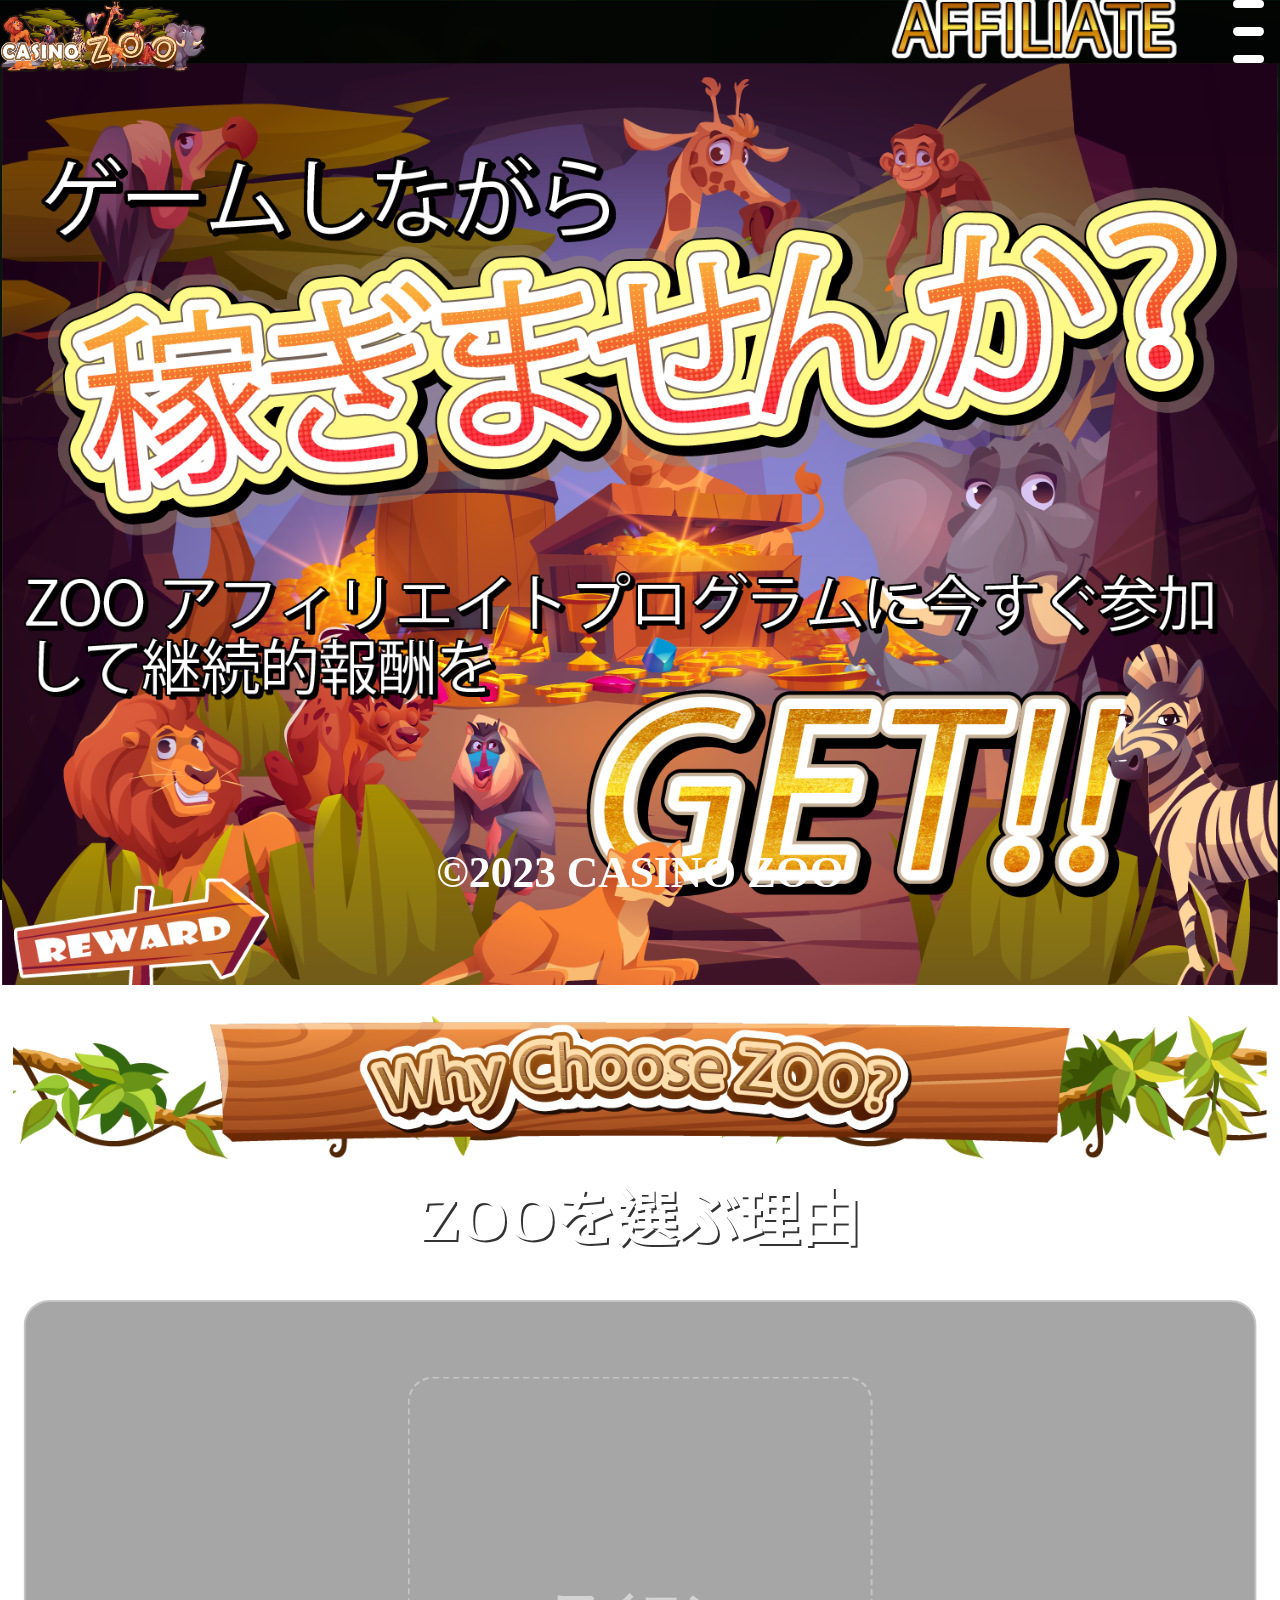
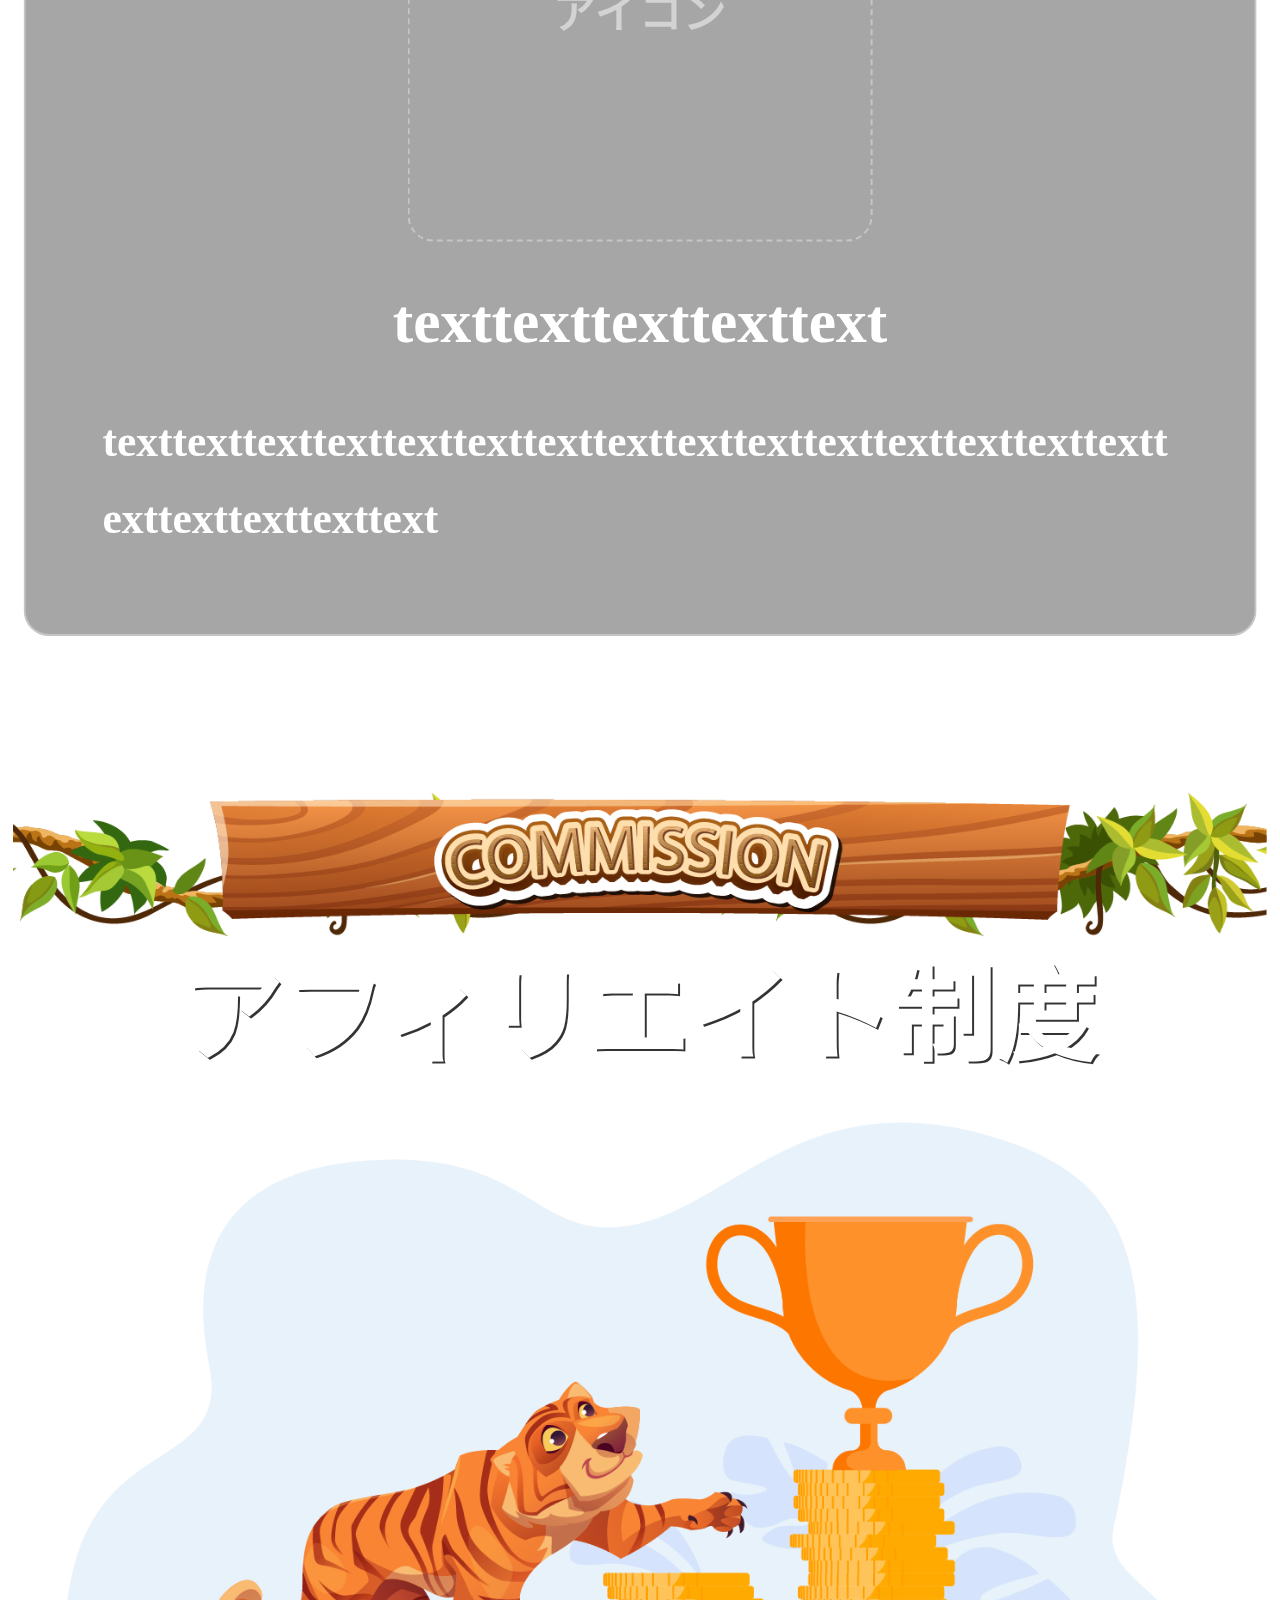
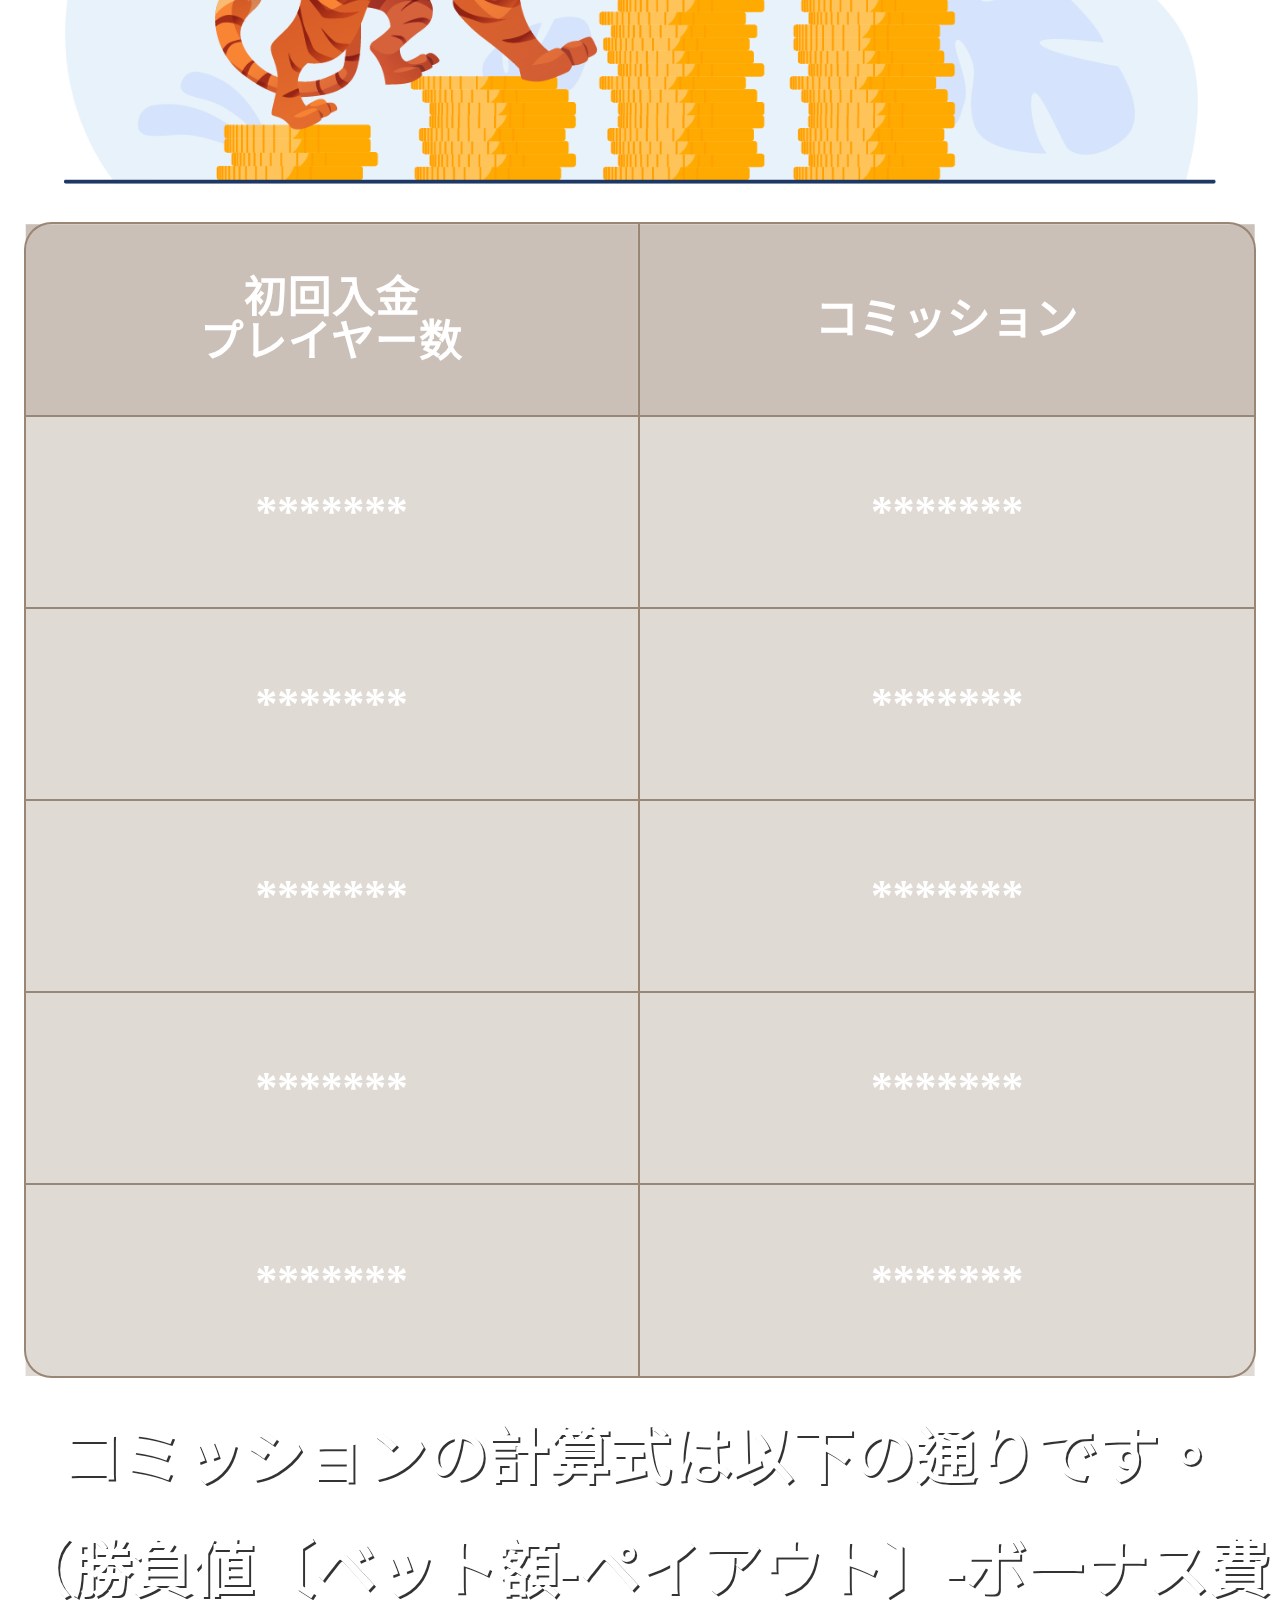
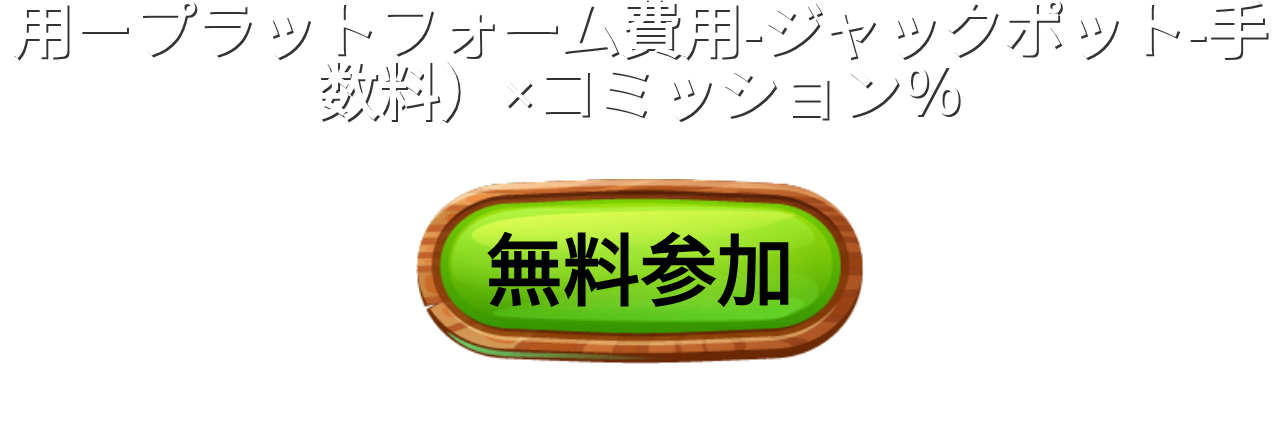
<file: index.html>
<!DOCTYPE html>
<html lang="zh-TW">
<head>
    <meta charset="UTF-8">
    <meta name="viewport" content="width=device-width, initial-scale=1">
    <title>Document</title>
    <link rel="stylesheet" href="./css/style.css">
    <script src="https://code.jquery.com/jquery-3.6.0.min.js"></script>
    <script src="./js/javascript.js"></script>
    <link rel="shortcut icon" href="./images/NJLOGO_64x64.ico" type="image/x-icon">
</head>
<body>
    <!--header-->
    <header>
        <!--logo-->
        <a href="#" class="logo">
            <img src="./images/logo.png" alt="">
        </a>
        <!--listBtn-->
        <button class="listBtn display">
            <i></i>
            <i></i>
            <i></i>
        </button>
       <!--affiliate-->
       <i class="affiliate_ic"></i>
    </header>
    <main class="affiliatePage">
        <div class="affiliate_banner"></div>
        <div class="titleLine affiliate"></div>
        <p class="subTitle">ZOOを選ぶ理由</p>
        <div class="uploadBox">
            <button class="uploadArea">
                <p>アイコン</p>
            </button>
            <p class="innerTitle">texttexttexttexttext</p>
            <div class="textBox">
                <p>texttexttexttexttexttexttexttexttexttexttexttexttexttexttexttexttexttexttexttext</p>
            </div>
        </div>
        <div class="titleLine commission"></div>
        <p class="subTitle big">アフィリエイト制度</p>
        <div class="img_1"></div>
        <table class="affiliateTable">
            <tr>
                <th>
                    <p>
                        初回入金
                        <br>
                        プレイヤー数
                    </p>
                </th>
                <th>
                    <p>コミッション</p>
                </th>
            </tr>
            <tr>
                <td>
                    <p>*******</p>
                </td>
                <td>
                    <p>*******</p>
                </td>
            </tr>
            <tr>
                <td>
                    <p>*******</p>
                </td>
                <td>
                    <p>*******</p>
                </td>
            </tr>
            <tr>
                <td>
                    <p>*******</p>
                </td>
                <td>
                    <p>*******</p>
                </td>
            </tr>
            <tr>
                <td>
                    <p>*******</p>
                </td>
                <td>
                    <p>*******</p>
                </td>
            </tr>
            <tr>
                <td>
                    <p>*******</p>
                </td>
                <td>
                    <p>*******</p>
                </td>
            </tr>
        </table>
        <p class="subTitle">コミッションの計算式は以下の通りです。</p>
        <p class="subTitle">（勝負値〔ベット額-ペイアウト〕-ボーナス費用－プラットフォーム費用-ジャックポット-手数料）×コミッション％</p>
        <button class="check">無料参加</button>
    </main>
    <!--footer-->
    <footer class="affiliate">
        <p class="copyright">©2023 CASINO ZOO</p>
    </footer>
    <!--filter-->
    <div class="filter">
        <!--sideWindow-->
        <div class="sideWindow affiliate">
            <div class="scrollBox">
                <!--logo-->
                <a href="#" class="logo">
                    <img src="./images/logo.png" alt="">
                </a>
                <ul>
                    <li>
                        <a href="#">CASINO ZOOに戻る</a>
                    </li>
                    <li>
                        <a href="./index.html">CASINO ZOO アフィリエイトトップ</a>
                    </li>
                    <li>
                        <a href="./html/affiliate_term.html">ご利用規約</a>
                    </li>
                    <li>
                        <a href="./html/affiliate_faq.html">よくある質問</a>
                    </li>
                    <li>
                        <a href="./html/affiliate_privacy.html">個人情報保護方針</a>
                    </li>
                </ul>
                <label for="" class="lang">
                    <i class="lang_ic"></i>
                    <select name="" id="">
                        <option value="">日本語</option>
                        <option value="">繁體中文</option>
                        <option value="">简体中文</option>
                        <option value="">ENGLISH</option>
                    </select>
                </label>
            </div>
        </div>
        <!--close_ic-->
        <i class="close_ic"></i>
        <div class="jumpWindow agentApplyWindow">
            <p class="title">アフィリエイト登録<br>申請フォーム</p>
            <i class="closeBtn"></i>
            <div class="content">
                <form>
                    <label>
                        <p class="itemName">
                            <span>※</span>
                            アカウントID
                        </p>
                        <input type="text" placeholder="＊＊＊＊＊＊＊＊＊＊＊">
                        <p class="remind">※英数字のみ・記号不可・4文字以上でご入力下さい。</p>
                        <p class="remind">※CASINO ZOOにて登録されたIDをご入力下さい。</p>
                    </label>
                    <label>
                        <p class="itemName">
                            <span>※</span>
                            パスワード
                        </p>
                        <input type="text" placeholder="＊＊＊＊＊＊＊＊＊＊＊">
                    </label>
                    <label>
                        <p class="itemName">
                            <span>※</span>
                            ご氏名
                        </p>
                        <input type="text" placeholder="＊＊＊＊＊＊＊＊＊＊＊">
                        <p class="remind">※ローマ字フルネーム</p>
                    </label>
                    <label>
                        <p class="itemName">
                            <span>※</span>
                            メールアドレス
                        </p>
                        <input type="text" placeholder="＊＊＊＊＊＊＊＊＊＊＊">
                    </label>
                    <label>
                        <p class="itemName">
                            <span>※</span>
                            宣伝サイトURL
                        </p>
                        <input type="text" placeholder="＊＊＊＊＊＊＊＊＊＊＊">
                        <p class="remind">※宣伝を行うURLもしくは別の宣伝方法をご入力下さい。</p>
                        <p class="remind">※URLが無い場合は、具体的な紹介方法をご入力下さい。</p>
                    </label>
                    <label>
                        <p class="itemName">
                            <span>※</span>
                            LINE ID
                        </p>
                        <input type="text" placeholder="＊＊＊＊＊＊＊＊＊＊＊">
                    </label>
                    <label>
                        <p class="itemName">
                            <span>※</span>
                            報酬支払方法
                        </p>
                        <ul>
                            <li><input type="checkbox"><p class="checkboxName">USDT</p></li>
                            <li><input type="checkbox"><p class="checkboxName">銀行振込</p></li>
                            <li><input type="checkbox"><p class="checkboxName">メイン<br>
                                ウォレット</p></li>
                        </ul>
                    </label>
                    <div class="check">
                        <input type="checkbox">
                        <p>利用規約に同意する
                            <span>【利用規約とプライバシーポリシーはこちら】</span>
                        </p>
                    </div>
                    <button type="button" class="enter close" disabled>
                        <p>登録申請する</p>
                    </button>
                </form>
            </div>
        </div>
    </div>
    </div>
    <!--bg-->
    <div class="bg"></div>
</body>
</html>
</file>
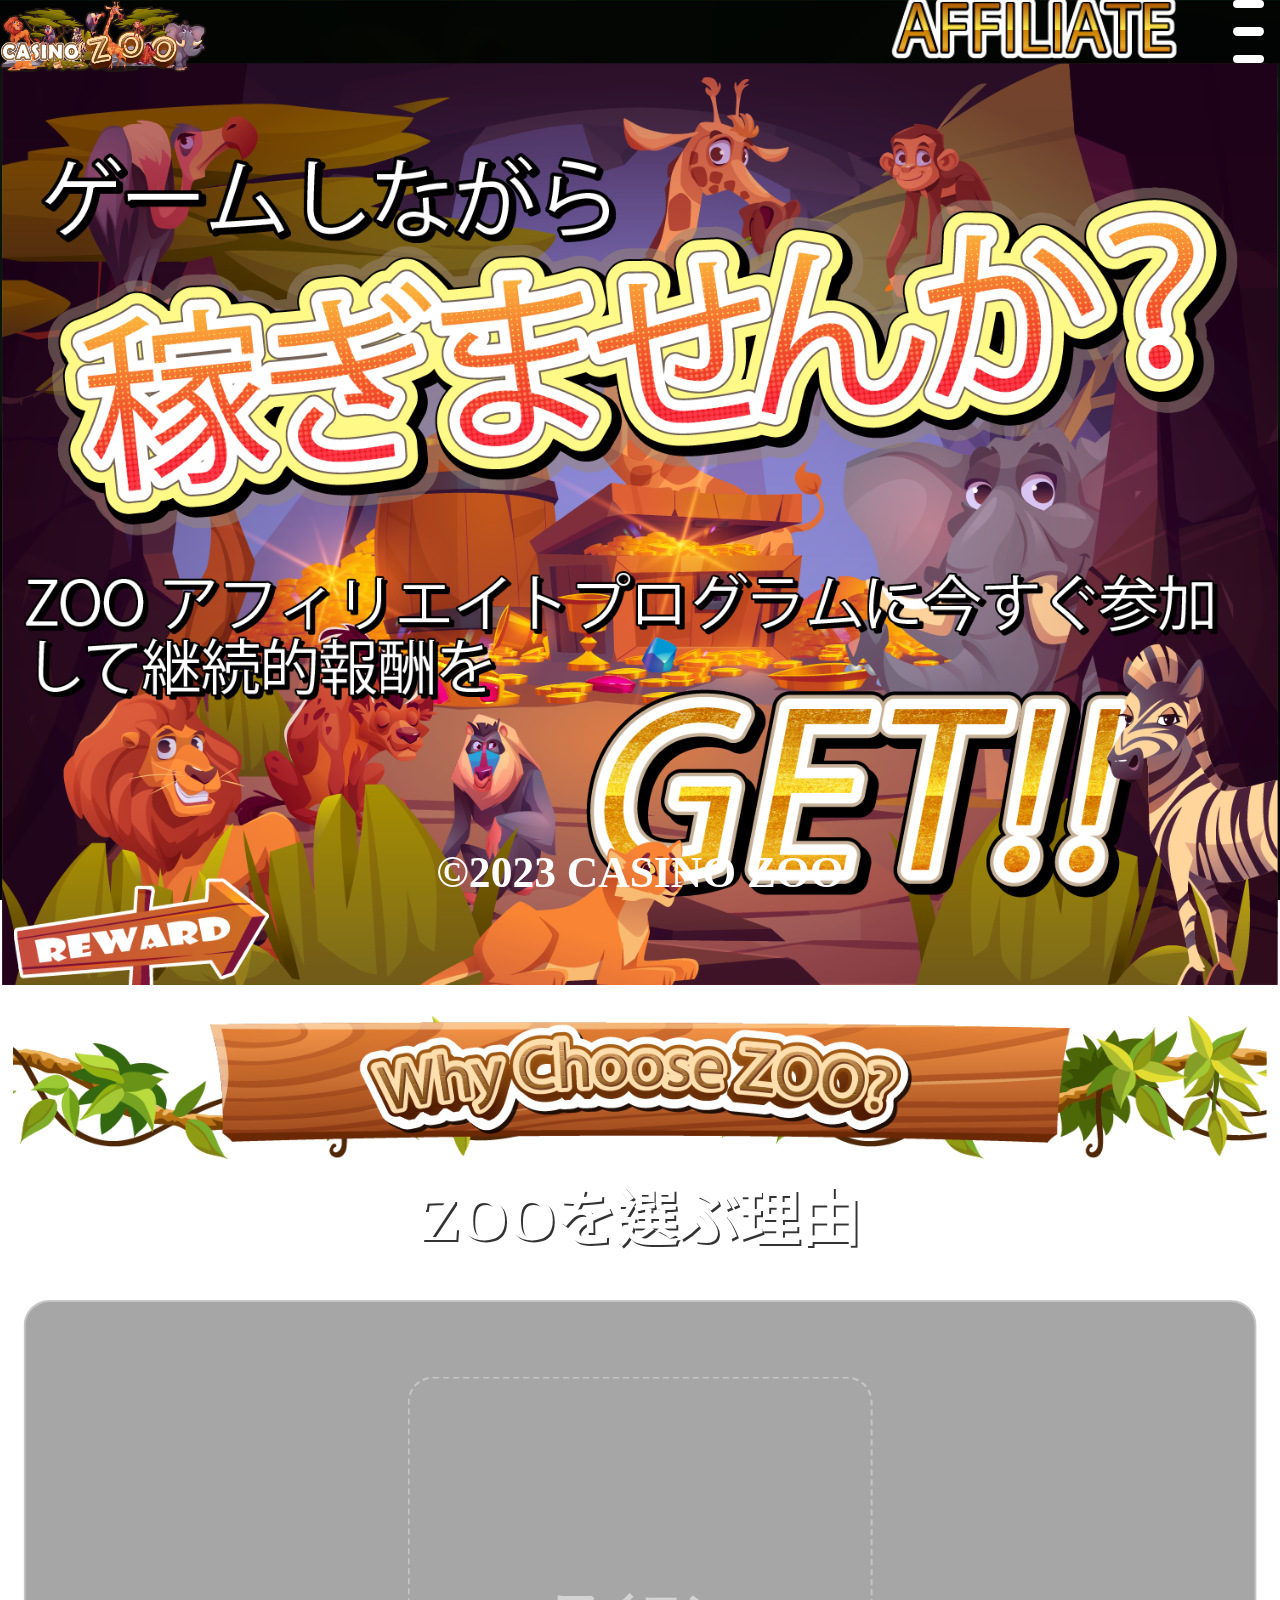
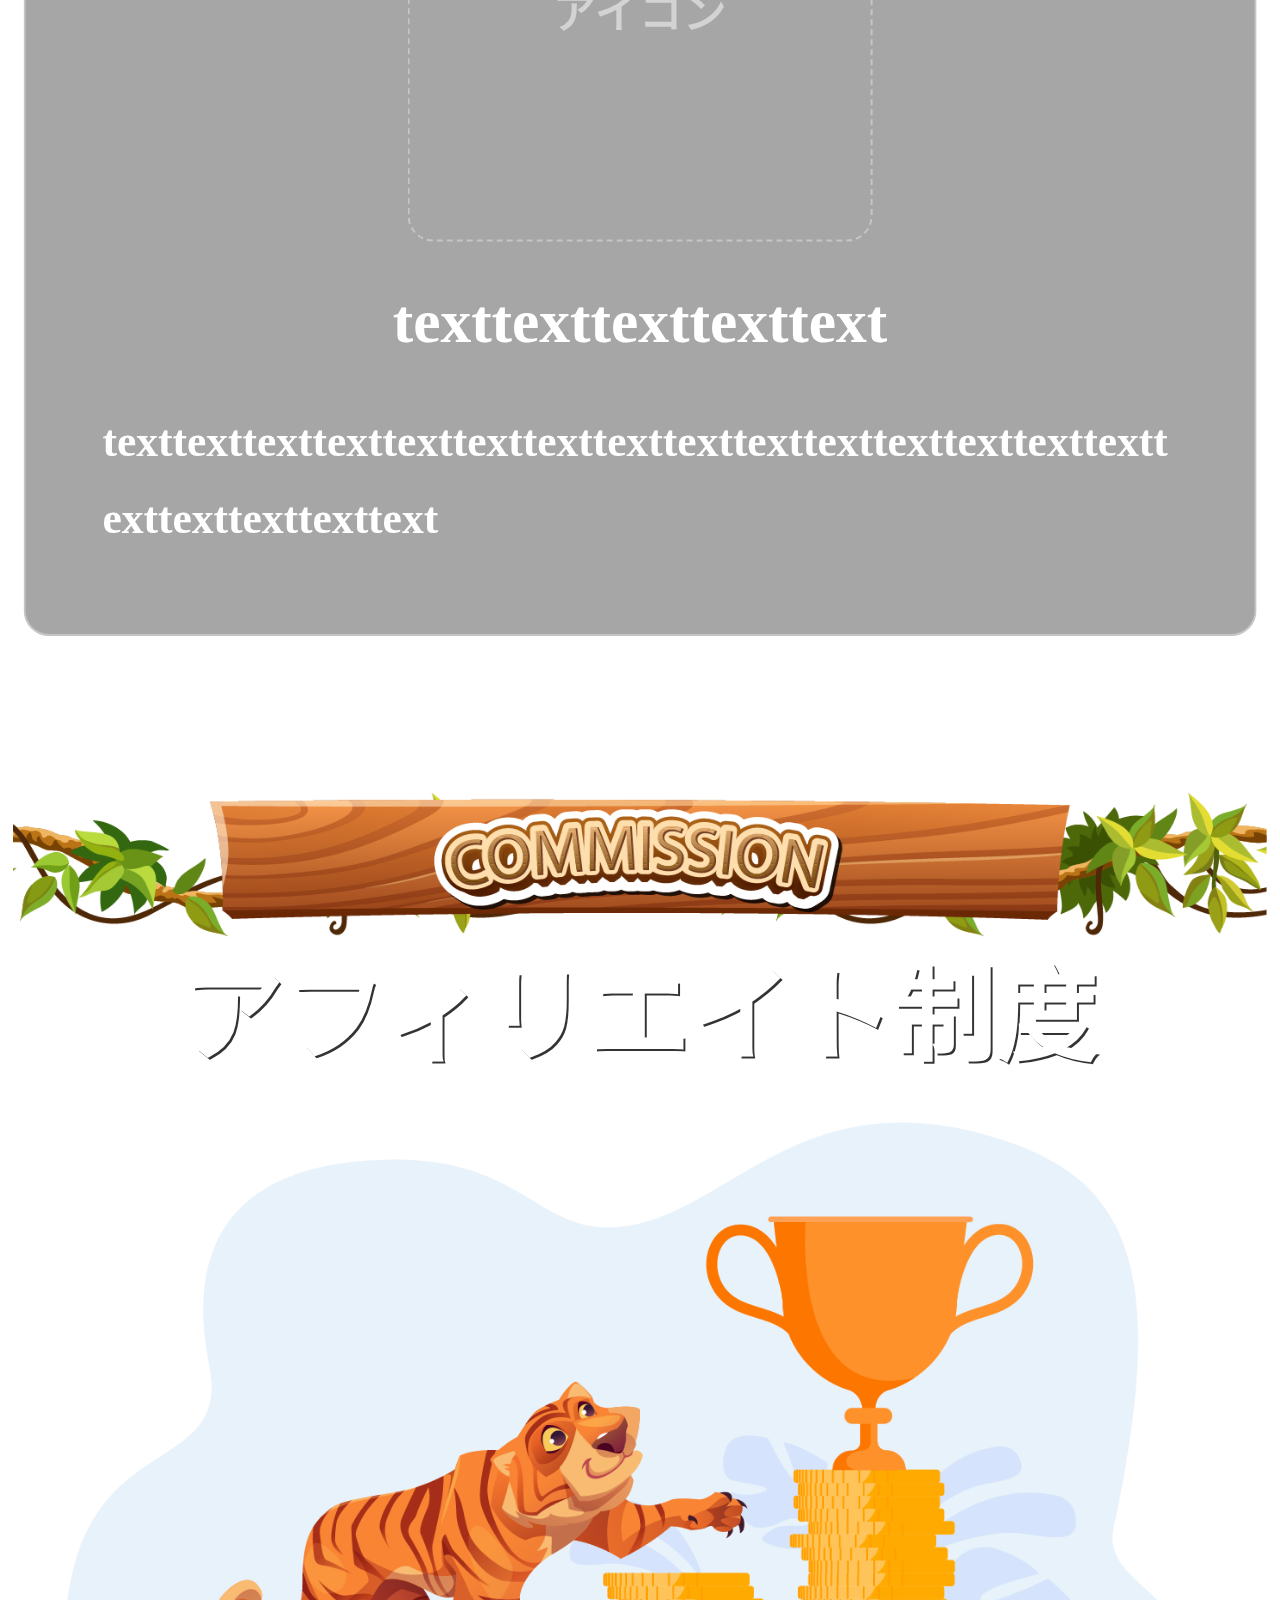
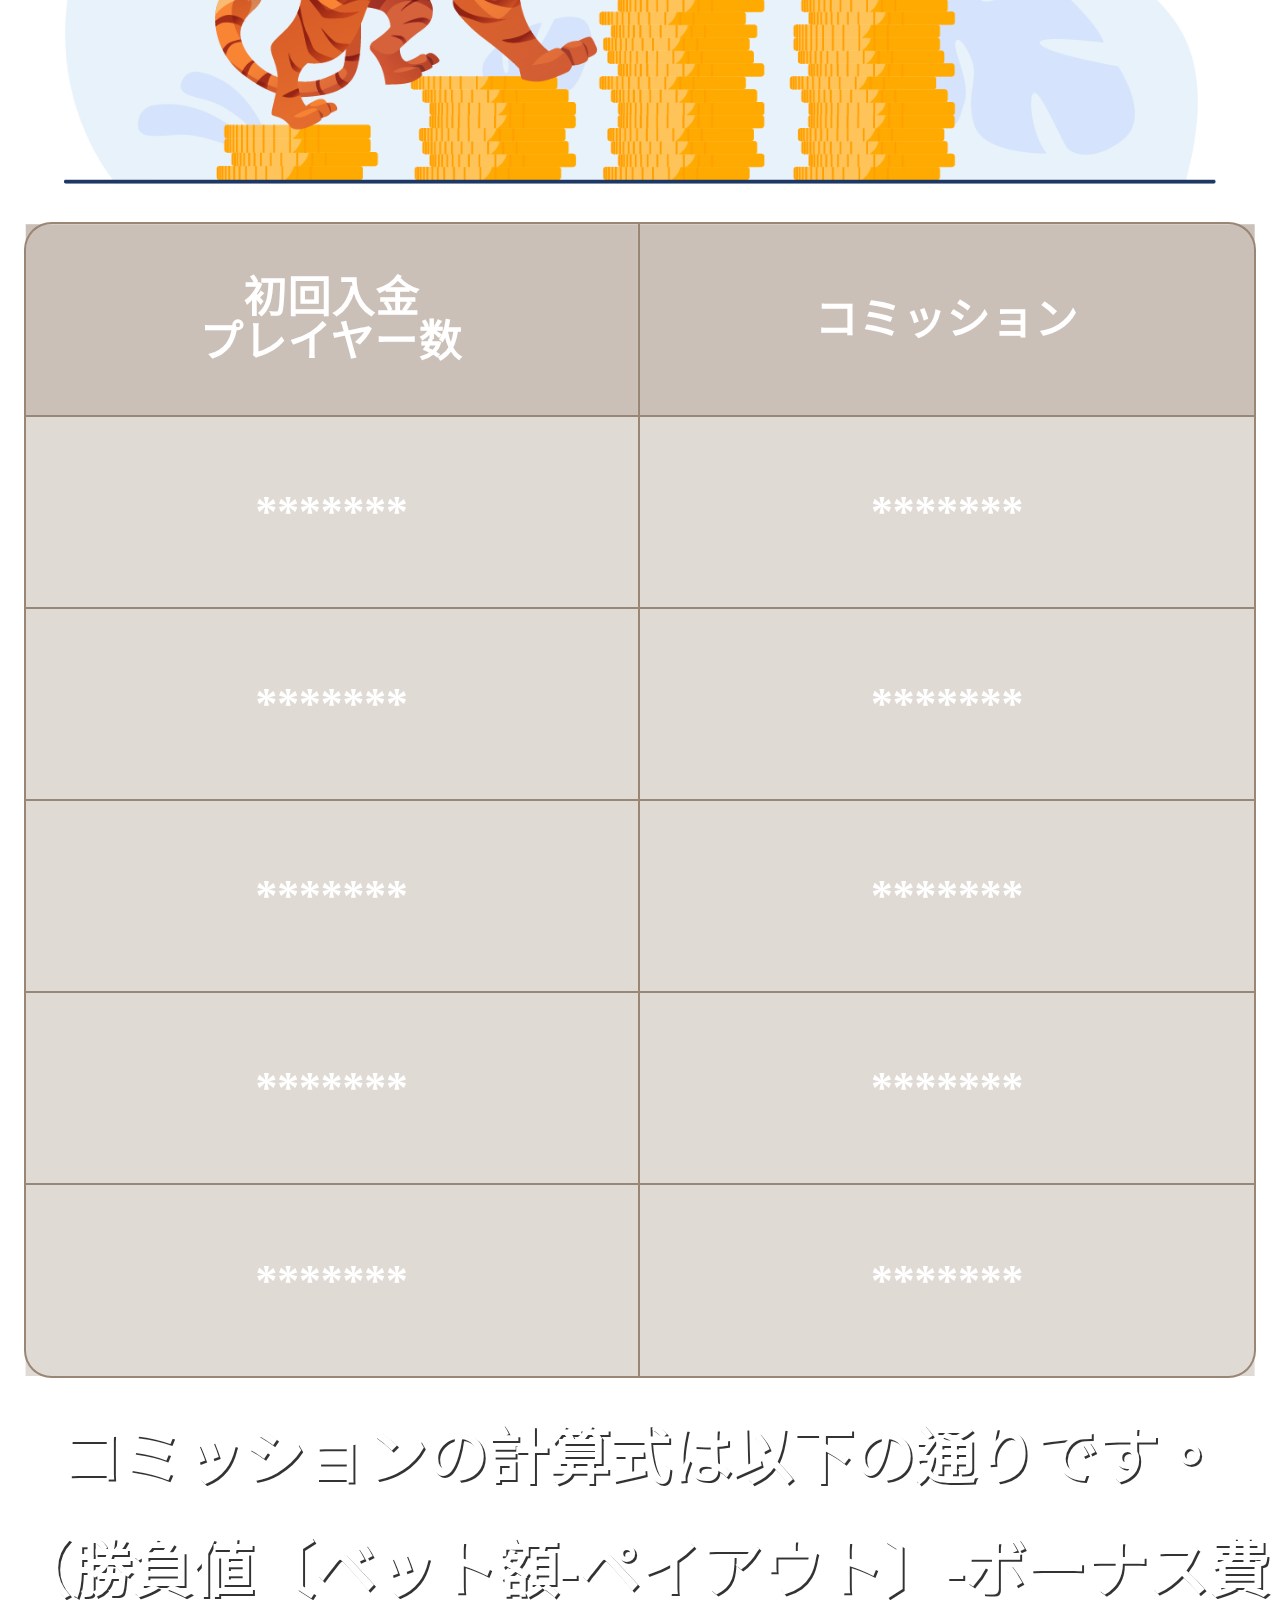
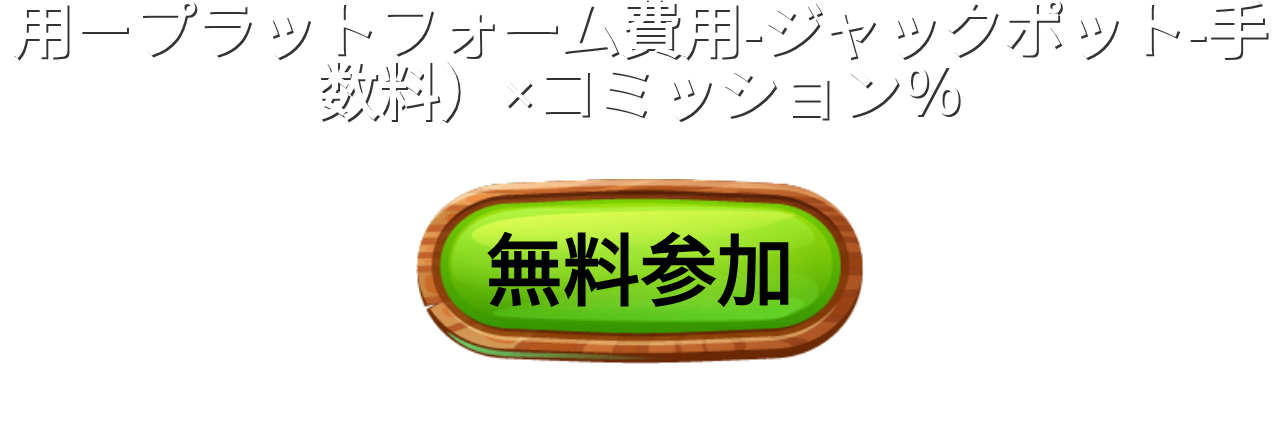
<file: html/affiliate.html>
<!DOCTYPE html>
<html lang="zh-TW">
<head>
    <meta charset="UTF-8">
    <meta name="viewport" content="width=device-width, initial-scale=1">
    <title>Document</title>
    <link rel="stylesheet" href="../css/style.css">
    <script src="https://code.jquery.com/jquery-3.6.0.min.js"></script>
    <script src="../js/javascript.js"></script>
    <link rel="shortcut icon" href="../images/NJLOGO_64x64.ico" type="image/x-icon">
</head>
<body>
    <!--header-->
    <header>
        <!--logo-->
        <a href="#" class="logo">
            <img src="../images/logo.png" alt="">
        </a>
        <!--listBtn-->
        <button class="listBtn display">
            <i></i>
            <i></i>
            <i></i>
        </button>
       <!--affiliate-->
       <i class="affiliate_ic"></i>
    </header>
    <main class="affiliatePage">
        <div class="affiliate_banner"></div>
        <div class="titleLine affiliate"></div>
        <p class="subTitle">ZOOを選ぶ理由</p>
        <div class="uploadBox">
            <button class="uploadArea">
                <p>アイコン</p>
            </button>
            <p class="innerTitle">texttexttexttexttext</p>
            <div class="textBox">
                <p>texttexttexttexttexttexttexttexttexttexttexttexttexttexttexttexttexttexttexttext</p>
            </div>
        </div>
        <div class="titleLine commission"></div>
        <p class="subTitle big">アフィリエイト制度</p>
        <div class="img_1"></div>
        <table class="affiliateTable">
            <tr>
                <th>
                    <p>
                        初回入金
                        <br>
                        プレイヤー数
                    </p>
                </th>
                <th>
                    <p>コミッション</p>
                </th>
            </tr>
            <tr>
                <td>
                    <p>*******</p>
                </td>
                <td>
                    <p>*******</p>
                </td>
            </tr>
            <tr>
                <td>
                    <p>*******</p>
                </td>
                <td>
                    <p>*******</p>
                </td>
            </tr>
            <tr>
                <td>
                    <p>*******</p>
                </td>
                <td>
                    <p>*******</p>
                </td>
            </tr>
            <tr>
                <td>
                    <p>*******</p>
                </td>
                <td>
                    <p>*******</p>
                </td>
            </tr>
            <tr>
                <td>
                    <p>*******</p>
                </td>
                <td>
                    <p>*******</p>
                </td>
            </tr>
        </table>
        <p class="subTitle">コミッションの計算式は以下の通りです。</p>
        <p class="subTitle">（勝負値〔ベット額-ペイアウト〕-ボーナス費用－プラットフォーム費用-ジャックポット-手数料）×コミッション％</p>
        <button class="check">無料参加</button>
    </main>
    <!--footer-->
    <footer class="affiliate">
        <p class="copyright">©2023 CASINO ZOO</p>
    </footer>
    <!--filter-->
    <div class="filter">
        <!--sideWindow-->
        <div class="sideWindow affiliate">
            <div class="scrollBox">
                <!--logo-->
                <a href="#" class="logo">
                    <img src="../images/logo.png" alt="">
                </a>
                <ul>
                    <li>
                        <a href="#">CASINO ZOOに戻る</a>
                    </li>
                    <li>
                        <a href="../index.html">CASINO ZOO アフィリエイトトップ</a>
                    </li>
                    <li>
                        <a href="./affiliate_term.html">ご利用規約</a>
                    </li>
                    <li>
                        <a href="./affiliate_faq.html">よくある質問</a>
                    </li>
                    <li>
                        <a href="./affiliate_privacy.html">個人情報保護方針</a>
                    </li>
                </ul>
                <label for="" class="lang">
                    <i class="lang_ic"></i>
                    <select name="" id="">
                        <option value="">日本語</option>
                        <option value="">繁體中文</option>
                        <option value="">简体中文</option>
                        <option value="">ENGLISH</option>
                    </select>
                </label>
            </div>
        </div>
        <!--close_ic-->
        <i class="close_ic"></i>
        <div class="jumpWindow agentApplyWindow">
            <p class="title">アフィリエイト登録<br>申請フォーム</p>
            <i class="closeBtn"></i>
            <div class="content">
                <form>
                    <label>
                        <p class="itemName">
                            <span>※</span>
                            アカウントID
                        </p>
                        <input type="text" placeholder="＊＊＊＊＊＊＊＊＊＊＊">
                        <p class="remind">※英数字のみ・記号不可・4文字以上でご入力下さい。</p>
                        <p class="remind">※CASINO ZOOにて登録されたIDをご入力下さい。</p>
                    </label>
                    <label>
                        <p class="itemName">
                            <span>※</span>
                            パスワード
                        </p>
                        <input type="text" placeholder="＊＊＊＊＊＊＊＊＊＊＊">
                    </label>
                    <label>
                        <p class="itemName">
                            <span>※</span>
                            ご氏名
                        </p>
                        <input type="text" placeholder="＊＊＊＊＊＊＊＊＊＊＊">
                        <p class="remind">※ローマ字フルネーム</p>
                    </label>
                    <label>
                        <p class="itemName">
                            <span>※</span>
                            メールアドレス
                        </p>
                        <input type="text" placeholder="＊＊＊＊＊＊＊＊＊＊＊">
                    </label>
                    <label>
                        <p class="itemName">
                            <span>※</span>
                            宣伝サイトURL
                        </p>
                        <input type="text" placeholder="＊＊＊＊＊＊＊＊＊＊＊">
                        <p class="remind">※宣伝を行うURLもしくは別の宣伝方法をご入力下さい。</p>
                        <p class="remind">※URLが無い場合は、具体的な紹介方法をご入力下さい。</p>
                    </label>
                    <label>
                        <p class="itemName">
                            <span>※</span>
                            LINE ID
                        </p>
                        <input type="text" placeholder="＊＊＊＊＊＊＊＊＊＊＊">
                    </label>
                    <label>
                        <p class="itemName">
                            <span>※</span>
                            報酬支払方法
                        </p>
                        <ul>
                            <li><input type="checkbox"><p class="checkboxName">USDT</p></li>
                            <li><input type="checkbox"><p class="checkboxName">銀行振込</p></li>
                            <li><input type="checkbox"><p class="checkboxName">メイン<br>
                                ウォレット</p></li>
                        </ul>
                    </label>
                    <div class="check">
                        <input type="checkbox">
                        <p>利用規約に同意する
                            <span>【利用規約とプライバシーポリシーはこちら】</span>
                        </p>
                    </div>
                    <button type="button" class="enter close" disabled>
                        <p>登録申請する</p>
                    </button>
                </form>
            </div>
        </div>
    </div>
    </div>
    <!--bg-->
    <div class="bg"></div>
</body>
</html>
</file>
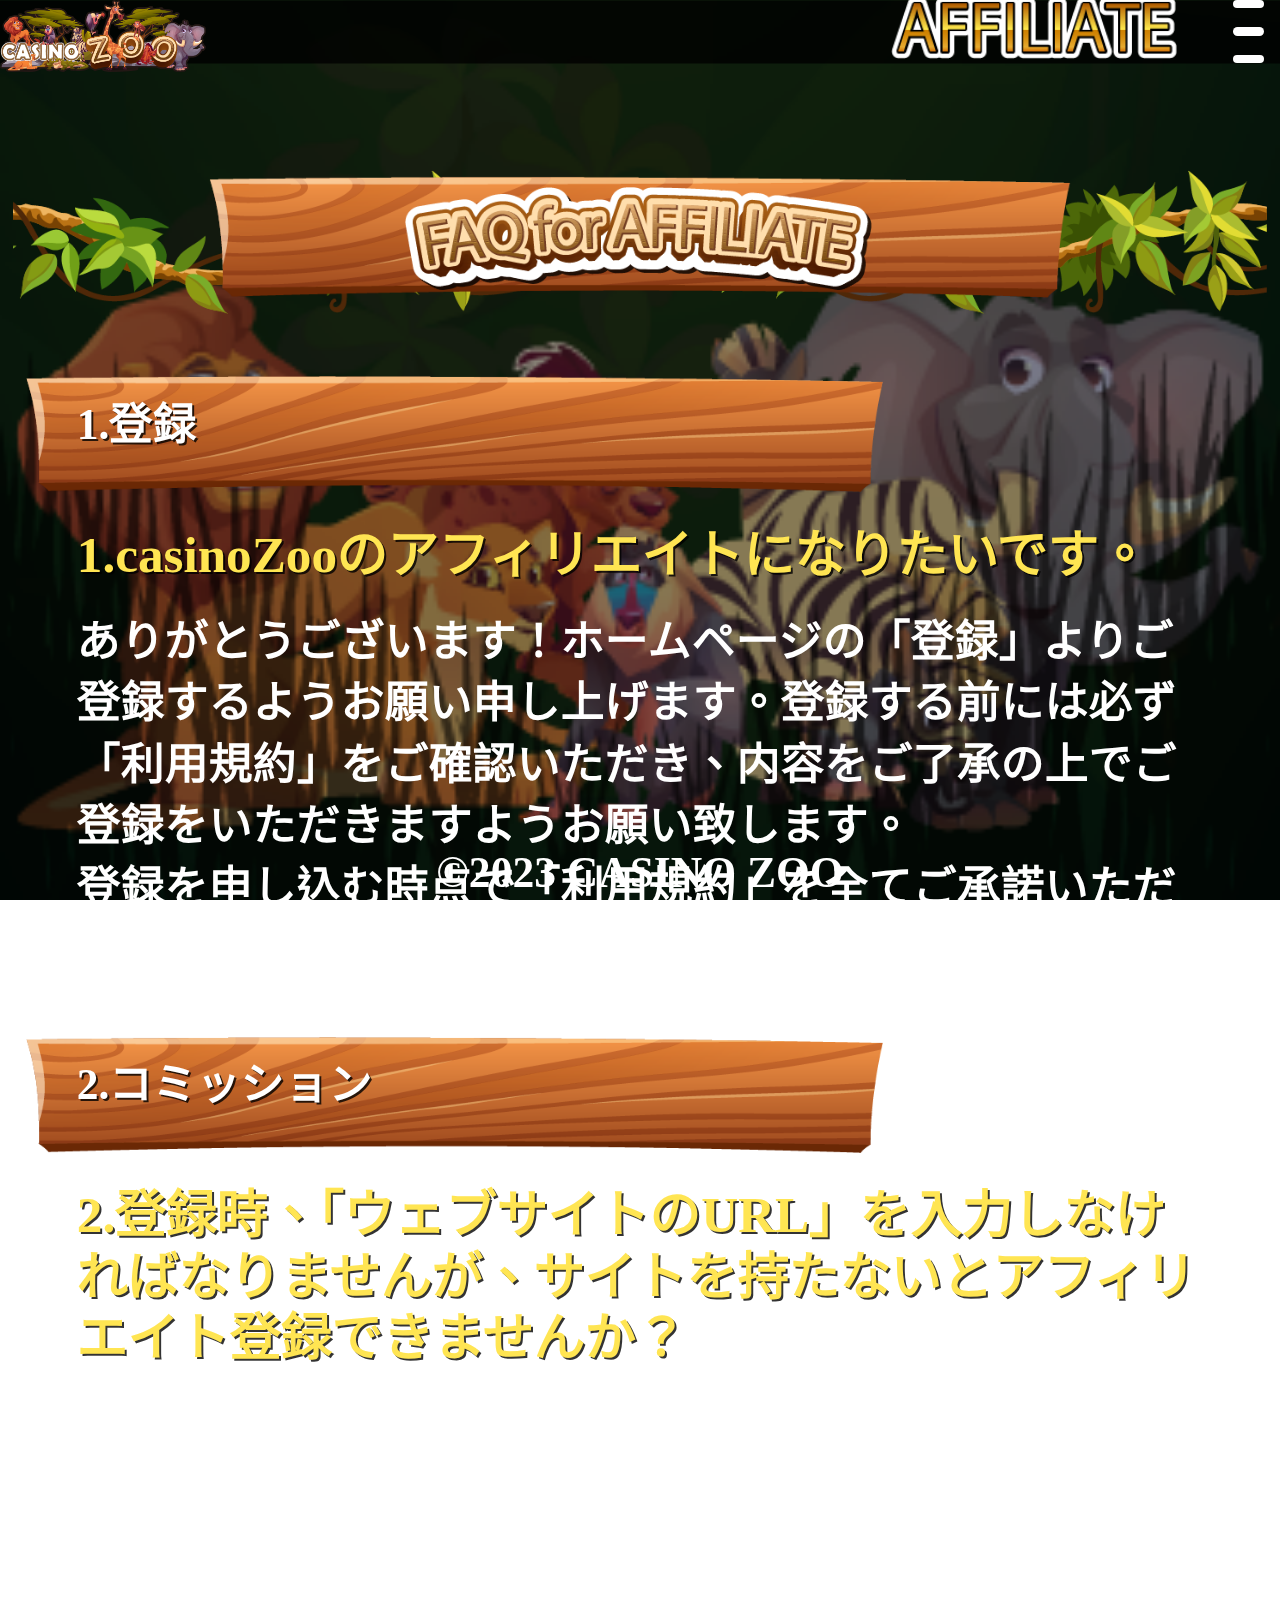
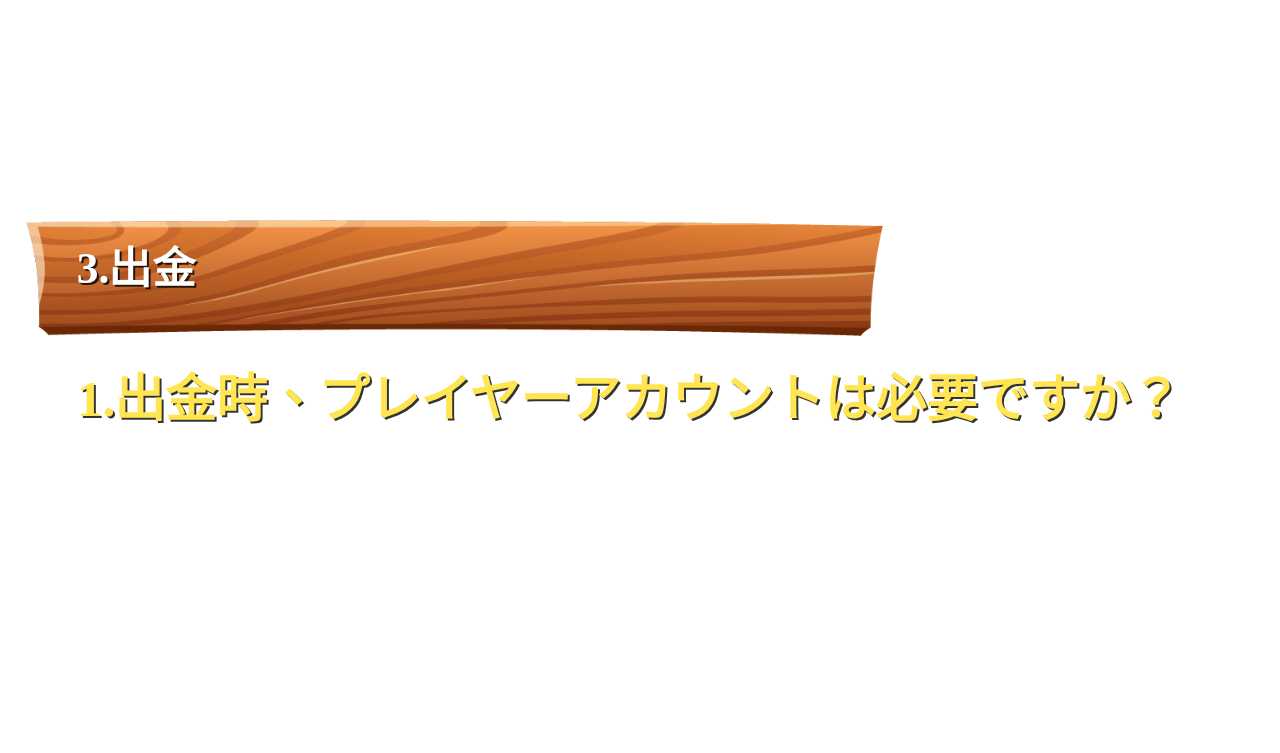
<file: html/affiliate_faq.html>
<!DOCTYPE html>
<html lang="zh-TW">
<head>
    <meta charset="UTF-8">
    <meta name="viewport" content="width=device-width, initial-scale=1">
    <title>Document</title>
    <link rel="stylesheet" href="../css/style.css">
    <script src="https://code.jquery.com/jquery-3.6.0.min.js"></script>
    <script src="../js/javascript.js"></script>
    <link rel="shortcut icon" href="../images/NJLOGO_64x64.ico" type="image/x-icon">
</head>
<body>
    <!--header-->
    <header>
        <!--logo-->
        <a href="#" class="logo">
            <img src="../images/logo.png" alt="">
        </a>
        <!--listBtn-->
        <button class="listBtn display">
            <i></i>
            <i></i>
            <i></i>
        </button>
       <!--affiliate-->
       <i class="affiliate_ic"></i>
    </header>
    <main class="affiliatePage">
        <div class="titleLine affiliate_faq"></div>
        <ul class="faqList">
            <li>
                <div class="faqBase">
                    <p>1.登録</p>
                </div>
                <div class="textBox">
                    <p class="subTitle le">1.casinoZooのアフィリエイトになりたいです。</p>
                    <p>ありがとうございます！ホームページの「登録」よりご登録するようお願い申し上げます。登録する前には必ず「利用規約」をご確認いただき、内容をご了承の上でご登録をいただきますようお願い致します。<br>登録を申し込む時点で「利用規約」を全てご承諾いただいたものとみなします。</p>
                </div>
            </li>
            <li>
                <div class="faqBase">
                    <p>2.コミッション</p>
                </div>
                <div class="textBox">
                    <p class="subTitle le">2.登録時、「ウェブサイトのURL」を入力しなければなりませんが、サイトを持たないとアフィリエイト登録できませんか？</p>
                    <p>はい、登録できます。ご自身のウェブサイトを持たない場合は宣伝手段になるURL（ツイッターのURLなど）を入力してください。もしくはcasinoZooのホームページURL：https://casinoZoo888.net を入力すればcasinoZooアフィリエイトチームから宣伝手段の確認メールをお送り致します。</p>
                </div>
            </li>
            <li>
                <div class="faqBase">
                    <p>3.出金</p>
                </div>
                <div class="textBox">
                    <p class="subTitle le">1.出金時、プレイヤーアカウントは必要ですか？</p>
                    <p>いいえ、必要がございません。<br>
                        【コミッション出金までの流れ】<br>
                        振込口座を提供⇨報酬支払います。</p>
                </div>
            </li>
        </ul>
    </main>
    <!--footer-->
    <footer class="affiliate">
        <p class="copyright">©2023 CASINO ZOO</p>
    </footer>
    <!--filter-->
    <div class="filter">
        <!--sideWindow-->
        <div class="sideWindow affiliate">
            <div class="scrollBox">
                <!--logo-->
                <a href="#" class="logo">
                    <img src="../images/logo.png" alt="">
                </a>
                <ul>
                    <li>
                        <a href="#">CASINO ZOOに戻る</a>
                    </li>
                    <li>
                        <a href="../index.html">CASINO ZOO アフィリエイトトップ</a>
                    </li>
                    <li>
                        <a href="./affiliate_term.html">ご利用規約</a>
                    </li>
                    <li>
                        <a href="./affiliate_faq.html">よくある質問</a>
                    </li>
                    <li>
                        <a href="./affiliate_privacy.html">個人情報保護方針</a>
                    </li>
                </ul>
                <label for="" class="lang">
                    <i class="lang_ic"></i>
                    <select name="" id="">
                        <option value="">日本語</option>
                        <option value="">繁體中文</option>
                        <option value="">简体中文</option>
                        <option value="">ENGLISH</option>
                    </select>
                </label>
            </div>
        </div>
        <!--close_ic-->
        <i class="close_ic"></i>
    </div>
    <!--bg-->
    <div class="bg"></div>
</body>
</html>
</file>
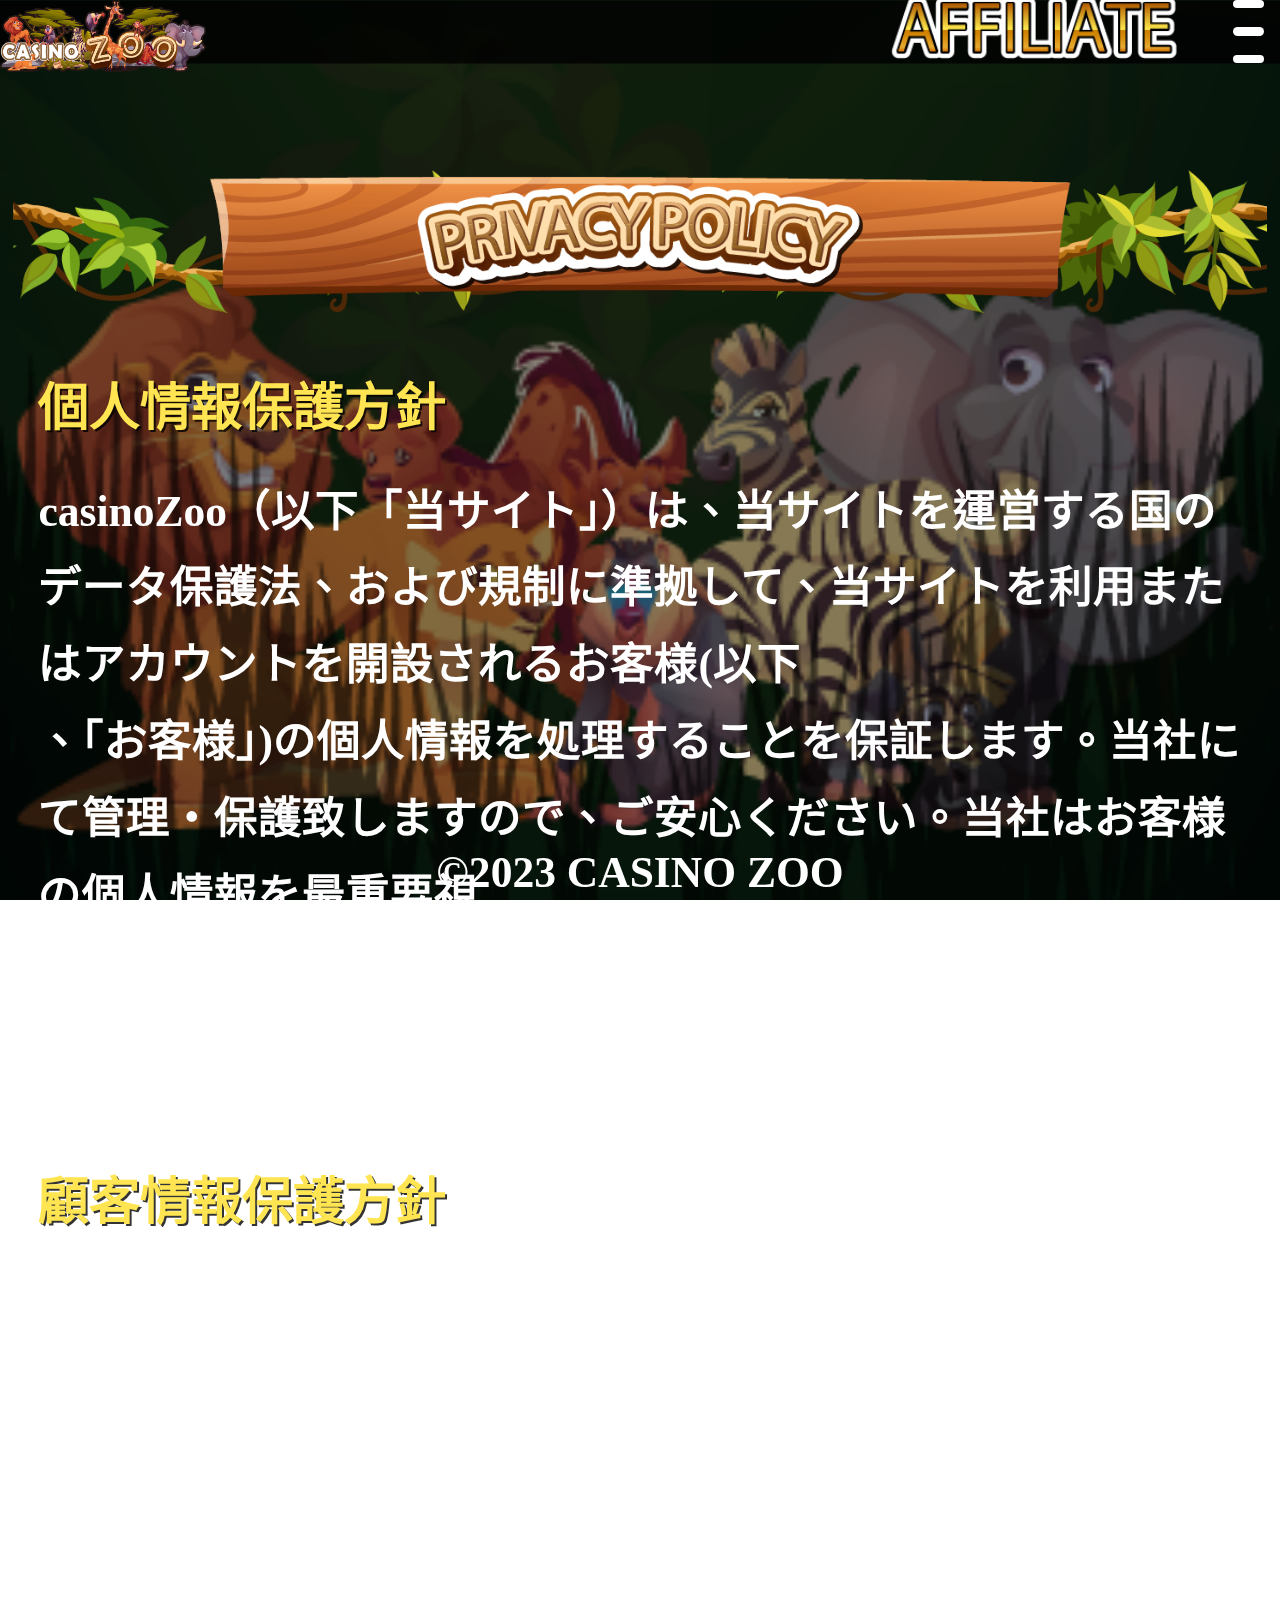
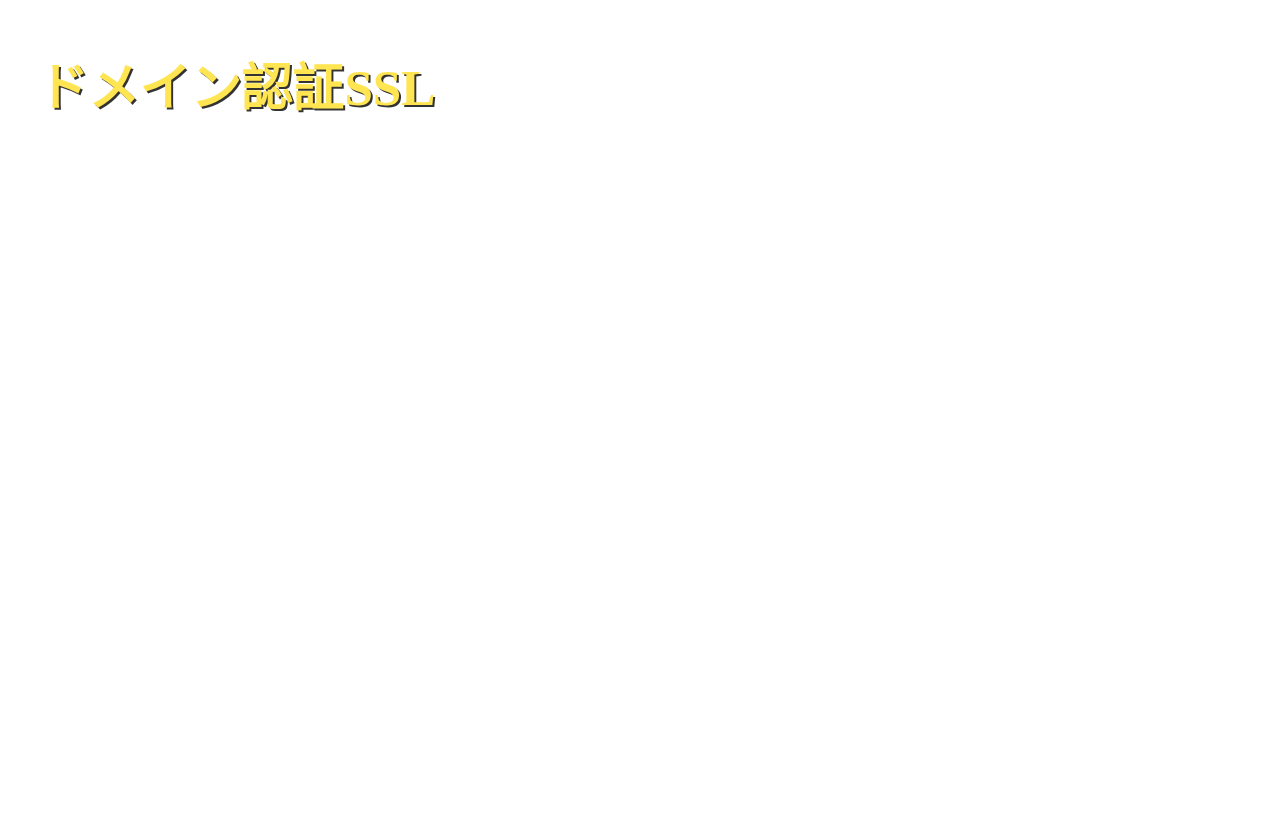
<file: html/affiliate_privacy.html>
<!DOCTYPE html>
<html lang="zh-TW">
<head>
    <meta charset="UTF-8">
    <meta name="viewport" content="width=device-width, initial-scale=1">
    <title>Document</title>
    <link rel="stylesheet" href="../css/style.css">
    <script src="https://code.jquery.com/jquery-3.6.0.min.js"></script>
    <script src="../js/javascript.js"></script>
    <link rel="shortcut icon" href="../images/NJLOGO_64x64.ico" type="image/x-icon">
</head>
<body>
    <!--header-->
    <header>
        <!--logo-->
        <a href="#" class="logo">
            <img src="../images/logo.png" alt="">
        </a>
        <!--listBtn-->
        <button class="listBtn display">
            <i></i>
            <i></i>
            <i></i>
        </button>
       <!--affiliate-->
       <i class="affiliate_ic"></i>
    </header>
    <main class="affiliatePage">
        <div class="titleLine affiliate_privacy"></div>
        <div class="textBox privacy">
            <p class="subTitle le">個人情報保護方針</p>
            <p>casinoZoo（以下「当サイト」）は、当サイトを運営する国のデータ保護法、および規制に準拠して、当サイトを利用またはアカウントを開設されるお客様(以下<br>、「お客様」)の個人情報を処理することを保証します。当社にて管理・保護致しますので、ご安心ください。当社はお客様の個人情報を最重要視<br>しておりますので、以下の方針に沿った事業運営に取組み、社会的責任を果たして参ります。</p>
            <p class="subTitle le">顧客情報保護方針</p>
            <p>お客様が当サイトアカウント登録の際にご入力いただいた個人情報（氏名、電話、メールアドレス、住所、生年月日等）を第三者に開示・提供<br>することは致しません。</p>
            <p class="subTitle le">ドメイン認証SSL</p>
            <p>当サイトでは、お客様の個人情報を保護するためにSSL(Secure Socket Layer)というセキュリティシステムを採用しています。お客様が入力される氏名や<br>住所、電話番号などの個人情報及び勝敗結果、入出金額は、SSLにより自動的に暗号化されて送受信しており、お客様の個人情報を外部の第三者が通信傍受<br>できないよう対策をとっております。当社は、機密事項の保護に厳重に努めておりますので、安心してご利用ください。</p>
        </div>
    </main>
    <!--footer-->
    <footer class="affiliate">
        <p class="copyright">©2023 CASINO ZOO</p>
    </footer>
    <!--filter-->
    <div class="filter">
        <!--sideWindow-->
        <div class="sideWindow affiliate">
            <div class="scrollBox">
                <!--logo-->
                <a href="#" class="logo">
                    <img src="../images/logo.png" alt="">
                </a>
                <ul>
                    <li>
                        <a href="#">CASINO ZOOに戻る</a>
                    </li>
                    <li>
                        <a href="../index.html">CASINO ZOO アフィリエイトトップ</a>
                    </li>
                    <li>
                        <a href="./affiliate_term.html">ご利用規約</a>
                    </li>
                    <li>
                        <a href="./affiliate_faq.html">よくある質問</a>
                    </li>
                    <li>
                        <a href="./affiliate_privacy.html">個人情報保護方針</a>
                    </li>
                </ul>
                <label for="" class="lang">
                    <i class="lang_ic"></i>
                    <select name="" id="">
                        <option value="">日本語</option>
                        <option value="">繁體中文</option>
                        <option value="">简体中文</option>
                        <option value="">ENGLISH</option>
                    </select>
                </label>
            </div>
        </div>
        <!--close_ic-->
        <i class="close_ic"></i>
    </div>
    <!--bg-->
    <div class="bg"></div>
</body>
</html>
</file>
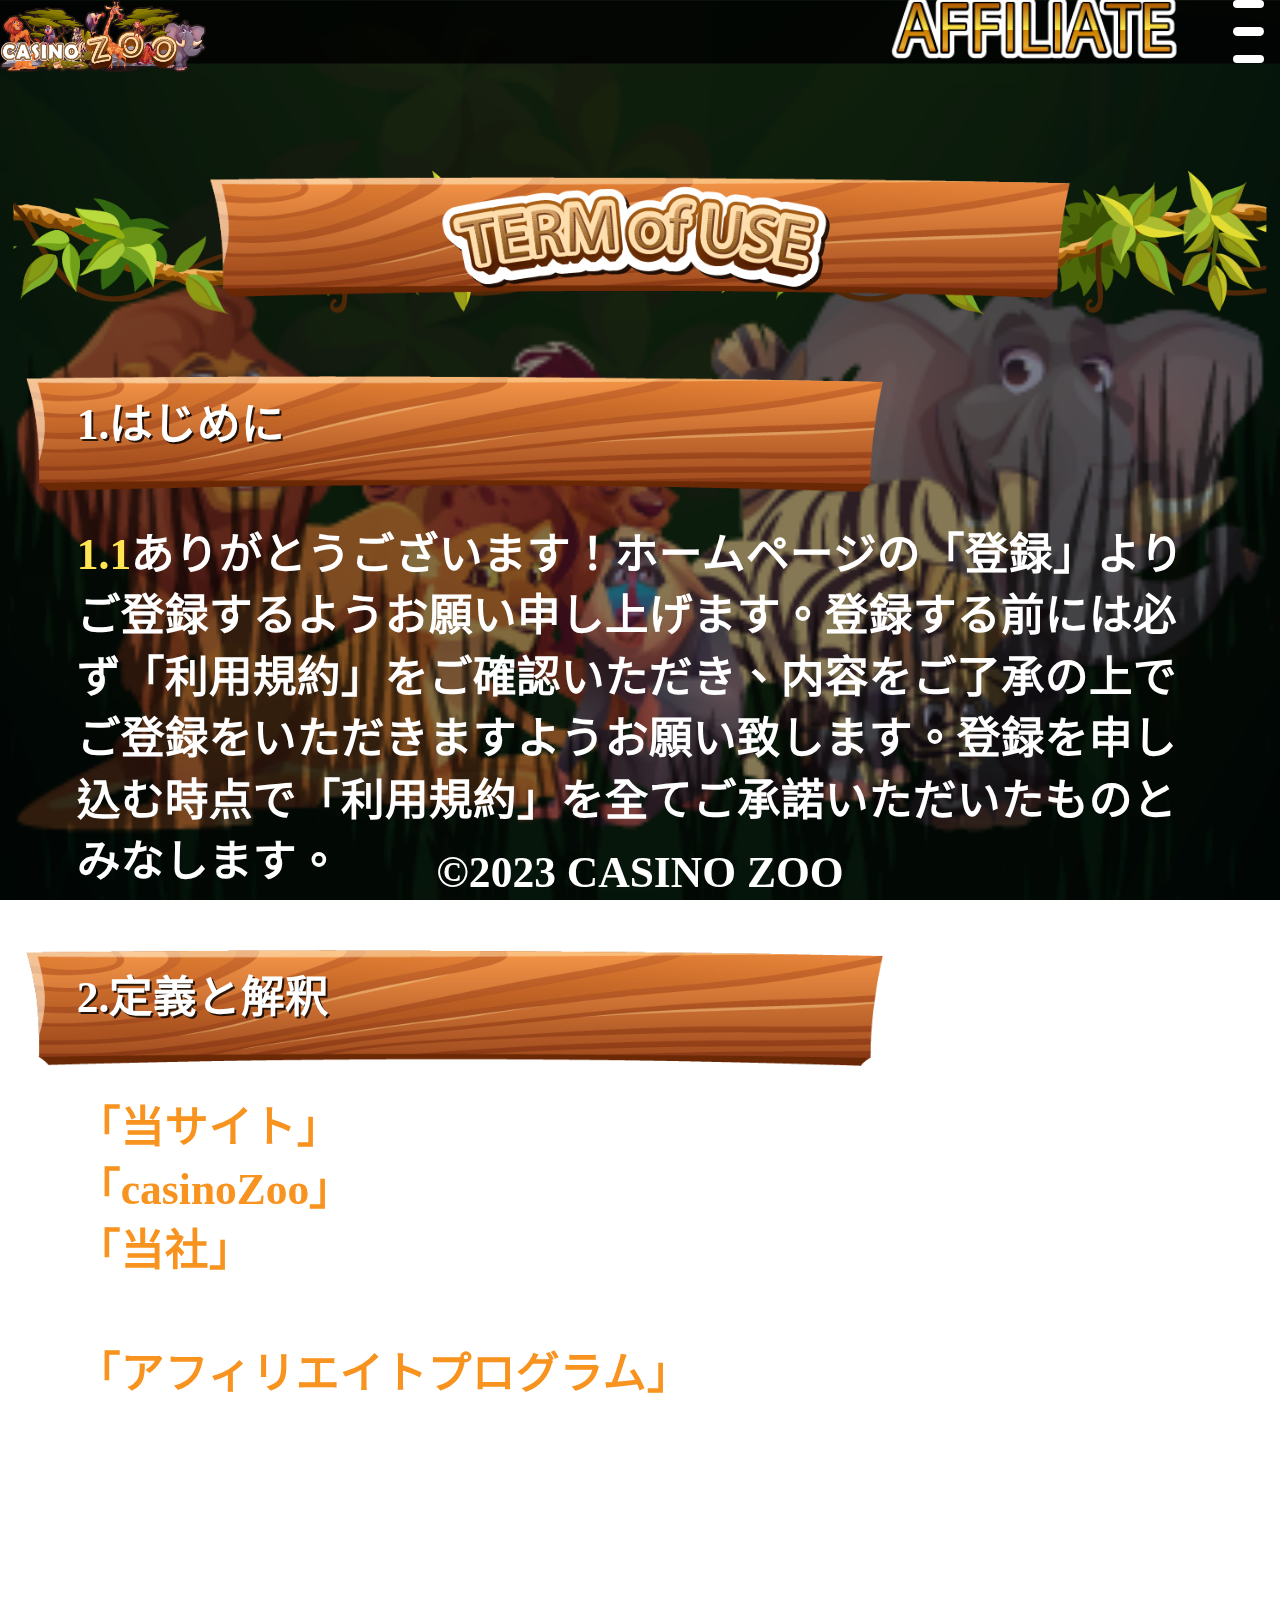
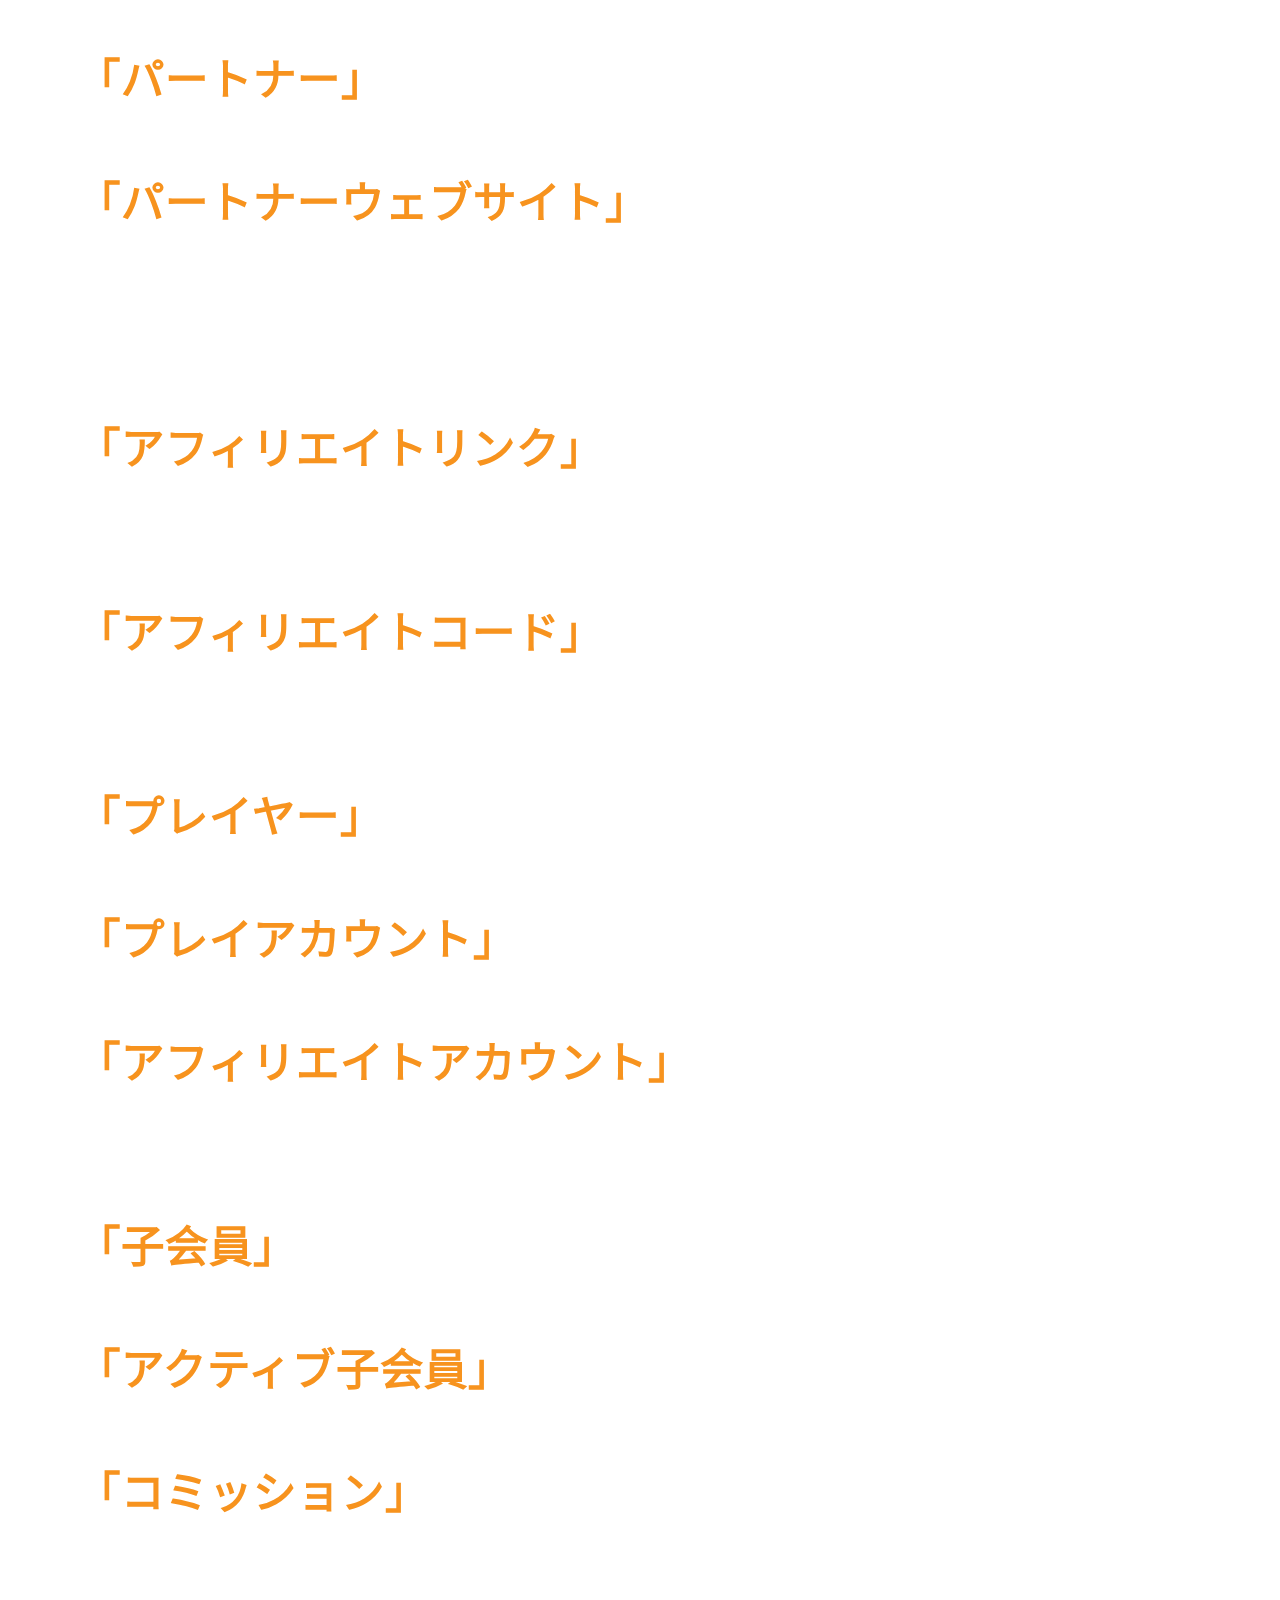
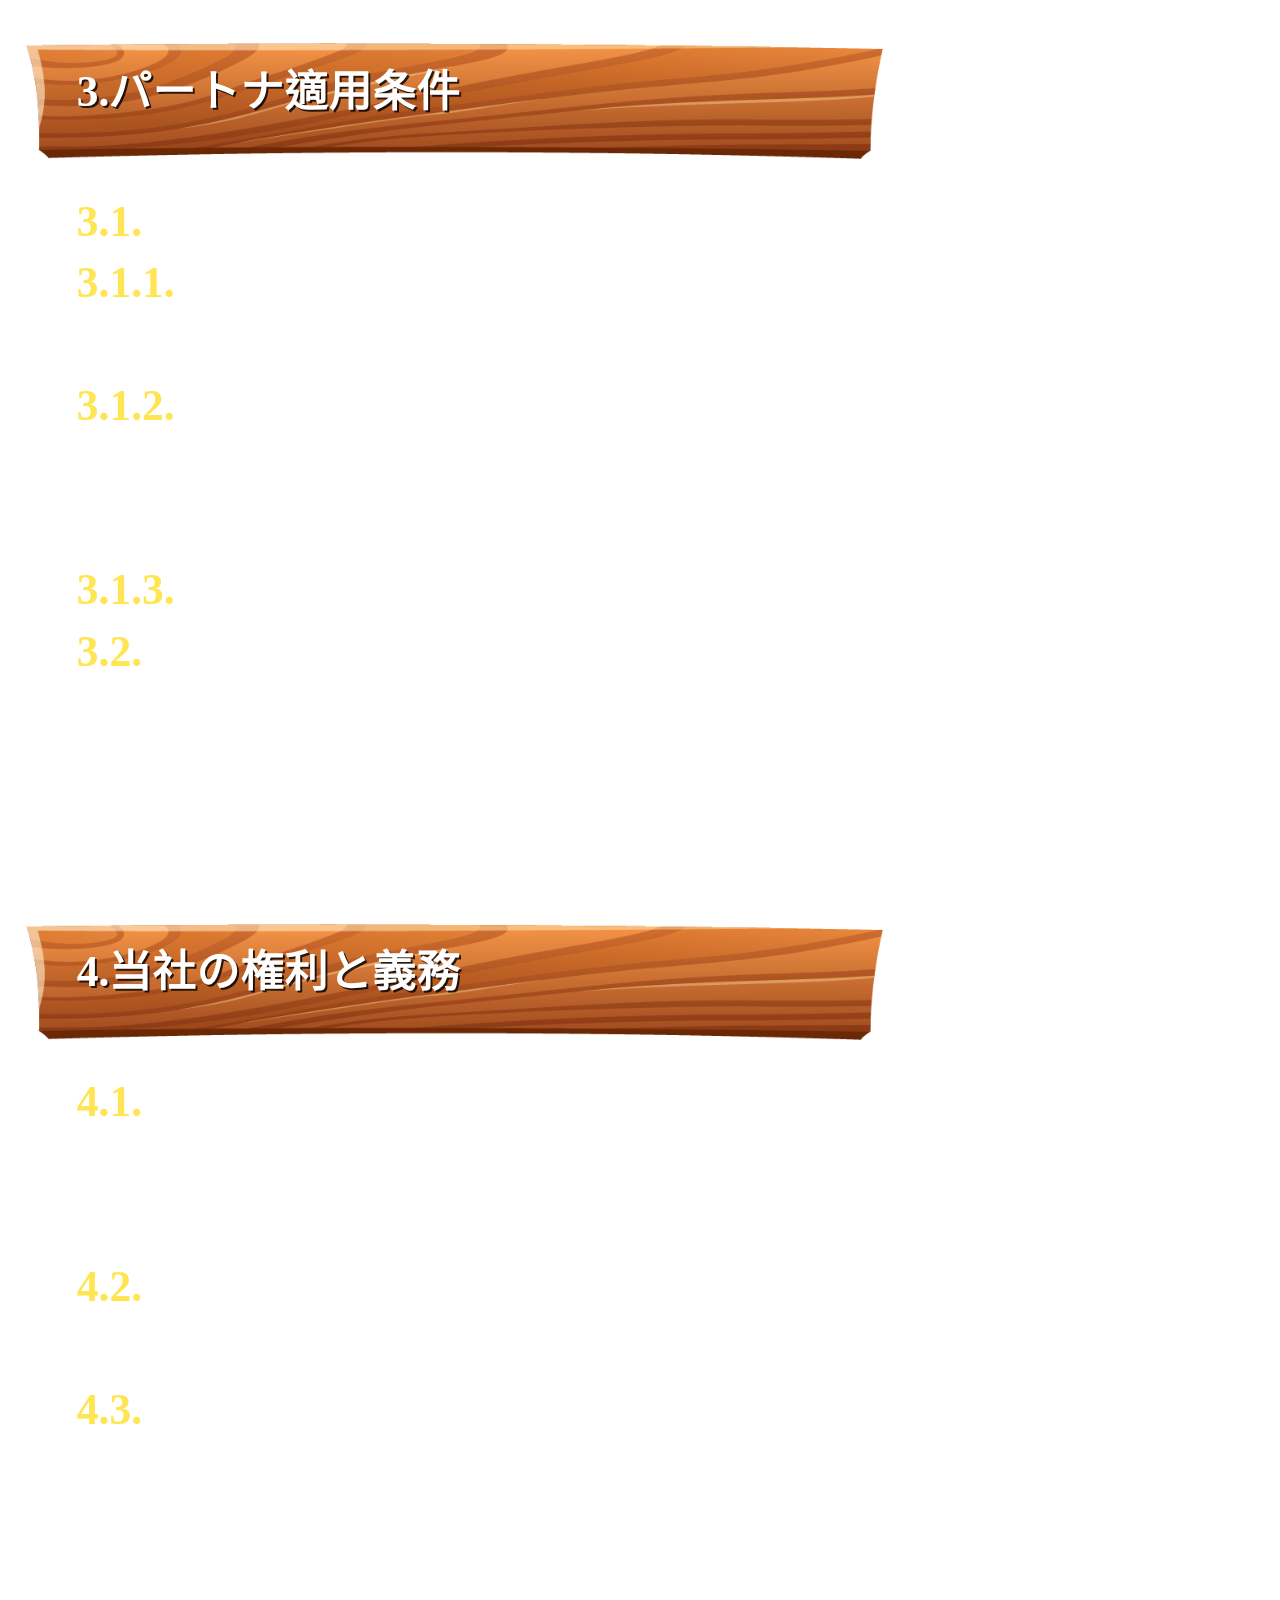
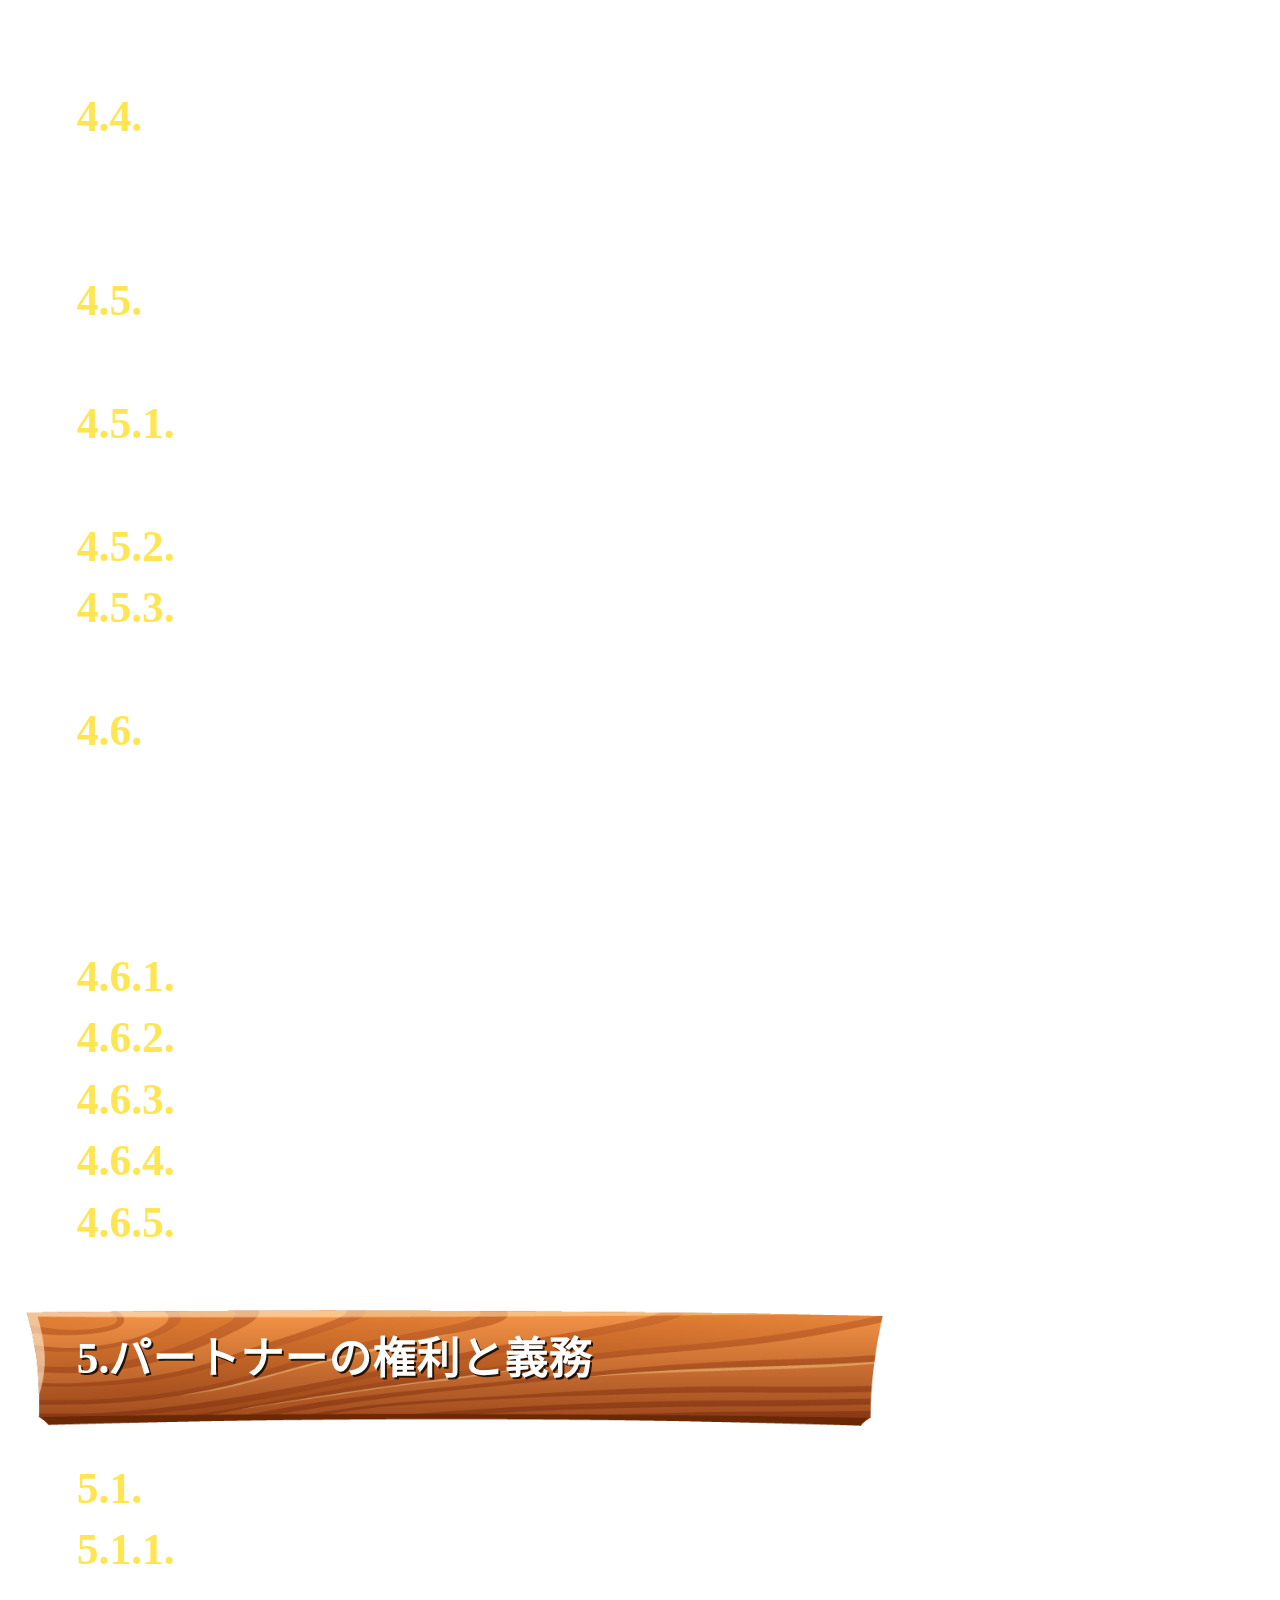
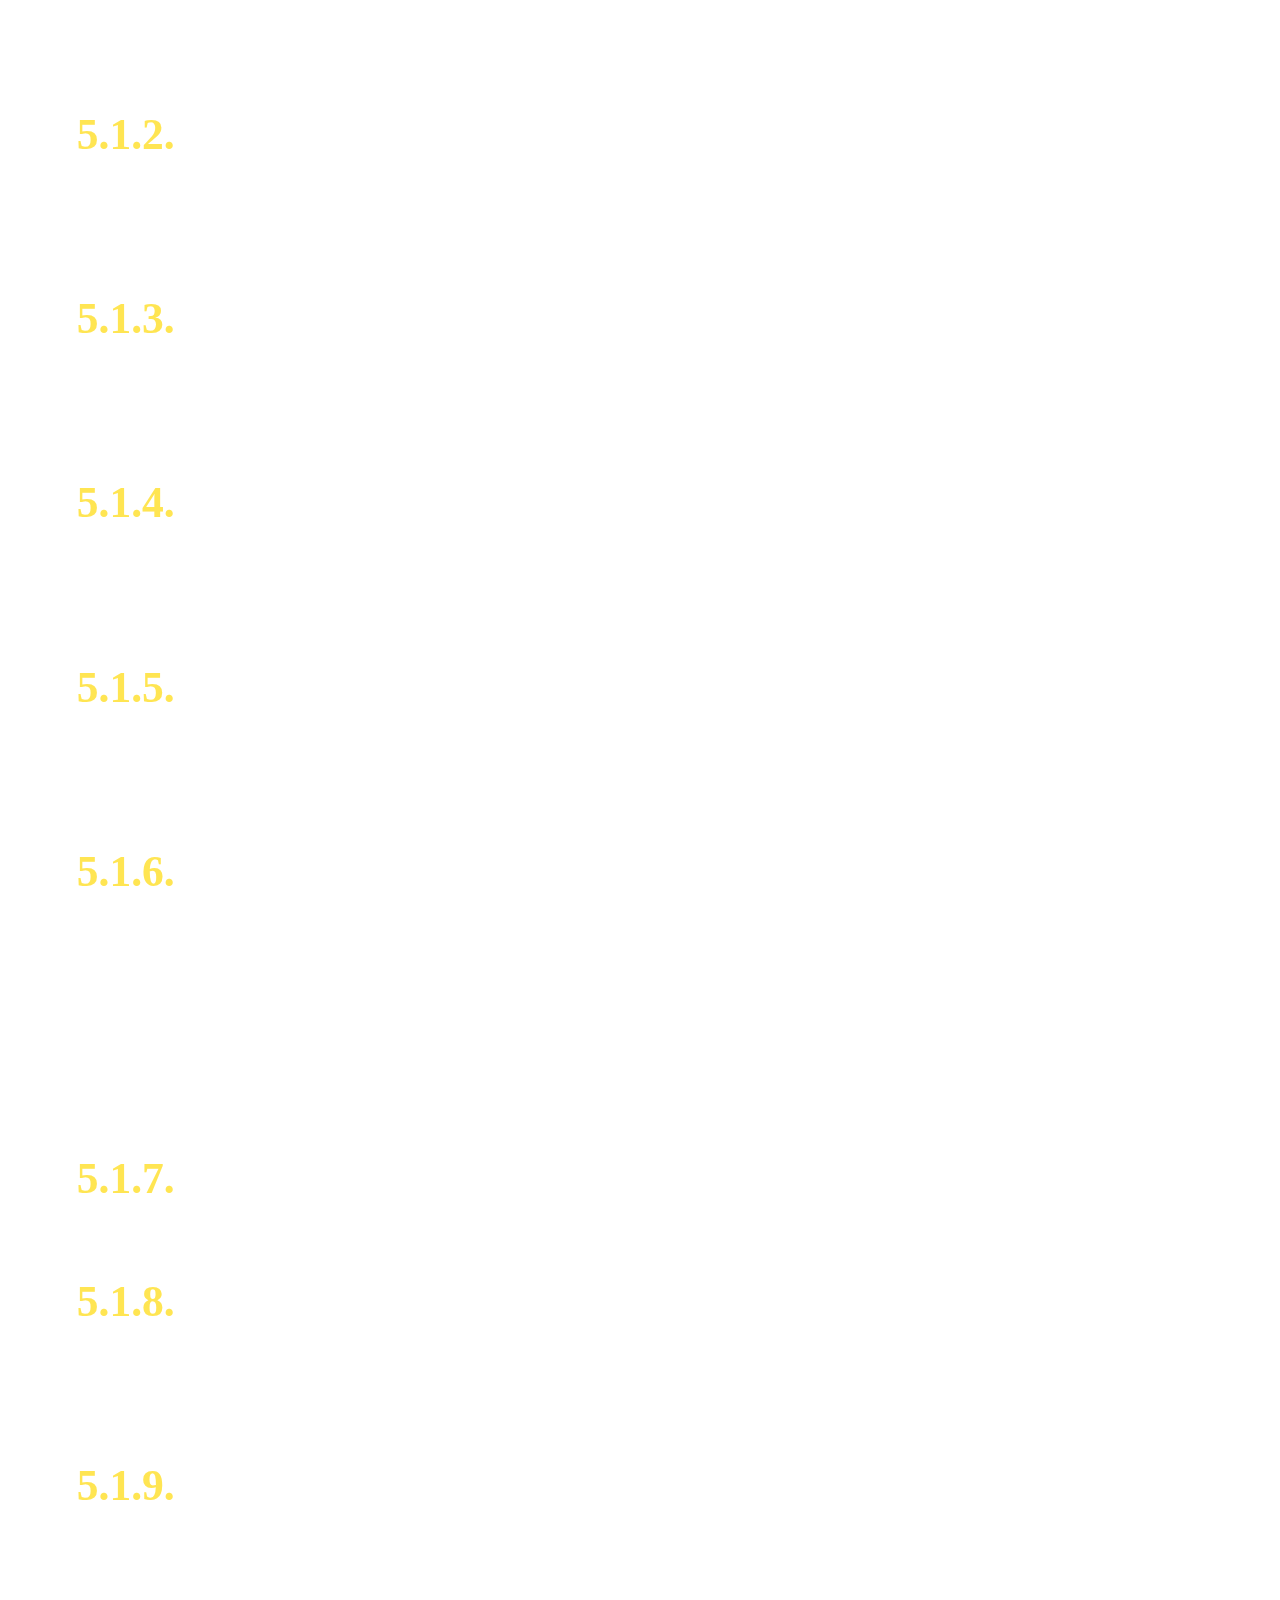
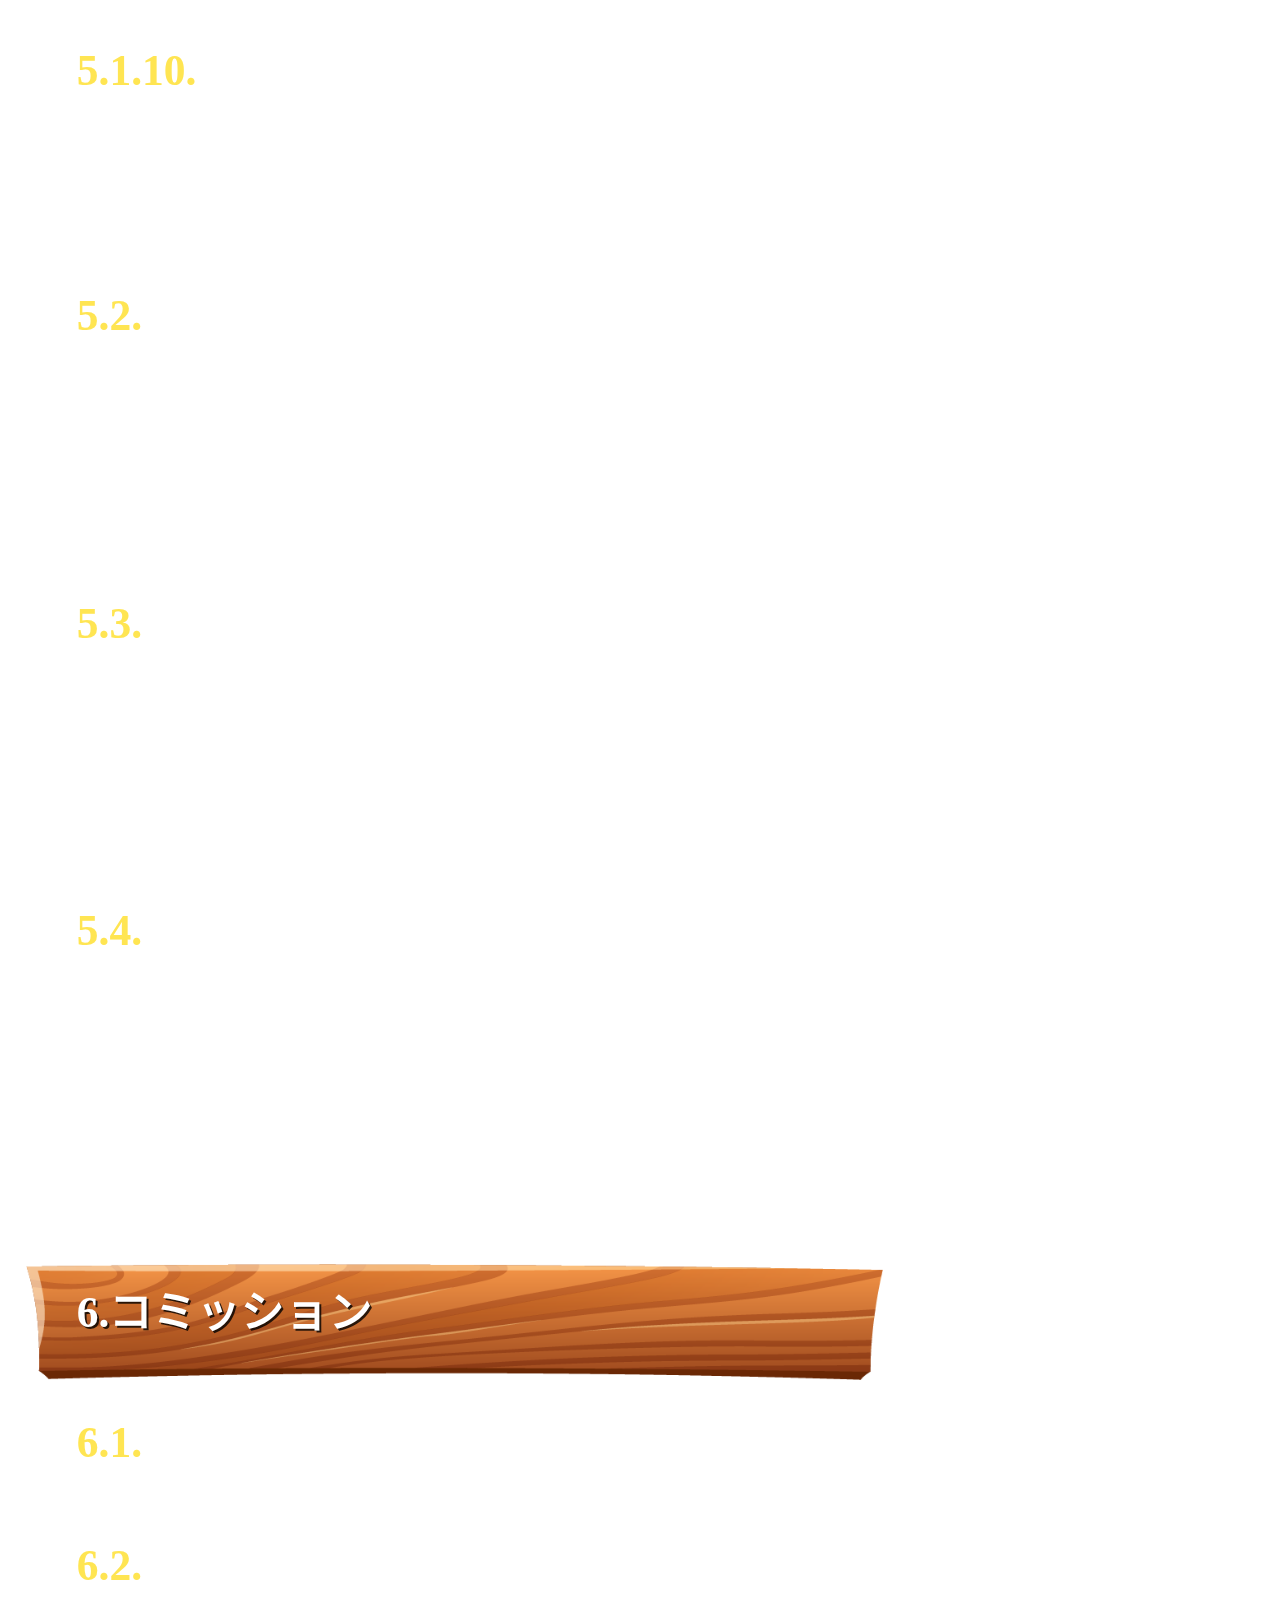
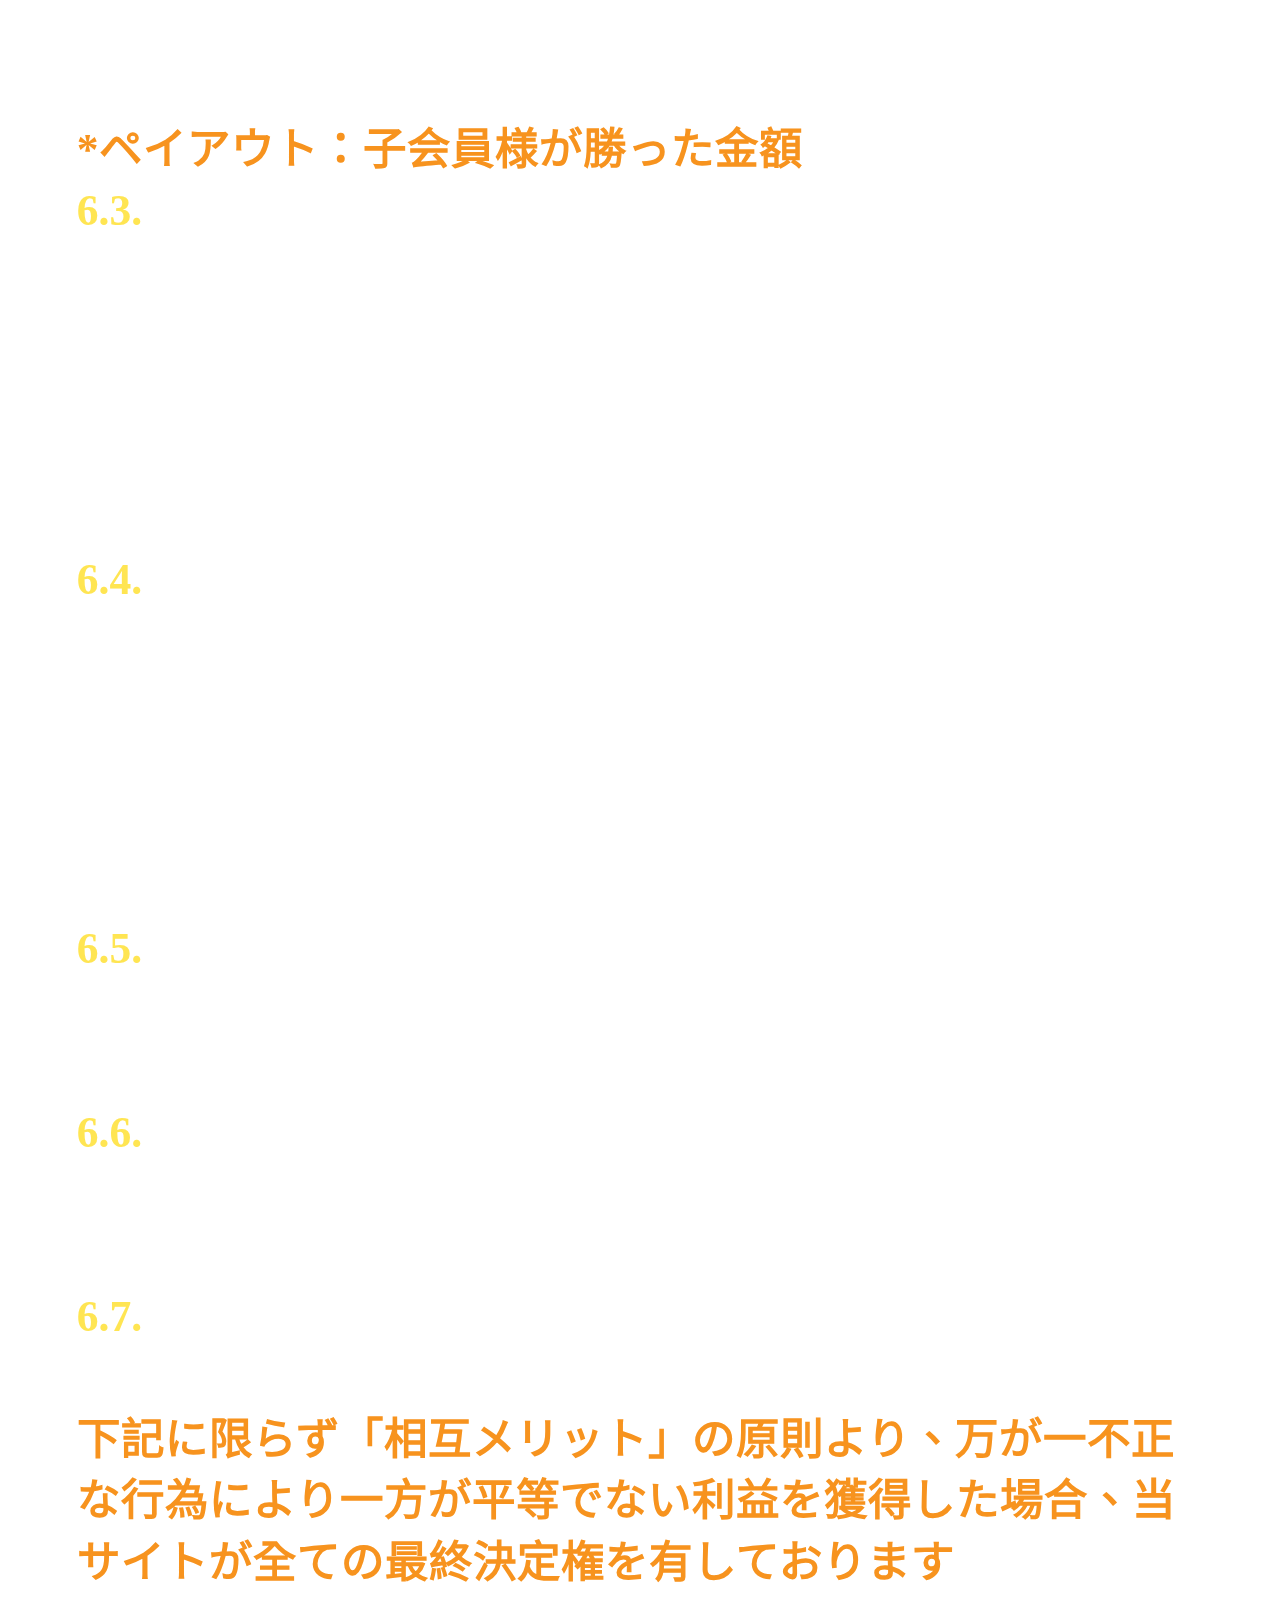
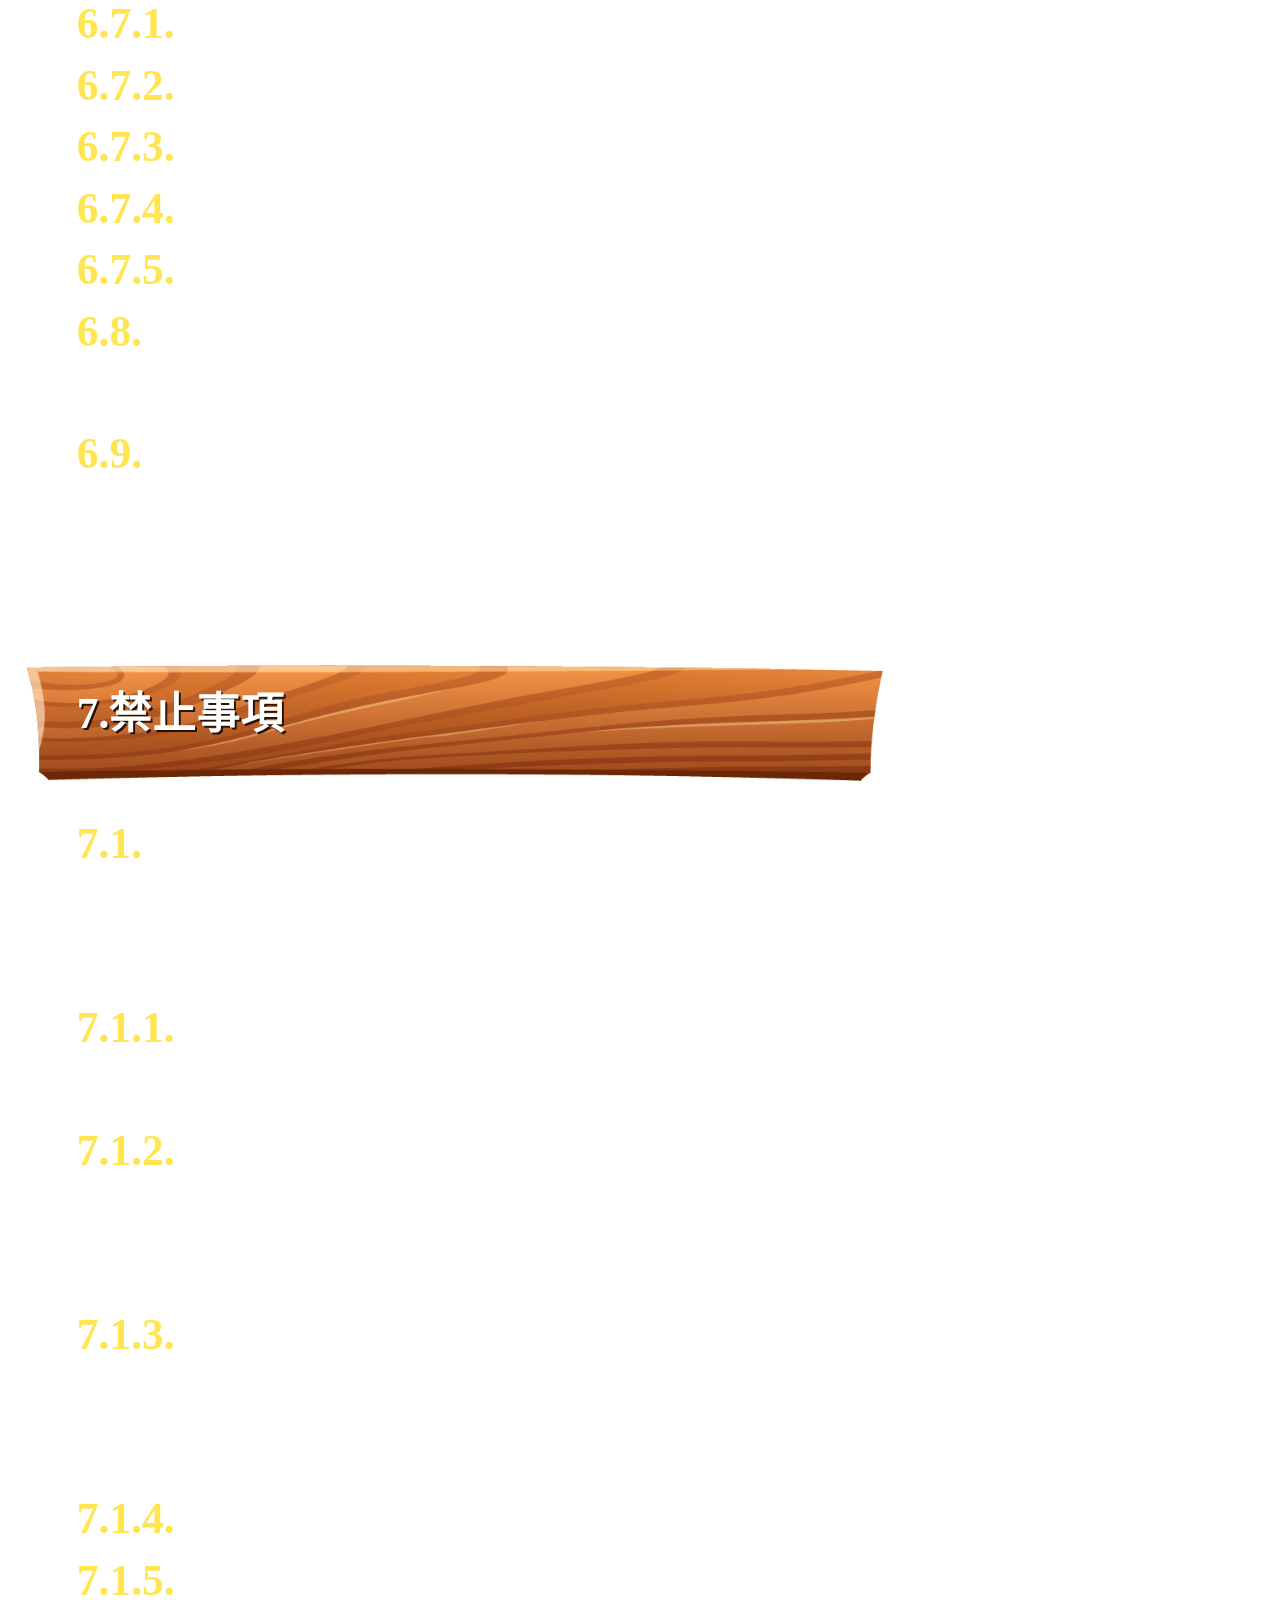
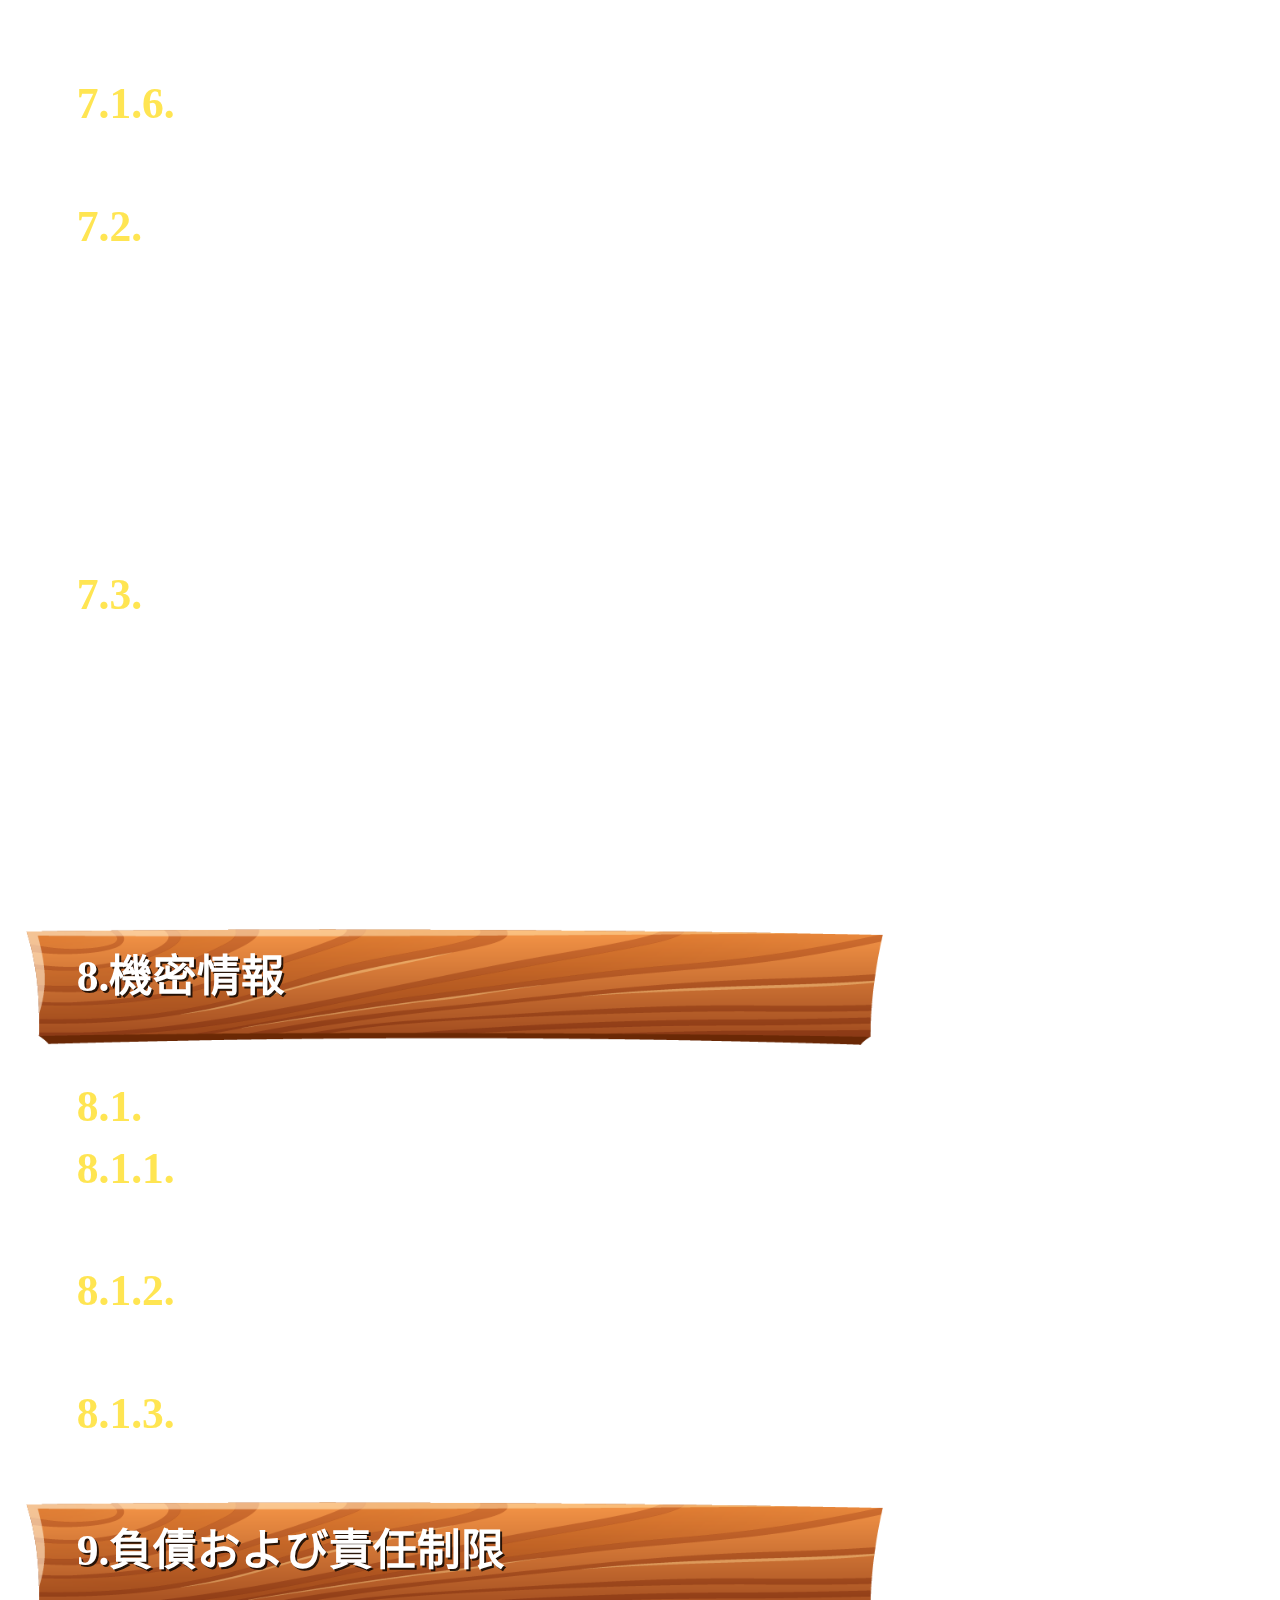
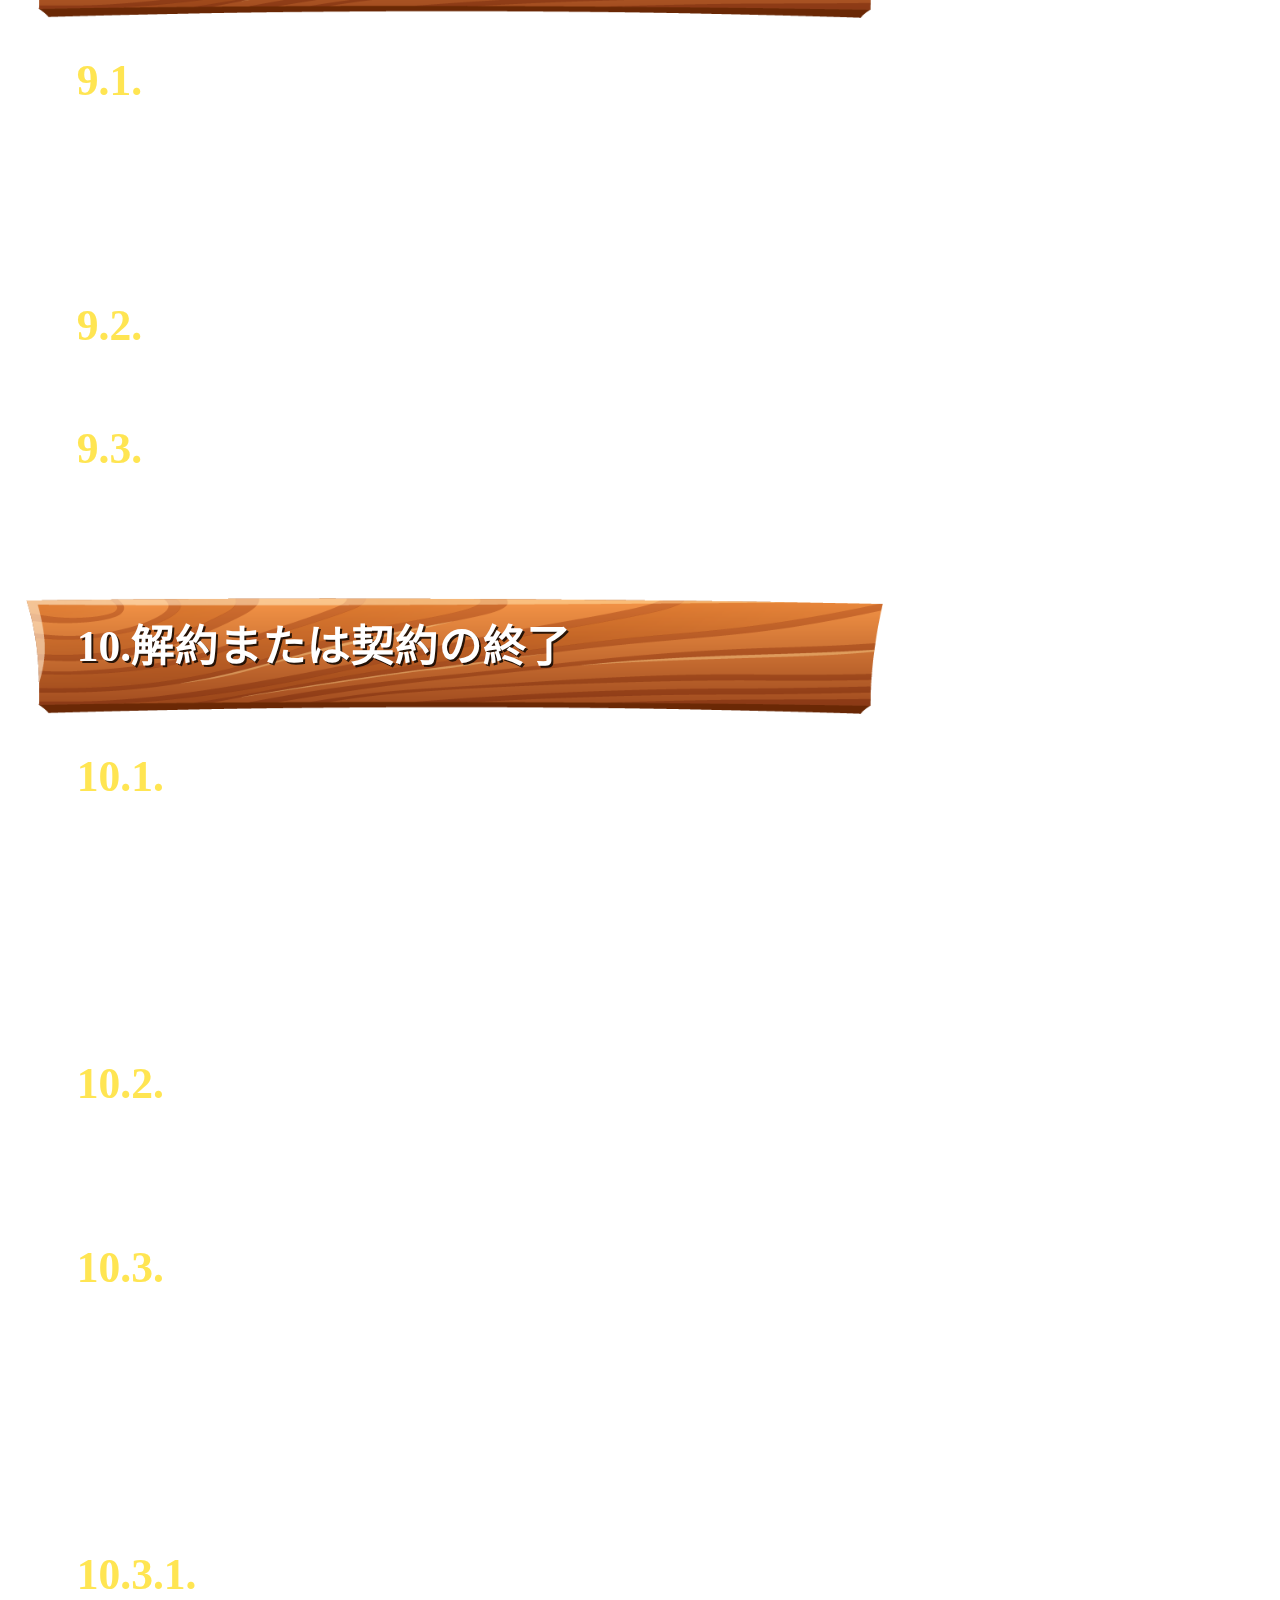
<file: html/affiliate_term.html>
<!DOCTYPE html>
<html lang="zh-TW">
<head>
    <meta charset="UTF-8">
    <meta name="viewport" content="width=device-width, initial-scale=1">
    <title>Document</title>
    <link rel="stylesheet" href="../css/style.css">
    <script src="https://code.jquery.com/jquery-3.6.0.min.js"></script>
    <script src="../js/javascript.js"></script>
    <link rel="shortcut icon" href="../images/NJLOGO_64x64.ico" type="image/x-icon">
</head>
<body>
    <!--header-->
    <header>
        <!--logo-->
        <a href="#" class="logo">
            <img src="../images/logo.png" alt="">
        </a>
        <!--listBtn-->
        <button class="listBtn display">
            <i></i>
            <i></i>
            <i></i>
        </button>
       <!--affiliate-->
       <i class="affiliate_ic"></i>
    </header>
    <main class="affiliatePage">
        <div class="titleLine affiliate_term"></div>
        <ul class="faqList">
            <li>
                <div class="faqBase">
                    <p>1.はじめに</p>
                </div>
                <div class="textBox">
                    <p><span class="chapter">1.1</span>ありがとうございます！ホームページの「登録」よりご登録するようお願い申し上げます。登録する前には必ず「利用規約」をご確認いただき、内容をご了承の上でご登録をいただきますようお願い致します。登録を申し込む時点で「利用規約」を全てご承諾いただいたものとみなします。</p>
                </div>
            </li>
            <li>
                <div class="faqBase">
                    <p>2.定義と解釈</p>
                </div>
                <div class="textBox">
                    <p><span class="keyword">「当サイト」</span>とは、casinoZoo.netのことを指します。</p>
                    <p><span class="keyword">「casinoZoo」</span>とは、casinoZoo.netのことを指します。</p>
                    <p><span class="keyword">「当社」</span>とは、当サイトの運営会社Astrobet N.V., Ltd.のことを指します。</p>
                    <p><span class="keyword">「アフィリエイトプログラム」</span>とは、当サイトおよびパートナー間のパートナーシップを指します。パートナーはcasinoZooのウェブサイトを宣伝し、当サイトのウェブサイトへ新規プレイヤーを継続的に生み出すものとします。</p>
                    <p><span class="keyword">「パートナー」</span>とは、当サイトのアフィリエイトプログラムに登録参加する人物を指します。</p>
                    <p><span class="keyword">「パートナーウェブサイト」</span>とは、パートナーが維持・運営し、当サイトのアフィリエイトリンクおよびコ ードを案内するプラットフォーム（ウェブサイト／アプリケーション／ウィジェット等）を指します。</p>
                    <p><span class="keyword">「アフィリエイトリンク」</span>とは、パートナーウェブサイトからcasinoZooへのインターネットハイパーリンクを指します。</p>
                    <p><span class="keyword">「アフィリエイトコード」</span>とは、パートナー毎に設定されるコードで、本コードを登録の際に入力をした場合でもパートナーの子会員と設定されるコードを指します。</p>
                    <p><span class="keyword">「プレイヤー」</span>とは、当サイトでプレイアカウントを作成し、ベットしている人物のことを指します。</p>
                    <p><span class="keyword">「プレイアカウント」</span>とは、当サイトでプレイをするために作成されたアカウントを指します。</p>
                    <p><span class="keyword">「アフィリエイトアカウント」</span>とは、パートナーが当サイトのアフィリエイトプログラムに登録をした際に発行されるアカウントを指します。</p>
                    <p><span class="keyword">「子会員」</span>とは、パートナーのリンクから当サイトへ登録をしたプレイヤーを指します。</p>
                    <p><span class="keyword">「アクティブ子会員」</span>とは、入金をしてベットをしたプレイヤーを指します。</p>
                    <p><span class="keyword">「コミッション」</span>とは、本規約で設定されたパートナーへの支払いを指します。 </p>
                </div>
            </li>
            <li>
                <div class="faqBase">
                    <p>3.パートナ適用条件</p>
                </div>
                <div class="textBox">
                    <p><span class="chapter">3.1.</span>パートナーは以下を表明し保証します。</p>
                        <div class="chapterBox">
                            <p><span class="chapter">3.1.1.</span>パートナー期間中は、パートナー契約を締結する権利と権限を有し、そのすべての義務を履行する。</p>
                            <p><span class="chapter">3.1.2.</span>パートナー契約に基づく義務を履行するために必要な登録、許可、同意およびライセンスをすべて取
                                得し、有効に維持するものとする。</p>
                            <p><span class="chapter">3.1.3.</span>パートナー契約の条項を完全に理解し、同意する。</p>
                        </div>
                    <p><span class="chapter">3.2.</span>当サイトは提出されたパートナー情報を審査し、アフィリエイト申請を認証するか否かを電子メールでパートナーに通知します。当社は、絶対的な裁量で登録を拒否する権利を保持します。</p>
                </div>
            </li>
            <li>
                <div class="faqBase">
                    <p>4.当社の権利と義務</p>
                </div>
                <div class="textBox">
                    <p><span class="chapter">4.1.</span>当社は、コミッションの総額を記録し、パートナーへの合計コミッションと統計データをアフィリエイ
                        トアカウントから確認できるようにします。</p>
                    <p><span class="chapter">4.2.</span>当社は本規約に準じ、パートナーに対しコミッションを支払うものとします。</p>
                    <p><span class="chapter">4.3.</span>当社は、当社が適切と考える時点において、本アフィリエイトプログラムを終了、変更または閉鎖する権利、および本規約の規定を変更する独自の決定権を持ちます。資料の変更に関しては電子メールによる通知をパートナーに送ります。</p>
                    <p><span class="chapter">4.4.</span>当社は、当社の完全および絶対の裁量権で、新規パートナーを受け入れるか否かを判断する権利を持つものとします。</p>
                    <p><span class="chapter">4.5.</span>下記に該当する場合、当社が最終権利を所有、およびパートナーのアカウントを閉鎖する権利を持ちます:</p>
                    <div class="chapterBox">
                        <p><span class="chapter"> 4.5.1.</span>当社の単独の見解において、国内および国際規則を遵守するため。</p>
                        <p><span class="chapter"> 4.5.2.</span>当社の方針に従うため。</p>
                        <p><span class="chapter"> 4.5.3.</span>当社、プレイヤー、子会員又はその他第三者機関の利益を守るため。</p>
                    </div>
                    <p><span class="chapter">4.6.</span>当社は、以下のパートナーの個人情報を、高レベルなセキュリティ、アンチマネーロンダリングの
                        法的条件への適合、当取引関係の管理の目的で使用され、プライバシーポリシーに応じて使用及び処理
                        するものとします:</p>
                    <div class="chapterBox">
                        <p><span class="chapter"> 4.6.1.</span>アフィリエイトアカウントID</p>
                        <p><span class="chapter"> 4.6.2.</span>名前</p>
                        <p><span class="chapter"> 4.6.3.</span>メールアドレス</p>
                        <p><span class="chapter"> 4.6.4.</span>宣伝サイトURL</p>
                        <p><span class="chapter"> 4.6.5.</span>口座情報</p>
                    </div>
                </div>
            </li>
            <li>
                <div class="faqBase">
                    <p>5.パートナーの権利と義務</p>
                </div>
                <div class="textBox">
                    <p><span class="chapter">5.1.</span>パートナーは以下を保証し、承諾するものとします。</p>
                    <div class="chapterBox">
                        <p><span class="chapter">5.1.1.</span>当サイトおよびパートナーの利益を可能な限り最大限にすべく、自費による当サイトの
                            マーケティング および宣伝を行う:</p>
                        <p><span class="chapter">5.1.2.</span>アフィリエイトプログラムの範囲内で提供されるアフィリエイトリンク、アフィリエイトコード、
                            プロモーション、マーケティングツールを使用する。</p>
                        <p><span class="chapter">5.1.3.</span>パートナーのマーケティング活動は、適切かつプロフェッショナルとして本規約の規定に準
                            じなくてはならない。</p>
                        <p><span class="chapter">5.1.4.</span>常に関連する立法および適用される法律に準拠すること。これにはデータ保護およびプライバシーに
                            関して適用される法律を含むがこれに限定されない。</p>
                        <p><span class="chapter">5.1.5.</span>パートナーウェブサイトのメンテナンスおよび開発に責任を持つこと。当サイトの情報が更新
                            されたら、パートナーウェブサイトも随時更新をすること。</p>
                        <p><span class="chapter">5.1.6.</span>パートナーウェブサイトに、当サイトのプレイヤーまたはプレイヤーに限定されずパートナーウェ
                            ブサイトを閲覧できる人物が誤解を招く内容を記載した場合、その際に発生した負債や当サイトが不利益
                            になる状況が発生した場合の責任はパートナーが負うものとする。</p>
                        <p><span class="chapter">5.1.7.</span>当サイトに有利に反映されるような方法でビジネスを遂行する。</p>
                        <p><span class="chapter">5.1.8.</span>差別的、みだらな内容、違法、性的描写、ポルノ、または暴力的な内容を含むようなマーケティング
                            活動（パートナーウェブサイトを含む）を行わない。</p>
                        <p><span class="chapter">5.1.9.</span>ギャンブルの法的年齢未満を対象としない。ギャンブルおよびギャンブルのプロモーションが違法
                            である管轄区域を対象としない。</p>
                        <p><span class="chapter">5.1.10.</span>当サイトに掲載されているマーケティングツールを除き、当社から承諾がない限り、当社または当
                            サイトの保有者/運営者のその他表現、商標、知的財産権を使用しない。</p>
                    </div>
                    <p><span class="chapter">5.2.</span>パートナーは、当社より提供されたログイン情報の機密を保持し、安全で常に保護するものとします。また、パートナー側の不具合により、ログイン情報の適切な保護がなされなかった事に起因する不正のログイン情報の使用は、パートナーが単独で責任を負うものとする。</p>
                    <p><span class="chapter">5.3.</span>パートナーは、アフィリエイトアカウントのユーザーIDとパスワードにおけるすべての活動と行為に対して、単独で責任を負うものとします。パートナーは、その認証の違法および不正使用の疑いがある場合は、即座に当社に連絡をするものとします。</p>
                    <p><span class="chapter">5.4.</span>不正な方法によってまたは本規約を違反する不正手段によって、子会員の登録、紹介、ベットが行われている場合、当社はアフィリエイトアカウントを凍結する権利およびアフィリエイトアカウントからコミッションを差し引く権利を持ちます。</p>
                </div>
            </li>
            <li>
                <div class="faqBase">
                    <p>6.コミッション</p>
                </div>
                <div class="textBox">
                    <p><span class="chapter">6.1.</span>当社は本規約に基づき、パートナーにコミッションを支払うものとします。</p>
                    <p><span class="chapter">6.2.</span>コミッションの計算公式は以下の通りです:（勝負値（ベット額-ペイアウト）- ボーナス費用 - プラットフォーム費用 - ジャックポット - 手数料 ）× コミッション％</p>
                    <p><span class="keyword">*ペイアウト：子会員様が勝った金額</span></p>
                    <p><span class="chapter">6.3.</span>パートナーに支払うべきと当サイトが認めるコミッションは、毎月5日に計算され、その支払いは毎月10日18：00前にアフィリエイトアカウントへ配布されます。臨時システム調整が実施された場合は、コミッションの配布が遅れる場合があります。コミッションは日本円で支払われます。</p>
                    <p><span class="chapter">6.4.</span>当社はネガティブキャリーオーバー制度を採用しています。コミッションは、アフィリエイトアカウントがプラス残高の場合のみ行われます。当月のコミッションがマイナスの場合、マイナス残高は翌月に持ち越されます。翌月の収入がプラス残高で、前月から持ち越されたマイナス残高が相殺された場合に支払いが行われます。</p>
                    <p><span class="chapter">6.5.</span>連続した3ヶ月以内にアクティブ子会員が1名もいなかった場合、活動していないと判断し、システムワレットに入ったコミッションは全て0に戻ります。</p>    
                    <p><span class="chapter">6.6.</span>連続した6ヶ月以内にアクティブ子会員を獲得できない場合は、アカウントは凍結され、システムワレットに入ったコミッションは全て0に戻ります。</p>    
                    <p><span class="chapter">6.7.</span>下記に該当するものはコミッションから差し引かれます:</p> 
                    <p><span class="keyword">下記に限らず「相互メリット」の原則より、万が一不正な行為により一方が平等でない利益を獲得した場合、当サイトが全ての最終決定権を有しております</span></p>   
                    <div class="chapterBox">
                        <p><span class="chapter"> 6.7.1.</span>体験ボーナスから発生したリベート</p>
                        <p><span class="chapter"> 6.7.2.</span>ボーナス費用</p>
                        <p><span class="chapter"> 6.7.3.</span>ゲームプラットフォーム費用</p>
                        <p><span class="chapter"> 6.7.4.</span>ジャックポット費用</p>
                        <p><span class="chapter"> 6.7.5.</span>サービス手数料</p>
                    </div>
                    <p><span class="chapter">6.8.</span>パートナーは、不正または誤った取引に基づいて受け取ったコミッションは全額返金しなければなりません。</p>
                    <p><span class="chapter">6.9.</span>コミッションに関わるあらゆる権利に関しては当サイトが全ての最終決定権を有しております。しなければなりません。</p>
                </div>
            </li>
            <li>
                <div class="faqBase">
                    <p>7.禁止事項</p>
                </div>
                <div class="textBox">
                    <p><span class="chapter">7.1.</span>下記禁止事項を発見した場合、該当月のコミッションは全て当社が没収し、アフィリエイトアカウントの凍結をいたします:</p>
                    <div class="chapterBox">
                        <p><span class="chapter"> 7.1.1.</span>パートナーと子会員が同じIPおよび名前であること。</p>
                        <p><span class="chapter"> 7.1.2.</span>パートナーが自分のアフィリエイトアカウントにプレイアカウントを登録すること（セルフアフィリエイト）。</p>
                        <p><span class="chapter"> 7.1.3.</span>パートナーが、既存プレイヤーに、パートナー自身のアフィリエイトリンクおよびコードから、再度プレイアカウントを登録させること。</p>
                        <p><span class="chapter"> 7.1.4.</span>パートナーが他のパートナーの子会員になること。</p>
                        <p><span class="chapter"> 7.1.5.</span>パートナー同士が協力をしてコミッションを稼ぐこと。</p>
                        <p><span class="chapter"> 7.1.6.</span>パートナーと子会員またはプレイヤーが協力をしてコミッションを稼ぐこと。</p>
                    </div>
                    <p><span class="chapter">7.2.</span>自身のアフィリエイトアカウントを利用して、本人または、友人、従業員または他の第三者がプレイヤーとして登録し、個人的使用およびその使用のためにプレイヤーアカウントに直接または間接的に入金を行って、コミッションを増やす行為や、その他当社および当サイトを欺く行為はすべて詐欺とみなされます。</p>
                    <p><span class="chapter">7.3.</span>アフィリエイトアカウントでログイン後、バックオフィスで確認できる情報が、ご友人、プレイヤー、従業員、第三者へ意図的、偶発的に関わらず漏らすことは禁止です。情報が漏れた場合に出た損失、傷害、損害はパートナーが負うものとします。</p>
                </div>
            </li>
            <li>
                <div class="faqBase">
                    <p>8.機密情報</p>
                </div>
                <div class="textBox">
                    <p><span class="chapter">8.1.</span>当社は、以下に関して一切の責任を負いません:</p>
                <div class="chapterBox">
                    <p><span class="chapter"> 8.1.1.</span>経済的損失。（利益、収益、事業、契約を含むがこれに限定されない）</p>
                    <p><span class="chapter"> 8.1.2.</span>パートナーまたはパートナーウェブサイトの評判、営業権の損失。</p>
                    <p><span class="chapter"> 8.1.3.</span>意図的、偶発的、間接的、必然的な損失。</p>
                </div>
                </div>
            </li>
            <li>
                <div class="faqBase">
                    <p>9.負債および責任制限</p>
                </div>
                <div class="textBox">
                    <p><span class="chapter">9.1.</span>すべての情報は機密扱いとされ、当社の事前の明示的かつ書面による同意なしに、直接的にも間接的にも、個人的または商業目的その他の目的でも使用されることは許されません。</p>
                    <p><span class="chapter">9.2.</span>パートナーは、本規約に基づく義務の履行以外の目的で機密情報を使用してはいけません。</p>
                    <p><span class="chapter">9.3.</span>条項9は、パートナー契約終了後も存続するものとします。</p>
                </div>
            </li>
            <li>
                <div class="faqBase">
                    <p>10.解約または契約の終了</p>
                </div>
                <div class="textBox">
                    <p><span class="chapter">10.1.</span>本契約は、当社またはパートナーのいずれかが、電子メールにて告知を送ることにより終了させることができます。当サイトがカジノゲームサービスをプレイヤーに提供することを妨げられた場合は、本契約は自動的に終了します。</p>
                    <p><span class="chapter">10.2.</span>いずれかの当事者に、本利用規約に対する重大な規約違反が認められた場合、他方当事者はパートナー契約を即時に終了させる権利を持ちます。</p>
                    <p><span class="chapter">10.3.</span>当社は、パートナーが下記を例とする積極的な宣伝を行わない場合に、電子メールでの通知によって本利用規約を終了およびアフィリエイトアカウントを凍結する権利を保持します。その際に所持しているコミッションは全て当社が没収いたします。</p>
                    <div class="chapterBox">
                        <p><span class="chapter"> 10.3.1.</span>一定期間合理的な数のプレイヤーを当サイトに紹介しない場合。</p>
                        <p><span class="chapter"> 10.3.2.</span>連続した6ヶ月以内にアクティブ子会員を獲得できない場合。</p>
                        <p><span class="chapter"> 10.3.3.</span>パートナーが当サイトを積極的に宣伝していないとみなす合理的な理由がある場合。</p>
                    </div>
                    <p><span class="chapter">10.4.</span>本契約の解約に際し、パートナーは全ての機密情報と宣伝ツールを当社に対して返還する義務を持ちます。契約終了後、先に述べた情報を使用または未返還であることが発覚した場合、その際に得た収益は当社へ返還、損害や損失は全てパートナーが負うものとします。</p>
                    <p><span class="chapter">10.5.</span>パートナーは、本契約の解約後も、解約前に発生した本規約の違反から生じるいかなる責任に関してもその履行を免れることは出来ません。</p>
                </div>
            </li>
            <li>
                <div class="faqBase">
                    <p>11.本規約および本契約の改正</p>
                </div>
                <div class="textBox">
                    <p><span class="chapter">11.1.</span>当社は、本規約のいかなる規定も、パートナーに事前通知することなく、いつでも条項のいずれかを修正、変更、削除または追加する権利を保持します。変更後、パートナーへは電子メールアドレスで通知されます。当社が修正または変更を公開した後、アフィリエイトプログラムに継続して参加することは、パートナーは新しい利用規約を承諾したものとみなされます。</p>
                </div>
            </li>
        </ul>
    </main>
    <!--footer-->
    <footer class="affiliate">
        <p class="copyright">©2023 CASINO ZOO</p>
    </footer>
    <!--filter-->
    <div class="filter">
        <!--sideWindow-->
        <div class="sideWindow affiliate">
            <div class="scrollBox">
                <!--logo-->
                <a href="#" class="logo">
                    <img src="../images/logo.png" alt="">
                </a>
                <ul>
                    <li>
                        <a href="#">CASINO ZOOに戻る</a>
                    </li>
                    <li>
                        <a href="../index.html">CASINO ZOO アフィリエイトトップ</a>
                    </li>
                    <li>
                        <a href="./affiliate_term.html">ご利用規約</a>
                    </li>
                    <li>
                        <a href="./affiliate_faq.html">よくある質問</a>
                    </li>
                    <li>
                        <a href="./affiliate_privacy.html">個人情報保護方針</a>
                    </li>
                </ul>
                <label for="" class="lang">
                    <i class="lang_ic"></i>
                    <select name="" id="">
                        <option value="">日本語</option>
                        <option value="">繁體中文</option>
                        <option value="">简体中文</option>
                        <option value="">ENGLISH</option>
                    </select>
                </label>
            </div>
        </div>
        <!--close_ic-->
        <i class="close_ic"></i>
    </div>
    <!--bg-->
    <div class="bg"></div>
</body>
</html>
</file>
<file: css/style.css>
@charset "UTF-8";
.bg {
  background: url("../images/background.png") no-repeat bottom center;
  background-size: 100%;
}

header .affiliate_ic {
  background: url("../images/affiliate_ic.png") no-repeat center;
  background-size: contain;
}

.sideWindow .lang_ic {
  background: url("../images/lang_ic.png") no-repeat center;
  background-size: contain;
}

.affiliatePage .affiliate_banner {
  background: url("../images/affiliate_banner.png") no-repeat center;
  background-size: contain;
}

.affiliatePage .titleLine.affiliate {
  background: url("../images/titleLine_affiliate.png") no-repeat center;
  background-size: contain;
}

.affiliatePage .titleLine.commission {
  background: url("../images/titleLine_commission.png") no-repeat center;
  background-size: contain;
}

.affiliatePage .titleLine.affiliate_term {
  background: url("../images/titleLine_affiliate_term.png") no-repeat center;
  background-size: contain;
}

.affiliatePage .titleLine.affiliate_faq {
  background: url("../images/titleLine_affiliate_faq.png") no-repeat center;
  background-size: contain;
}

.affiliatePage .titleLine.affiliate_privacy {
  background: url("../images/titleLine_affiliate_privacy.png") no-repeat center;
  background-size: contain;
}

.affiliatePage .img_1 {
  background: url("../images/affiliate_Img1.png") no-repeat center;
  background-size: contain;
}

.affiliatePage .check {
  background: url("../images/btnBG_1_small.png") no-repeat center;
  background-size: contain;
}

.affiliatePage .check:active {
  background: url("../images/btnBG_small_active.png") no-repeat center;
  background-size: contain;
}

.affiliatePage .faqBase {
  background: url("../images/affiliate_faqBase.png") no-repeat center;
  background-size: contain;
}

.jumpWindow .closeBtn {
  background: url("../images/jumpWindow_Close.png") no-repeat center;
  background-size: contain;
}

.jumpWindow.agentApplyWindow {
  background: url("../images/jumpWindow_agentApply.png") no-repeat center;
  background-size: contain;
}

.jumpWindow.agentApplyWindow .content form label ul li input::before {
  background: url("../images/checkBox_BG2.png") no-repeat center;
  background-size: contain;
}

.jumpWindow.agentApplyWindow .content form label ul li input::after {
  background: url("../images/checkBox_check.png") no-repeat center;
  background-size: contain;
}

.jumpWindow.agentApplyWindow .content form .check input::before {
  background: url("../images/checkBox_BG.png") no-repeat center;
  background-size: contain;
}

.jumpWindow.agentApplyWindow .content form .check input::after {
  background: url("../images/checkBox_check.png") no-repeat center;
  background-size: contain;
}

.jumpWindow.agentApplyWindow button.enter {
  background: url("../images/btnBG_2.png") no-repeat center;
  background-size: contain;
}

.jumpWindow.agentApplyWindow button.enter:hover {
  background: url("../images/btnBG_Active.png") no-repeat center;
  background-size: contain;
}

.jumpWindow.agentApplyWindow button.enter:active {
  background: url("../images/btnBG_1.png") no-repeat center;
  background-size: contain;
}

.jumpWindow.agentApplyWindow button.enter:disabled {
  background: url("../images/btnBG_disable.png") no-repeat center;
  background-size: contain;
}

/* http://meyerweb.com/eric/tools/css/reset/ 
   v2.0 | 20110126
   License: none (public domain)
*/
html, body, div, span, applet, object, iframe,
h1, h2, h3, h4, h5, h6, p, blockquote, pre,
a, abbr, acronym, address, big, cite, code,
del, dfn, em, img, ins, kbd, q, s, samp,
small, strike, strong, sub, sup, tt, var,
b, u, i, center,
dl, dt, dd, ol, ul, li,
fieldset, form, label, legend,
table, caption, tbody, tfoot, thead, tr, th, td,
article, aside, canvas, details, embed,
figure, figcaption, footer, header, hgroup,
menu, nav, output, ruby, section, summary,
time, mark, audio, video {
  margin: 0;
  padding: 0;
  border: 0;
  font-size: 100%;
  font: inherit;
  vertical-align: baseline;
  -webkit-box-sizing: border-box;
          box-sizing: border-box;
}

/* HTML5 display-role reset for older browsers */
article, aside, details, figcaption, figure,
footer, header, hgroup, menu, nav, section {
  display: block;
}

body {
  line-height: 1;
  font-family: "微軟正黑體";
}

a {
  text-decoration: none;
}

ol, ul {
  list-style: none;
}

blockquote, q {
  quotes: none;
}

blockquote:before, blockquote:after,
q:before, q:after {
  content: "";
  content: none;
}

table {
  border-collapse: collapse;
  border-spacing: 0;
  font-family: "微軟正黑體";
}

button {
  cursor: pointer;
  outline: none;
  border: none;
  padding: 0px;
  font-family: "微軟正黑體";
}

select, input {
  outline: none;
  -webkit-box-sizing: border-box;
          box-sizing: border-box;
  font-family: "微軟正黑體";
  -webkit-appearance: none;
     -moz-appearance: none;
          appearance: none;
}

main {
  display: block;
}

i {
  display: block;
}

input[type=date]::-webkit-inner-spin-button,
input[type=date]::-webkit-calendar-picker-indicator {
  opacity: 0;
}

html {
  width: 100%;
  height: auto;
  font-size: 4vw;
  -webkit-tap-highlight-color: rgba(0, 0, 0, 0);
}
html body {
  width: 100%;
  height: auto;
}
html body header {
  width: 100%;
  height: 7vh;
  display: -webkit-box;
  display: -ms-flexbox;
  display: flex;
  -webkit-box-pack: justify;
      -ms-flex-pack: justify;
          justify-content: space-between;
  position: fixed;
  top: 0;
  left: 0;
  z-index: 100;
}
html body header::before {
  content: "";
  position: absolute;
  top: 50%;
  left: 50%;
  -webkit-transform: translate(-50%, -50%);
          transform: translate(-50%, -50%);
  width: 100%;
  height: 100%;
  z-index: -1;
  background: #000000;
  opacity: 0.8;
}
html body header .logo {
  width: auto;
  height: 8vh;
}
html body header .logo img {
  width: auto;
  height: 100%;
  -o-object-fit: contain;
     object-fit: contain;
}
html body header .listBtn {
  display: none;
  width: 7vh;
  height: 7vh;
  background: none;
  -webkit-box-orient: vertical;
  -webkit-box-direction: normal;
      -ms-flex-direction: column;
          flex-direction: column;
  -webkit-box-align: center;
      -ms-flex-align: center;
          align-items: center;
  -webkit-box-pack: center;
      -ms-flex-pack: center;
          justify-content: center;
  position: relative;
}
html body header .listBtn.display {
  display: -webkit-box;
  display: -ms-flexbox;
  display: flex;
}
html body header .listBtn i {
  width: 50%;
  height: 1vw;
  background: #ffffff;
  border-radius: 30vw;
  margin-bottom: 1.5vw;
}
html body header .listBtn i:last-child {
  margin: 0;
}
html body header .affiliate_ic {
  width: 23vw;
  height: 7vw;
  position: absolute;
  top: 54%;
  -webkit-transform: translateY(-50%);
          transform: translateY(-50%);
  right: 11vh;
}
html body footer {
  width: 100%;
  height: 6vh;
  position: fixed;
  left: 0;
  bottom: 0;
  z-index: 100;
}
html body footer.affiliate {
  background: none;
}
html body footer .copyright {
  color: #ffffff;
  font-size: 0.85rem;
  font-weight: bold;
  position: absolute;
  top: 50%;
  left: 50%;
  -webkit-transform: translate(-50%, -50%);
          transform: translate(-50%, -50%);
}
html body .filter {
  width: 100%;
  height: 100%;
  position: fixed;
  top: 0;
  left: 0;
  -webkit-transition: 0.3s all;
  transition: 0.3s all;
  opacity: 0;
  pointer-events: none;
  z-index: 101;
}
html body .filter.display {
  opacity: 1;
  pointer-events: visible;
}
html body .filter::before {
  content: "";
  position: absolute;
  top: 50%;
  left: 50%;
  -webkit-transform: translate(-50%, -50%);
          transform: translate(-50%, -50%);
  width: 100%;
  height: 100%;
  z-index: -1;
  background: #000000;
  opacity: 0.6;
}
html body .filter .sideWindow {
  width: 70%;
  height: 100%;
  position: relative;
  padding: 0 2vw;
  -webkit-transition: 0.3s all;
  transition: 0.3s all;
  -webkit-transition-delay: 0.25s;
          transition-delay: 0.25s;
  -webkit-transform: translateX(-100%);
          transform: translateX(-100%);
}
html body .filter .sideWindow.display {
  -webkit-transform: translateX(0);
          transform: translateX(0);
}
html body .filter .sideWindow::before {
  content: "";
  position: absolute;
  top: 50%;
  left: 50%;
  -webkit-transform: translate(-50%, -50%);
          transform: translate(-50%, -50%);
  width: 100%;
  height: 100%;
  z-index: -1;
  background: #000000;
  opacity: 0.85;
}
html body .filter .sideWindow.affiliate {
  width: 100%;
}
html body .filter .sideWindow.affiliate .scrollBox ul {
  width: 96%;
  height: auto;
  margin: 5vh auto 0;
}
html body .filter .sideWindow.affiliate .scrollBox ul li {
  width: 100%;
  height: 6vh;
  display: -webkit-box;
  display: -ms-flexbox;
  display: flex;
  -webkit-box-align: center;
      -ms-flex-align: center;
          align-items: center;
  -webkit-box-pack: center;
      -ms-flex-pack: center;
          justify-content: center;
  position: relative;
}
html body .filter .sideWindow.affiliate .scrollBox ul li::before {
  content: "";
  position: absolute;
  top: 50%;
  left: 50%;
  -webkit-transform: translate(-50%, -50%);
          transform: translate(-50%, -50%);
  width: 100%;
  height: 100%;
  z-index: -1;
  border-bottom: dashed 2px #ffffff;
  opacity: 0.3;
}
html body .filter .sideWindow.affiliate .scrollBox ul li a {
  color: #ffffff;
  font-size: 0.85rem;
  font-weight: bold;
  text-decoration: underline;
}
html body .filter .sideWindow.affiliate .scrollBox label {
  width: 30vw;
  height: 4vh;
  display: -webkit-box;
  display: -ms-flexbox;
  display: flex;
  -webkit-box-align: center;
      -ms-flex-align: center;
          align-items: center;
  position: relative;
  margin: 3vh auto 0;
}
html body .filter .sideWindow.affiliate .scrollBox label::before {
  content: "";
  position: absolute;
  top: 50%;
  left: 50%;
  -webkit-transform: translate(-50%, -50%);
          transform: translate(-50%, -50%);
  width: 100%;
  height: 100%;
  z-index: -1;
  background: #ffffff;
  border-radius: 1vw;
  opacity: 0.1;
}
html body .filter .sideWindow.affiliate .scrollBox label::after {
  content: "";
  position: absolute;
  top: 46%;
  -webkit-transform: translateY(-50%) rotate(135deg);
          transform: translateY(-50%) rotate(135deg);
  right: 3vw;
  width: 2vw;
  height: 2vw;
  border-style: solid;
  border-width: 1vw 1vw 0 0;
  border-color: #ffffff #ffffff transparent transparent;
  opacity: 0.6;
}
html body .filter .sideWindow.affiliate .scrollBox label i {
  width: 5vw;
  height: 5vw;
  -ms-flex-negative: 0;
      flex-shrink: 0;
  margin: 0 2vw;
}
html body .filter .sideWindow.affiliate .scrollBox label select {
  width: auto;
  height: 100%;
  background: none;
  border: none;
  color: #ffffff;
  font-size: 1rem;
  padding-right: 4vw;
  position: relative;
  opacity: 0.6;
}
html body .filter .sideWindow.affiliate .scrollBox label select option {
  background: #000000;
}
html body .filter .sideWindow .scrollBox {
  width: 100%;
  height: 100%;
  overflow-y: auto;
  padding-bottom: 7vw;
}
html body .filter .sideWindow .scrollBox .logo {
  display: block;
  width: auto;
  height: auto;
  margin-bottom: 4vw;
}
html body .filter .sideWindow .scrollBox .logo img {
  width: auto;
  height: 8vh;
  -o-object-fit: contain;
     object-fit: contain;
}
html body .filter .sideWindow .scrollBox .registerBtn {
  display: none;
  width: 100%;
  height: 36vw;
  margin-bottom: 2vw;
}
html body .filter .sideWindow .scrollBox .registerBtn.display {
  display: block;
}
html body .filter .sideWindow .scrollBox .loginBox {
  display: none;
  width: 100%;
  height: 51vw;
  padding: 12vw 8vw 0;
  margin-bottom: 3vw;
}
html body .filter .sideWindow .scrollBox .loginBox.display {
  display: block;
}
html body .filter .sideWindow .scrollBox .loginBox label {
  width: 100%;
  height: auto;
  display: -webkit-box;
  display: -ms-flexbox;
  display: flex;
  -webkit-box-align: center;
      -ms-flex-align: center;
          align-items: center;
  margin-bottom: 1vw;
}
html body .filter .sideWindow .scrollBox .loginBox label p {
  width: 9vw;
  color: #000000;
  font-size: 0.85rem;
  font-weight: bold;
  text-align: center;
  -ms-flex-negative: 0;
      flex-shrink: 0;
}
html body .filter .sideWindow .scrollBox .loginBox label input {
  width: 100%;
  height: 8vw;
  background: #FFFFFF;
  border-radius: 1vw;
  border: solid 2px #666666;
  color: #000000;
  font-size: 1rem;
  font-weight: bold;
  padding-left: 2vw;
}
html body .filter .sideWindow .scrollBox .loginBox label input::-webkit-input-placeholder {
  color: #000000;
}
html body .filter .sideWindow .scrollBox .loginBox label input::-moz-placeholder {
  color: #000000;
}
html body .filter .sideWindow .scrollBox .loginBox label input:-ms-input-placeholder {
  color: #000000;
}
html body .filter .sideWindow .scrollBox .loginBox label input::-ms-input-placeholder {
  color: #000000;
}
html body .filter .sideWindow .scrollBox .loginBox label input::placeholder {
  color: #000000;
}
html body .filter .sideWindow .scrollBox .loginBox button {
  display: block;
  width: 30vw;
  height: 9vw;
  color: #ffffff;
  font-size: 1rem;
  font-weight: bold;
  text-shadow: 2px 2px 0 rgba(0, 0, 0, 0.8);
  padding-bottom: 1.5vw;
  margin: 0 auto;
}
html body .filter .sideWindow .scrollBox .loginBox .forget {
  color: #C1272D;
  font-size: 0.85rem;
  font-weight: bold;
  text-align: center;
  text-decoration: underline;
  margin-top: 1.5vw;
}
html body .filter .sideWindow .scrollBox .guideBox {
  width: 100%;
  height: auto;
}
html body .filter .sideWindow .scrollBox .guideBox .top {
  width: 100%;
  height: 19.6vw;
}
html body .filter .sideWindow .scrollBox .guideBox .body {
  width: 100%;
  height: auto;
  position: relative;
  padding: 0 1vw;
  padding-bottom: 2vw;
  margin-top: -4.5vw;
  z-index: 1;
}
html body .filter .sideWindow .scrollBox .guideBox .body.noPadding {
  padding-bottom: 0;
}
html body .filter .sideWindow .scrollBox .guideBox .body ul {
  width: 100%;
  height: auto;
}
html body .filter .sideWindow .scrollBox .guideBox .body ul li {
  width: 100%;
  height: 10.5vw;
  background: rgba(255, 255, 255, 0.1019607843);
  border: solid 2px rgba(255, 255, 255, 0.2);
  -webkit-box-shadow: 0 0 0 2px rgba(0, 0, 0, 0.4) inset;
          box-shadow: 0 0 0 2px rgba(0, 0, 0, 0.4) inset;
  display: -webkit-box;
  display: -ms-flexbox;
  display: flex;
  -webkit-box-align: center;
      -ms-flex-align: center;
          align-items: center;
  -webkit-box-pack: justify;
      -ms-flex-pack: justify;
          justify-content: space-between;
  padding: 0 4vw 0 2vw;
  margin-bottom: 1vw;
}
html body .filter .sideWindow .scrollBox .guideBox .body ul li:active, html body .filter .sideWindow .scrollBox .guideBox .body ul li.active {
  background: #FBB03B;
  -webkit-box-shadow: none;
          box-shadow: none;
  border-color: #ffffff;
}
html body .filter .sideWindow .scrollBox .guideBox .body ul li:last-child {
  margin: 0;
}
html body .filter .sideWindow .scrollBox .guideBox .body ul li:active p i, html body .filter .sideWindow .scrollBox .guideBox .body ul li.active p i {
  background-position-y: 100%;
}
html body .filter .sideWindow .scrollBox .guideBox .body ul li:active p span, html body .filter .sideWindow .scrollBox .guideBox .body ul li.active p span {
  opacity: 1;
}
html body .filter .sideWindow .scrollBox .guideBox .body ul li:active .arrow_ic, html body .filter .sideWindow .scrollBox .guideBox .body ul li.active .arrow_ic {
  opacity: 1;
}
html body .filter .sideWindow .scrollBox .guideBox .body ul li p {
  display: -webkit-box;
  display: -ms-flexbox;
  display: flex;
  -webkit-box-align: center;
      -ms-flex-align: center;
          align-items: center;
}
html body .filter .sideWindow .scrollBox .guideBox .body ul li p i {
  width: 7vw;
  height: 7vw;
  margin-right: 2vw;
}
html body .filter .sideWindow .scrollBox .guideBox .body ul li p i.event {
  background-position-x: 25%;
}
html body .filter .sideWindow .scrollBox .guideBox .body ul li p i.vip {
  background-position-x: 50%;
}
html body .filter .sideWindow .scrollBox .guideBox .body ul li p i.member {
  background-position-x: 75%;
}
html body .filter .sideWindow .scrollBox .guideBox .body ul li p i.guide {
  background-position-x: 100%;
}
html body .filter .sideWindow .scrollBox .guideBox .body ul li p span {
  color: #ffffff;
  font-size: 1rem;
  font-weight: bold;
  opacity: 0.6;
}
html body .filter .sideWindow .scrollBox .guideBox .body ul li .arrow_ic {
  width: 3vw;
  height: 3vw;
  background: none;
  border-style: solid;
  border-width: 1vw 1vw 0 0;
  border-color: #ffffff #ffffff transparent transparent;
  -webkit-transform: rotate(45deg);
          transform: rotate(45deg);
  opacity: 0.6;
}
html body .filter .sideWindow .scrollBox .guideBox .body .loginStyle {
  width: 100%;
  height: auto;
}
html body .filter .sideWindow .scrollBox .guideBox .body .loginStyle .userName {
  width: 94%;
  height: auto;
  display: -webkit-box;
  display: -ms-flexbox;
  display: flex;
  -webkit-box-align: center;
      -ms-flex-align: center;
          align-items: center;
  -webkit-box-pack: center;
      -ms-flex-pack: center;
          justify-content: center;
  position: relative;
  padding: 1vw 0;
  margin: 2vw auto;
}
html body .filter .sideWindow .scrollBox .guideBox .body .loginStyle .userName::before {
  content: "";
  position: absolute;
  top: 50%;
  left: 50%;
  -webkit-transform: translate(-50%, -50%);
          transform: translate(-50%, -50%);
  width: 100%;
  height: 100%;
  z-index: -1;
  border: solid 2px #ffffff;
  border-radius: 30vw;
  opacity: 0.2;
}
html body .filter .sideWindow .scrollBox .guideBox .body .loginStyle .userName p {
  color: #ffffff;
  font-size: 0.75rem;
  font-weight: bold;
}
html body .filter .sideWindow .scrollBox .guideBox .body .loginStyle .userName i {
  width: 4vw;
  height: 4vw;
  margin-left: 2vw;
}
html body .filter .sideWindow .scrollBox .guideBox .body .loginStyle .userBox {
  width: 100%;
  height: auto;
  display: -webkit-box;
  display: -ms-flexbox;
  display: flex;
  -webkit-box-align: center;
      -ms-flex-align: center;
          align-items: center;
  padding: 0 1vw;
  margin-bottom: 3vw;
}
html body .filter .sideWindow .scrollBox .guideBox .body .loginStyle .userBox .sticker {
  width: 27vw;
  height: 27vw;
  -ms-flex-negative: 0;
      flex-shrink: 0;
  margin-right: 3vw;
}
html body .filter .sideWindow .scrollBox .guideBox .body .loginStyle .userBox .right {
  width: 100%;
  height: auto;
}
html body .filter .sideWindow .scrollBox .guideBox .body .loginStyle .userBox .right .titleBox {
  width: 100%;
  height: auto;
  display: -webkit-box;
  display: -ms-flexbox;
  display: flex;
  -webkit-box-align: center;
      -ms-flex-align: center;
          align-items: center;
  -webkit-box-pack: justify;
      -ms-flex-pack: justify;
          justify-content: space-between;
  margin-bottom: 2vw;
}
html body .filter .sideWindow .scrollBox .guideBox .body .loginStyle .userBox .right .titleBox p {
  color: #C7B299;
  font-size: 1.2rem;
  font-weight: bold;
}
html body .filter .sideWindow .scrollBox .guideBox .body .loginStyle .userBox .right .titleBox p span {
  display: block;
  color: #ffffff;
  font-size: 0.75rem;
  font-weight: bold;
}
html body .filter .sideWindow .scrollBox .guideBox .body .loginStyle .userBox .right .titleBox i {
  width: 5vw;
  height: 5vw;
}
html body .filter .sideWindow .scrollBox .guideBox .body .loginStyle .userBox .right .walletBox {
  width: 100%;
  height: auto;
  display: -webkit-box;
  display: -ms-flexbox;
  display: flex;
  -webkit-box-align: center;
      -ms-flex-align: center;
          align-items: center;
  -webkit-box-pack: justify;
      -ms-flex-pack: justify;
          justify-content: space-between;
  margin-bottom: 3vw;
}
html body .filter .sideWindow .scrollBox .guideBox .body .loginStyle .userBox .right .walletBox p {
  color: #ffffff;
  font-size: 1rem;
  font-weight: bold;
  display: -webkit-box;
  display: -ms-flexbox;
  display: flex;
  -webkit-box-align: center;
      -ms-flex-align: center;
          align-items: center;
}
html body .filter .sideWindow .scrollBox .guideBox .body .loginStyle .userBox .right .walletBox p i {
  width: 8vw;
  height: 8vw;
  margin-right: 3vw;
}
html body .filter .sideWindow .scrollBox .guideBox .body .loginStyle .userBox .right .walletBox i {
  width: 5vw;
  height: 5vw;
}
html body .filter .sideWindow .scrollBox .guideBox .body .loginStyle .userBox .right .icBox {
  width: 100%;
  height: auto;
  display: -webkit-box;
  display: -ms-flexbox;
  display: flex;
  -webkit-box-align: center;
      -ms-flex-align: center;
          align-items: center;
  -ms-flex-pack: distribute;
      justify-content: space-around;
}
html body .filter .sideWindow .scrollBox .guideBox .body .loginStyle .userBox .right .icBox a {
  width: 8vw;
  height: 8vw;
  position: relative;
}
html body .filter .sideWindow .scrollBox .guideBox .body .loginStyle .userBox .right .icBox a.message {
  background-position-x: 0;
}
html body .filter .sideWindow .scrollBox .guideBox .body .loginStyle .userBox .right .icBox a.mail {
  background-position-x: 50%;
}
html body .filter .sideWindow .scrollBox .guideBox .body .loginStyle .userBox .right .icBox a.remind {
  background-position-x: 100%;
}
html body .filter .sideWindow .scrollBox .guideBox .body .loginStyle .userBox .right .icBox a p {
  min-width: 4vw;
  min-height: 4vw;
  background: #F44336;
  border-radius: 50%;
  display: -webkit-box;
  display: -ms-flexbox;
  display: flex;
  -webkit-box-align: center;
      -ms-flex-align: center;
          align-items: center;
  -webkit-box-pack: center;
      -ms-flex-pack: center;
          justify-content: center;
  position: absolute;
  right: -1vw;
  top: -1vw;
  -webkit-transform: scale(0.9);
          transform: scale(0.9);
  padding-bottom: 0.5vw;
}
html body .filter .sideWindow .scrollBox .guideBox .body .loginStyle .userBox .right .icBox a p span {
  color: #ffffff;
  font-size: 0.75rem;
  font-weight: bold;
  -webkit-transform: scale(0.85);
          transform: scale(0.85);
}
html body .filter .sideWindow .scrollBox .guideBox .body .loginStyle .linkBox {
  width: 100%;
  height: auto;
  display: -webkit-box;
  display: -ms-flexbox;
  display: flex;
  -webkit-box-pack: justify;
      -ms-flex-pack: justify;
          justify-content: space-between;
  padding: 0 1vw;
  margin-bottom: 3vw;
}
html body .filter .sideWindow .scrollBox .guideBox .body .loginStyle .linkBox a {
  width: auto;
  height: auto;
  background: rgba(153, 134, 117, 0.1019607843);
  border: solid 2px #998675;
  border-radius: 2vw;
  display: -webkit-box;
  display: -ms-flexbox;
  display: flex;
  -webkit-box-orient: vertical;
  -webkit-box-direction: normal;
      -ms-flex-direction: column;
          flex-direction: column;
  -webkit-box-align: center;
      -ms-flex-align: center;
          align-items: center;
  -webkit-box-pack: center;
      -ms-flex-pack: center;
          justify-content: center;
  padding: 1vw 1.5vw;
}
html body .filter .sideWindow .scrollBox .guideBox .body .loginStyle .linkBox a:active, html body .filter .sideWindow .scrollBox .guideBox .body .loginStyle .linkBox a.active {
  background: rgba(255, 255, 255, 0.4);
  border-color: #FFFFFF;
}
html body .filter .sideWindow .scrollBox .guideBox .body .loginStyle .linkBox a i {
  width: 8vw;
  height: 8vw;
  margin: 0 auto;
}
html body .filter .sideWindow .scrollBox .guideBox .body .loginStyle .linkBox a i.member_ic {
  background-position-x: 100%;
  -webkit-transform: scale(1.2);
          transform: scale(1.2);
}
html body .filter .sideWindow .scrollBox .guideBox .body .loginStyle .linkBox a i.deposit {
  background-position: 0%;
}
html body .filter .sideWindow .scrollBox .guideBox .body .loginStyle .linkBox a i.transfer {
  background-position-x: 50%;
}
html body .filter .sideWindow .scrollBox .guideBox .body .loginStyle .linkBox a i.withdrawal {
  background-position-x: 100%;
}
html body .filter .sideWindow .scrollBox .guideBox .body .loginStyle .linkBox a p {
  color: #ffffff;
  font-size: 0.85rem;
  font-weight: bold;
  text-align: center;
}
html body .filter .sideWindow .scrollBox .guideBox .body .loginStyle .infoBox {
  width: 100%;
  height: auto;
  display: -ms-grid;
  display: grid;
  -ms-grid-columns: 1fr 1vw 1fr;
  grid-template-columns: repeat(2, 1fr);
  gap: 1vw;
  margin-bottom: 2vw;
}
html body .filter .sideWindow .scrollBox .guideBox .body .loginStyle .infoBox .infoBG {
  width: auto;
  height: 12vw;
  display: -webkit-box;
  display: -ms-flexbox;
  display: flex;
  -webkit-box-orient: vertical;
  -webkit-box-direction: normal;
      -ms-flex-direction: column;
          flex-direction: column;
  -webkit-box-align: end;
      -ms-flex-align: end;
          align-items: flex-end;
  -webkit-box-pack: center;
      -ms-flex-pack: center;
          justify-content: center;
  padding: 0 2vw;
}
html body .filter .sideWindow .scrollBox .guideBox .body .loginStyle .infoBox .infoBG .title {
  color: #ffffff;
  font-size: 0.85rem;
  font-weight: bold;
  text-shadow: 2px 2px 0 rgba(0, 0, 0, 0.8);
}
html body .filter .sideWindow .scrollBox .guideBox .body .loginStyle .infoBox .infoBG .box {
  width: 19vw;
  height: auto;
  background: #008040;
  border: solid 2px #ffffff;
  border-radius: 1vw;
  padding: 0.5vw 0 1vw;
  -webkit-transform: scale(0.9);
          transform: scale(0.9);
  -webkit-transform-origin: right;
          transform-origin: right;
  margin-top: 1vw;
}
html body .filter .sideWindow .scrollBox .guideBox .body .loginStyle .infoBox .infoBG .box.lock {
  background: #C00000;
}
html body .filter .sideWindow .scrollBox .guideBox .body .loginStyle .infoBox .infoBG .box p {
  color: #ffffff;
  font-size: 0.75rem;
  font-weight: bold;
  text-align: center;
  text-shadow: 2px 2px 0 rgba(0, 0, 0, 0.4);
}
html body .filter .sideWindow .scrollBox .guideBox .body .loginStyle .infoBox .infoBG .level {
  color: #FFE552;
  font-size: 0.85rem;
  font-weight: bold;
  text-shadow: 2px 2px 0 rgba(0, 0, 0, 0.8);
  margin-top: 1vw;
}
html body .filter .sideWindow .scrollBox .guideBox .body .logoutBtn {
  display: block;
  width: 30vw;
  height: 9vw;
  color: #ffffff;
  font-size: 1rem;
  font-weight: bold;
  text-shadow: 2px 2px 0 rgba(0, 0, 0, 0.8);
  padding-bottom: 1.5vw;
  margin: 3vw auto 0;
}
html body .filter .sideWindow .scrollBox .guideBox .bottom {
  width: 100%;
  height: 2vw;
  margin-top: -0.5vw;
}
html body .filter .sideWindow .scrollBox .bonus {
  width: 100%;
  height: 25vw;
  margin-top: 2vw;
}
html body .filter .jumpWindow {
  display: none;
  width: 94vw;
  position: absolute;
  left: 50%;
  top: 50%;
  -webkit-transform: translate(-50%, -50%);
          transform: translate(-50%, -50%);
}
html body .filter .jumpWindow.display {
  display: block;
}
html body .filter .jumpWindow .title {
  color: #ffffff;
  font-size: 1.5rem;
  font-weight: bold;
  text-shadow: 2px 2px 0 rgba(0, 0, 0, 0.8);
  text-align: center;
  padding: 3.5vw 0 8vw;
}
html body .filter .jumpWindow .closeBtn {
  width: 10vw;
  height: 10vw;
  position: absolute;
  top: 2vw;
  right: -2vw;
}
html body .filter .jumpWindow.big {
  height: 70vh;
}
html body .filter .jumpWindow.small {
  height: 38.5vh;
}
html body .filter .jumpWindow.smallest {
  height: 25vh;
}
html body .filter .jumpWindow.news .typeList {
  width: 96%;
  height: 11vw;
  display: -webkit-box;
  display: -ms-flexbox;
  display: flex;
  -ms-flex-pack: distribute;
      justify-content: space-around;
  margin: 0 auto;
}
html body .filter .jumpWindow.news .typeList button {
  width: 25vw;
  height: 10vw;
  background-position-y: 100%;
  color: #ffffff;
  font-size: 1rem;
  font-weight: bold;
  text-shadow: 2px 2px 0 rgba(0, 0, 0, 0.8);
  padding-bottom: 2vw;
}
html body .filter .jumpWindow.news .typeList button.active {
  background-position-y: 0;
}
html body .filter .jumpWindow.news ul {
  width: 86%;
  height: auto;
  margin: 0 auto;
}
html body .filter .jumpWindow.news ul ol {
  display: none;
  width: 100%;
  height: auto;
}
html body .filter .jumpWindow.news ul ol.display {
  display: block;
}
html body .filter .jumpWindow.news ul ol li {
  width: 100%;
  height: auto;
  border-bottom: solid 2px #998675;
  padding: 3vw 0;
}
html body .filter .jumpWindow.news ul ol li p {
  color: #000000;
  font-size: 0.85rem;
  font-weight: bold;
  line-height: 1.2rem;
  text-decoration: underline;
}
html body .filter .jumpWindow.historyWindow .tableBox {
  width: 88%;
  height: 58vh;
  overflow: auto;
  padding: 2px;
  margin: 0 auto;
}
html body .filter .jumpWindow.historyWindow .tableBox table {
  width: auto;
  height: auto;
  -webkit-box-shadow: 0 0 0 2px #998675;
          box-shadow: 0 0 0 2px #998675;
  border-radius: 2vw;
}
html body .filter .jumpWindow.historyWindow .tableBox table tr {
  border-bottom: solid 2px #998675;
}
html body .filter .jumpWindow.historyWindow .tableBox table tr:last-child {
  border: none;
}
html body .filter .jumpWindow.historyWindow .tableBox table tr th {
  height: 12vw;
  border-right: solid 2px #998675;
  vertical-align: middle;
  position: relative;
  padding: 0 4vw;
}
html body .filter .jumpWindow.historyWindow .tableBox table tr th:last-child {
  border: none;
}
html body .filter .jumpWindow.historyWindow .tableBox table tr th::before {
  content: "";
  position: absolute;
  top: 50%;
  left: 50%;
  -webkit-transform: translate(-50%, -50%);
          transform: translate(-50%, -50%);
  width: 100%;
  height: 100%;
  z-index: -1;
  background: #998675;
  opacity: 0.3;
}
html body .filter .jumpWindow.historyWindow .tableBox table tr th p {
  color: #000000;
  font-size: 0.85rem;
  font-weight: bold;
  white-space: nowrap;
}
html body .filter .jumpWindow.historyWindow .tableBox table tr td {
  height: 12vw;
  border-right: solid 2px #998675;
  vertical-align: middle;
  padding: 0 4vw;
}
html body .filter .jumpWindow.historyWindow .tableBox table tr td:last-child {
  border: none;
}
html body .filter .jumpWindow.historyWindow .tableBox table tr td p {
  color: #000000;
  font-size: 0.85rem;
  font-weight: bold;
  white-space: nowrap;
  text-align: center;
}
html body .filter .jumpWindow.eventWindow .eventBox {
  width: 88%;
  height: 58vh;
  overflow-y: auto;
  margin: 0 auto;
}
html body .filter .jumpWindow.eventWindow .eventBox .imgBox {
  width: 100%;
  height: auto;
  margin: 2vw 0;
}
html body .filter .jumpWindow.eventWindow .eventBox .imgBox:first-child {
  margin-top: 0;
}
html body .filter .jumpWindow.eventWindow .eventBox .imgBox .img {
  width: 100%;
  height: 24vw;
  background: #998675;
  margin-bottom: 2vw;
}
html body .filter .jumpWindow.eventWindow .eventBox .imgBox p {
  color: #000000;
  font-size: 0.85rem;
  font-weight: bold;
  line-height: 1.2rem;
}
html body .filter .jumpWindow.eventWindow .eventBox .bg_wood {
  width: 100%;
  height: 10vw;
}
html body .filter .jumpWindow.friendWindow .tableBox {
  width: 88%;
  height: 55vh;
  overflow-y: auto;
  padding: 2px;
  margin: 0 auto 3vw;
}
html body .filter .jumpWindow.friendWindow .tableBox table {
  width: 100%;
  height: auto;
  -webkit-box-shadow: 0 0 0 2px #998675;
          box-shadow: 0 0 0 2px #998675;
  border-radius: 2vw;
}
html body .filter .jumpWindow.friendWindow .tableBox table tr {
  border-bottom: solid 2px #998675;
}
html body .filter .jumpWindow.friendWindow .tableBox table tr:last-child {
  border: none;
}
html body .filter .jumpWindow.friendWindow .tableBox table tr th {
  width: 50%;
  height: 12vw;
  border-right: solid 2px #998675;
  vertical-align: middle;
  position: relative;
}
html body .filter .jumpWindow.friendWindow .tableBox table tr th:last-child {
  border: none;
}
html body .filter .jumpWindow.friendWindow .tableBox table tr th::before {
  content: "";
  position: absolute;
  top: 50%;
  left: 50%;
  -webkit-transform: translate(-50%, -50%);
          transform: translate(-50%, -50%);
  width: 100%;
  height: 100%;
  z-index: -1;
  background: #998675;
  opacity: 0.3;
}
html body .filter .jumpWindow.friendWindow .tableBox table tr th p {
  color: #000000;
  font-size: 0.85rem;
  font-weight: bold;
}
html body .filter .jumpWindow.friendWindow .tableBox table tr td {
  height: 12vw;
  border-right: solid 2px #998675;
  vertical-align: middle;
}
html body .filter .jumpWindow.friendWindow .tableBox table tr td:last-child {
  border: none;
}
html body .filter .jumpWindow.friendWindow .tableBox table tr td p {
  color: #000000;
  font-size: 0.85rem;
  font-weight: bold;
  text-align: center;
}
html body .filter .jumpWindow.friendWindow .total {
  width: 88%;
  height: auto;
  display: -webkit-box;
  display: -ms-flexbox;
  display: flex;
  -webkit-box-align: center;
      -ms-flex-align: center;
          align-items: center;
  padding: 0 1vw;
  margin: 0 auto;
}
html body .filter .jumpWindow.friendWindow .total .count {
  color: #000000;
  font-size: 1rem;
  font-weight: bold;
  margin-right: 5vw;
  -ms-flex-negative: 0;
      flex-shrink: 0;
}
html body .filter .jumpWindow.friendWindow .total .count span {
  margin: 0 1vw;
}
html body .filter .jumpWindow.friendWindow .total ul {
  width: 100%;
  height: auto;
  display: -webkit-box;
  display: -ms-flexbox;
  display: flex;
  -webkit-box-align: center;
      -ms-flex-align: center;
          align-items: center;
}
html body .filter .jumpWindow.friendWindow .total ul .prev_btn,
html body .filter .jumpWindow.friendWindow .total ul .next_btn {
  color: #000000;
  font-size: 1.5rem;
}
html body .filter .jumpWindow.friendWindow .total ul .prev_btn {
  margin-right: 3vw;
}
html body .filter .jumpWindow.friendWindow .total ul li {
  width: 6vw;
  height: 6vw;
  background: #998675;
  border-radius: 1vw;
  display: -webkit-box;
  display: -ms-flexbox;
  display: flex;
  -webkit-box-align: center;
      -ms-flex-align: center;
          align-items: center;
  -webkit-box-pack: center;
      -ms-flex-pack: center;
          justify-content: center;
  margin-right: 3vw;
}
html body .filter .jumpWindow.friendWindow .total ul li p {
  color: #ffffff;
  font-size: 0.95rem;
  font-weight: bold;
  padding-bottom: 0.1vw;
}
html body .filter .jumpWindow.passwordWindow .subTitle {
  width: 88%;
  color: #000000;
  font-size: 0.85rem;
  font-weight: bold;
  text-align: center;
  line-height: 1.2rem;
  margin: 0 auto 4vw;
}
html body .filter .jumpWindow.passwordWindow ul {
  width: 88%;
  height: auto;
  margin: 0 auto;
}
html body .filter .jumpWindow.passwordWindow ul ol {
  display: none;
}
html body .filter .jumpWindow.passwordWindow ul ol.display {
  display: block;
}
html body .filter .jumpWindow.passwordWindow ul li {
  width: 100%;
  height: auto;
  display: -webkit-box;
  display: -ms-flexbox;
  display: flex;
  margin-bottom: 4vw;
}
html body .filter .jumpWindow.passwordWindow ul li:last-child {
  margin: 0;
}
html body .filter .jumpWindow.passwordWindow ul li label {
  width: 100%;
  height: 11vw;
  border: solid 2px #998675;
  border-radius: 2vw;
  position: relative;
}
html body .filter .jumpWindow.passwordWindow ul li label::before {
  content: "";
  position: absolute;
  top: 50%;
  left: 50%;
  -webkit-transform: translate(-50%, -50%);
          transform: translate(-50%, -50%);
  width: 100%;
  height: 100%;
  z-index: -1;
  background: #998675;
  opacity: 0.1;
}
html body .filter .jumpWindow.passwordWindow ul li label input {
  width: 100%;
  height: 100%;
  background: none;
  border: none;
  color: #000000;
  font-size: 0.85rem;
  font-weight: bold;
  padding-left: 4vw;
}
html body .filter .jumpWindow.passwordWindow ul li button {
  width: 34vw;
  height: 11vw;
  background: -webkit-gradient(linear, left top, left bottom, from(#FFFF00), to(#F7931E));
  background: linear-gradient(to bottom, #FFFF00 0%, #F7931E 100%);
  border-radius: 50vw;
  border: 0.8vw solid #ffffff;
  color: #000000;
  font-size: 1rem;
  font-weight: bold;
  position: relative;
  border-radius: 2vw;
  font-size: 0.85rem;
  -ms-flex-negative: 0;
      flex-shrink: 0;
  margin-left: 2vw;
}
html body .filter .jumpWindow.passwordWindow ul li button::before {
  content: "";
  width: calc(100% - 0.53vw);
  height: calc(100% - 0.53vw);
  background: transparent;
  border-radius: 50vw;
  border: 0.53vw solid #534741;
  position: absolute;
  top: 50%;
  left: 50%;
  -webkit-transform: translate(-50%, -50%);
          transform: translate(-50%, -50%);
  opacity: 0.8;
  z-index: 1;
}
html body .filter .jumpWindow.passwordWindow ul li button::before {
  border-radius: 2vw;
}
html body .filter .jumpWindow.passwordWindow .check {
  display: none;
  width: 38vw;
  height: 11vw;
  color: #000000;
  font-size: 1rem;
  font-weight: bold;
  padding-bottom: 1vw;
  margin: 34vw auto 0;
}
html body .filter .jumpWindow.passwordWindow .check.display {
  display: block;
}
html body .filter .jumpWindow.gameWindow .subTitle {
  color: #736357;
  font-size: 1.5rem;
  font-weight: bold;
  text-align: center;
  margin-bottom: 3vw;
}
html body .filter .jumpWindow.gameWindow .row {
  width: 88%;
  height: auto;
  margin: 0 auto 2vw;
}
html body .filter .jumpWindow.gameWindow .row p {
  color: #000000;
  font-size: 0.85rem;
  font-weight: bold;
  margin-bottom: 1vw;
}
html body .filter .jumpWindow.gameWindow .row label {
  display: block;
  width: 100%;
  height: 11vw;
  border: solid 2px #998675;
  border-radius: 2vw;
  position: relative;
}
html body .filter .jumpWindow.gameWindow .row label::before {
  content: "";
  position: absolute;
  top: 50%;
  left: 50%;
  -webkit-transform: translate(-50%, -50%);
          transform: translate(-50%, -50%);
  width: 100%;
  height: 100%;
  z-index: -1;
  background: #998675;
  opacity: 0.1;
}
html body .filter .jumpWindow.gameWindow .row label input {
  width: 100%;
  height: 100%;
  background: none;
  border: none;
  color: #000000;
  font-size: 0.85rem;
  font-weight: bold;
  padding-left: 4vw;
}
html body .filter .jumpWindow.gameWindow .row .arrow_ic {
  width: 5vw;
  height: 5vw;
  margin: 0 auto;
}
html body .filter .jumpWindow.gameWindow .row .btnBox {
  width: 100%;
  height: auto;
  display: -ms-grid;
  display: grid;
  -ms-grid-columns: 1fr 2vw 1fr 2vw 1fr;
  grid-template-columns: repeat(3, 1fr);
  gap: 2vw;
  margin-bottom: 4vw;
}
html body .filter .jumpWindow.gameWindow .row .btnBox li {
  width: auto;
  height: 8vw;
  position: relative;
  display: -webkit-box;
  display: -ms-flexbox;
  display: flex;
  -webkit-box-align: center;
      -ms-flex-align: center;
          align-items: center;
  -webkit-box-pack: center;
      -ms-flex-pack: center;
          justify-content: center;
}
html body .filter .jumpWindow.gameWindow .row .btnBox li::before {
  content: "";
  position: absolute;
  top: 50%;
  left: 50%;
  -webkit-transform: translate(-50%, -50%);
          transform: translate(-50%, -50%);
  width: 100%;
  height: 100%;
  z-index: -1;
  background: #998675;
  opacity: 0.1;
}
html body .filter .jumpWindow.gameWindow .row .btnBox li::after {
  content: "";
  position: absolute;
  top: 50%;
  left: 50%;
  -webkit-transform: translate(-50%, -50%);
          transform: translate(-50%, -50%);
  width: 100%;
  height: 100%;
  z-index: -1;
  border: solid 2px #998675;
  border-radius: 2vw;
  opacity: 0.65;
}
html body .filter .jumpWindow.gameWindow .row .btnBox li p {
  color: #736357;
  font-size: 1rem;
  font-weight: bold;
}
html body .filter .jumpWindow.gameWindow .check {
  display: block;
  width: 38vw;
  height: 11vw;
  color: #000000;
  font-size: 1rem;
  font-weight: bold;
  padding-bottom: 1vw;
  margin: 0 auto;
}
html body .filter .jumpWindow.gameWindow .bg_wood {
  width: 88%;
  height: 10vw;
  margin: 2vw auto;
}
html body .filter .jumpWindow.phoneWindow .subTitle {
  width: 88%;
  color: #000000;
  font-size: 0.85rem;
  font-weight: bold;
  text-align: center;
  line-height: 1.2rem;
  margin: 0 auto 4vw;
}
html body .filter .jumpWindow.phoneWindow ul {
  width: 88%;
  height: auto;
  margin: 0 auto;
}
html body .filter .jumpWindow.phoneWindow ul li {
  width: 100%;
  height: auto;
  display: -webkit-box;
  display: -ms-flexbox;
  display: flex;
  margin-bottom: 4vw;
}
html body .filter .jumpWindow.phoneWindow ul li:last-child {
  margin: 0;
}
html body .filter .jumpWindow.phoneWindow ul li label {
  width: 100%;
  height: 11vw;
  border: solid 2px #998675;
  border-radius: 2vw;
  position: relative;
}
html body .filter .jumpWindow.phoneWindow ul li label::before {
  content: "";
  position: absolute;
  top: 50%;
  left: 50%;
  -webkit-transform: translate(-50%, -50%);
          transform: translate(-50%, -50%);
  width: 100%;
  height: 100%;
  z-index: -1;
  background: #998675;
  opacity: 0.1;
}
html body .filter .jumpWindow.phoneWindow ul li label input {
  width: 100%;
  height: 100%;
  background: none;
  border: none;
  color: #000000;
  font-size: 0.85rem;
  font-weight: bold;
  padding-left: 4vw;
}
html body .filter .jumpWindow.phoneWindow ul li button {
  width: 34vw;
  height: 11vw;
  background: -webkit-gradient(linear, left top, left bottom, from(#FFFF00), to(#F7931E));
  background: linear-gradient(to bottom, #FFFF00 0%, #F7931E 100%);
  border-radius: 50vw;
  border: 0.8vw solid #ffffff;
  color: #000000;
  font-size: 1rem;
  font-weight: bold;
  position: relative;
  border-radius: 2vw;
  font-size: 0.85rem;
  -ms-flex-negative: 0;
      flex-shrink: 0;
  margin-left: 2vw;
}
html body .filter .jumpWindow.phoneWindow ul li button::before {
  content: "";
  width: calc(100% - 0.53vw);
  height: calc(100% - 0.53vw);
  background: transparent;
  border-radius: 50vw;
  border: 0.53vw solid #534741;
  position: absolute;
  top: 50%;
  left: 50%;
  -webkit-transform: translate(-50%, -50%);
          transform: translate(-50%, -50%);
  opacity: 0.8;
  z-index: 1;
}
html body .filter .jumpWindow.phoneWindow ul li button::before {
  border-radius: 2vw;
}
html body .filter .jumpWindow.phoneWindow .check {
  display: block;
  width: 38vw;
  height: 11vw;
  color: #000000;
  font-size: 1rem;
  font-weight: bold;
  padding-bottom: 1vw;
  margin: 6vw auto 0;
}
html body .filter .jumpWindow.normalWindow .text {
  width: 88%;
  color: #000000;
  font-size: 0.85rem;
  font-weight: bold;
  word-break: break-all;
  line-height: 1.2rem;
  margin: 0 auto;
}
html body .filter .jumpWindow.normalWindow button {
  display: block;
  width: 38vw;
  height: 11vw;
  color: #000000;
  font-size: 1rem;
  font-weight: bold;
  padding-bottom: 1vw;
  margin: 4vw auto 0;
}
html body .filter .jumpWindow.normalWindow button:active {
  color: #ffffff;
}
html body .filter .jumpWindow.agentApplyWindow {
  width: 95vw;
  height: 143vw;
}
html body .filter .jumpWindow.agentApplyWindow .title {
  font-size: 1rem;
  padding: 2vw 0;
}
html body .filter .jumpWindow.agentApplyWindow .content {
  width: 100%;
  height: 120vw;
  padding: 4vw 10vw;
  overflow: auto;
}
html body .filter .jumpWindow.agentApplyWindow .content form {
  width: 100%;
  height: auto;
  padding: 0 1vw 0 0;
  overflow-x: hidden;
  overflow-y: auto;
}
html body .filter .jumpWindow.agentApplyWindow .content form label {
  width: 100%;
  height: auto;
  display: -ms-grid;
  display: grid;
  -ms-grid-columns: 32% 3vw 65%;
  grid-template-columns: 32% 65%;
  gap: 0 3vw;
  -webkit-box-align: center;
      -ms-flex-align: center;
          align-items: center;
  margin-bottom: 3vw;
}
html body .filter .jumpWindow.agentApplyWindow .content form label:nth-last-of-type(1) {
  margin: 0;
}
html body .filter .jumpWindow.agentApplyWindow .content form label .itemName {
  color: #000000;
  font-size: 0.7rem;
  font-weight: bold;
}
html body .filter .jumpWindow.agentApplyWindow .content form label .itemName span {
  color: #FF0000;
}
html body .filter .jumpWindow.agentApplyWindow .content form label input {
  width: 100%;
  height: 11vw;
  background: transparent;
  padding: 0 3vw;
  border: 2px solid rgba(83, 71, 65, 0.3098039216);
  border-radius: 5px;
}
html body .filter .jumpWindow.agentApplyWindow .content form label .remind {
  color: #FF0000;
  font-size: 0.7rem;
  font-weight: bold;
  line-height: 15px;
  padding-left: 20vw;
  -webkit-transform: scale(0.8);
          transform: scale(0.8);
  white-space: nowrap;
  -webkit-transform-origin: left;
          transform-origin: left;
  -ms-grid-column: 1;
  -ms-grid-column-span: 2;
  grid-column: 1/span 2;
}
html body .filter .jumpWindow.agentApplyWindow .content form label ul {
  width: 100%;
  height: auto;
  display: -webkit-box;
  display: -ms-flexbox;
  display: flex;
  -webkit-box-align: center;
      -ms-flex-align: center;
          align-items: center;
  -webkit-box-pack: justify;
      -ms-flex-pack: justify;
          justify-content: space-between;
  -ms-grid-column: 1;
  -ms-grid-column-span: 2;
  grid-column: 1/span 2;
  margin-top: 3vw;
}
html body .filter .jumpWindow.agentApplyWindow .content form label ul li {
  width: 32%;
  height: auto;
  display: -webkit-box;
  display: -ms-flexbox;
  display: flex;
  -webkit-box-align: center;
      -ms-flex-align: center;
          align-items: center;
}
html body .filter .jumpWindow.agentApplyWindow .content form label ul li input {
  width: 7vw;
  height: 7vw;
  border: none;
  padding: 0;
  margin: 0;
  position: relative;
  cursor: pointer;
}
html body .filter .jumpWindow.agentApplyWindow .content form label ul li input::before {
  content: "";
  position: absolute;
  top: 50%;
  left: 50%;
  -webkit-transform: translate(-50%, -50%);
          transform: translate(-50%, -50%);
  width: 100%;
  height: 100%;
  z-index: -1;
  width: 100%;
  height: 100%;
  z-index: unset;
}
html body .filter .jumpWindow.agentApplyWindow .content form label ul li input::after {
  content: "";
  position: absolute;
  top: 50%;
  left: 50%;
  -webkit-transform: translate(-50%, -50%);
          transform: translate(-50%, -50%);
  width: 100%;
  height: 100%;
  z-index: -1;
  width: 64%;
  height: 64%;
  z-index: unset;
  opacity: 0;
}
html body .filter .jumpWindow.agentApplyWindow .content form label ul li input:checked::after {
  opacity: 1;
}
html body .filter .jumpWindow.agentApplyWindow .content form label ul li .checkboxName {
  color: #000000;
  font-size: 0.7rem;
  font-weight: bold;
  margin-left: 5px;
}
html body .filter .jumpWindow.agentApplyWindow .content form .check {
  width: 100%;
  height: 42px;
  display: -webkit-box;
  display: -ms-flexbox;
  display: flex;
  -webkit-box-align: center;
      -ms-flex-align: center;
          align-items: center;
  -webkit-box-pack: center;
      -ms-flex-pack: center;
          justify-content: center;
  -ms-grid-column: 1;
  -ms-grid-column-span: 2;
  grid-column: 1/span 2;
  margin: 10vw auto 2vw;
}
html body .filter .jumpWindow.agentApplyWindow .content form .check input {
  width: 7vw;
  height: 7vw;
  border: none;
  padding: 0;
  position: relative;
  cursor: pointer;
}
html body .filter .jumpWindow.agentApplyWindow .content form .check input::before {
  content: "";
  position: absolute;
  top: 50%;
  left: 50%;
  -webkit-transform: translate(-50%, -50%);
          transform: translate(-50%, -50%);
  width: 100%;
  height: 100%;
  z-index: -1;
  width: 100%;
  height: 100%;
  z-index: unset;
}
html body .filter .jumpWindow.agentApplyWindow .content form .check input::after {
  content: "";
  position: absolute;
  top: 50%;
  left: 50%;
  -webkit-transform: translate(-50%, -50%);
          transform: translate(-50%, -50%);
  width: 100%;
  height: 100%;
  z-index: -1;
  width: 64%;
  height: 64%;
  z-index: unset;
  opacity: 0;
}
html body .filter .jumpWindow.agentApplyWindow .content form .check input:checked::after {
  opacity: 1;
}
html body .filter .jumpWindow.agentApplyWindow .content form .check p {
  color: #000000;
  font-size: 0.8rem;
  font-weight: bold;
  margin-left: 5px;
}
html body .filter .jumpWindow.agentApplyWindow .content form .check p span {
  display: block;
  color: #0000FF;
  font-size: 0.7rem;
  font-weight: bold;
  text-decoration: underline;
  margin-left: -2vw;
  white-space: nowrap;
  cursor: pointer;
}
html body .filter .jumpWindow.agentApplyWindow .content form button {
  width: 46%;
  height: 9vw;
  display: -webkit-box;
  display: -ms-flexbox;
  display: flex;
  -webkit-box-align: center;
      -ms-flex-align: center;
          align-items: center;
  -webkit-box-pack: center;
      -ms-flex-pack: center;
          justify-content: center;
  -ms-grid-column: 1;
  -ms-grid-column-span: 2;
  grid-column: 1/span 2;
  margin: 0 auto 0;
}
html body .filter .jumpWindow.agentApplyWindow .content form button:disabled p {
  color: #736357;
}
html body .filter .jumpWindow.agentApplyWindow .content form button p {
  font-size: 1rem;
  font-weight: bold;
  padding: 0 0 1vw;
}
html body .filter .close_ic {
  width: 7vh;
  height: 7vh;
  position: absolute;
  top: 0;
  right: 0;
}
html body .filter .close_ic::before, html body .filter .close_ic::after {
  content: "";
  position: absolute;
  left: 50%;
  top: 50%;
  -webkit-transform: translate(-50%, -50%) rotate(45deg);
          transform: translate(-50%, -50%) rotate(45deg);
  width: 60%;
  height: 1vw;
  background: #ffffff;
  border-radius: 30vw;
}
html body .filter .close_ic::after {
  -webkit-transform: translate(-50%, -50%) rotate(-45deg);
          transform: translate(-50%, -50%) rotate(-45deg);
}
html body .affiliatePage {
  width: 100%;
  height: auto;
  padding: 7vh 0;
}
html body .affiliatePage .affiliate_banner {
  width: 100%;
  height: 72vw;
}
html body .affiliatePage .titleLine {
  width: 98%;
  height: 12vw;
  margin: 2vw auto;
}
html body .affiliatePage .titleLine:first-child {
  margin: 8vw auto 4vw;
}
html body .affiliatePage .subTitle {
  color: #ffffff;
  font-size: 1.2rem;
  font-weight: bold;
  text-shadow: 2px 2px 0 rgba(0, 0, 0, 0.8);
  text-align: center;
  margin-bottom: 4vw;
}
html body .affiliatePage .subTitle.big {
  font-size: 2rem;
}
html body .affiliatePage .subTitle.le {
  color: #FFE552;
  font-size: 1rem;
  text-align: left;
  margin-bottom: 2vw;
}
html body .affiliatePage .textBox {
  width: 94%;
  height: auto;
  margin: 0 auto;
}
html body .affiliatePage .textBox.privacy .le:not(:first-of-type) {
  margin-top: 6vw;
}
html body .affiliatePage .textBox p {
  color: #ffffff;
  font-size: 0.85rem;
  font-weight: bold;
  line-height: 1.5rem;
  word-break: break-all;
}
html body .affiliatePage .uploadBox {
  width: 96%;
  height: auto;
  position: relative;
  margin: 0 auto 12vw;
  padding: 6vw;
}
html body .affiliatePage .uploadBox::before {
  content: "";
  position: absolute;
  top: 50%;
  left: 50%;
  -webkit-transform: translate(-50%, -50%);
          transform: translate(-50%, -50%);
  width: 100%;
  height: 100%;
  background: rgba(0, 0, 0, 0.3490196078);
  border: solid 2px rgba(255, 255, 255, 0.3490196078);
  border-radius: 2vw;
  z-index: -1;
}
html body .affiliatePage .uploadBox .uploadArea {
  display: block;
  width: 36vw;
  height: 36vw;
  background: none;
  position: relative;
  margin: 0 auto;
}
html body .affiliatePage .uploadBox .uploadArea::before {
  content: "";
  position: absolute;
  top: 50%;
  left: 50%;
  -webkit-transform: translate(-50%, -50%);
          transform: translate(-50%, -50%);
  width: 100%;
  height: 100%;
  z-index: -1;
  border: dashed 2px #ffffff;
  border-radius: 2vw;
  opacity: 0.35;
}
html body .affiliatePage .uploadBox .uploadArea p {
  color: #ffffff;
  font-size: 0.85rem;
  font-weight: bold;
  opacity: 0.5;
}
html body .affiliatePage .uploadBox .innerTitle {
  color: #ffffff;
  font-size: 1.2rem;
  font-weight: bold;
  text-align: center;
  margin: 4vw 0;
}
html body .affiliatePage .uploadBox .textBox {
  width: 100%;
  height: auto;
}
html body .affiliatePage .uploadBox .textBox p {
  color: #ffffff;
  font-size: 0.85rem;
  font-weight: bold;
  line-height: 1.5rem;
  word-break: break-all;
}
html body .affiliatePage .affiliateTable {
  width: 96%;
  height: auto;
  -webkit-box-shadow: 0 0 0 2px #998675;
          box-shadow: 0 0 0 2px #998675;
  border-radius: 2vw;
  position: relative;
  margin: 0 auto 4vw;
}
html body .affiliatePage .affiliateTable::before {
  content: "";
  position: absolute;
  top: 50%;
  left: 50%;
  -webkit-transform: translate(-50%, -50%);
          transform: translate(-50%, -50%);
  width: 100%;
  height: 100%;
  z-index: -1;
  background: #998675;
  opacity: 0.3;
}
html body .affiliatePage .affiliateTable tr {
  border-bottom: solid 2px #998675;
}
html body .affiliatePage .affiliateTable tr:last-child {
  border: none;
}
html body .affiliatePage .affiliateTable tr th {
  height: 15vw;
  border-right: solid 2px #998675;
  vertical-align: middle;
  position: relative;
}
html body .affiliatePage .affiliateTable tr th::before {
  content: "";
  position: absolute;
  top: 50%;
  left: 50%;
  -webkit-transform: translate(-50%, -50%);
          transform: translate(-50%, -50%);
  width: 100%;
  height: 100%;
  z-index: -1;
  background: #998675;
  opacity: 0.3;
}
html body .affiliatePage .affiliateTable tr th:last-child {
  border: none;
}
html body .affiliatePage .affiliateTable tr th p {
  color: #ffffff;
  font-size: 0.85rem;
  font-weight: bold;
  text-align: center;
}
html body .affiliatePage .affiliateTable tr td {
  height: 15vw;
  border-right: solid 2px #998675;
  vertical-align: middle;
}
html body .affiliatePage .affiliateTable tr td:last-child {
  border: none;
}
html body .affiliatePage .affiliateTable tr td p {
  color: #ffffff;
  font-size: 0.85rem;
  font-weight: bold;
  text-align: center;
}
html body .affiliatePage .check {
  display: block;
  width: 35vw;
  height: 15vw;
  color: #000000;
  font-size: 1.5rem;
  font-weight: bold;
  margin: 0 auto;
  padding-bottom: 1vw;
}
html body .affiliatePage .img_1 {
  width: 90vw;
  height: 52vw;
  margin: 0 auto 3vw;
}
html body .affiliatePage .faqList {
  width: 96%;
  height: auto;
  margin: 0 auto;
}
html body .affiliatePage .faqList li {
  width: 100%;
  height: auto;
  margin-bottom: 4vw;
}
html body .affiliatePage .faqList li .faqBase {
  width: 67vw;
  height: 10vw;
  display: -webkit-box;
  display: -ms-flexbox;
  display: flex;
  -webkit-box-align: center;
      -ms-flex-align: center;
          align-items: center;
  margin-bottom: 2vw;
  padding: 0 4vw 1.5vw;
}
html body .affiliatePage .faqList li .faqBase p {
  color: #ffffff;
  font-size: 0.85rem;
  font-weight: bold;
  text-shadow: 2px 2px 0 rgba(0, 0, 0, 0.8);
}
html body .affiliatePage .faqList li .textBox {
  width: 100%;
  height: auto;
  padding: 0 4vw;
}
html body .affiliatePage .faqList li .textBox p {
  color: #ffffff;
  font-size: 0.85rem;
  font-weight: bold;
  line-height: 1.2rem;
}
html body .affiliatePage .faqList li .textBox p .chapter {
  color: #FFE552;
}
html body .affiliatePage .faqList li .textBox p .keyword {
  color: #F7931E;
}
html body .affiliatePage .faqList li .textBox p.subTitle {
  color: #ffffff;
  font-size: 1.2rem;
  font-weight: bold;
  text-shadow: 2px 2px 0 rgba(0, 0, 0, 0.8);
  text-align: center;
  margin-bottom: 4vw;
}
html body .affiliatePage .faqList li .textBox p.subTitle.big {
  font-size: 2rem;
}
html body .affiliatePage .faqList li .textBox p.subTitle.le {
  color: #FFE552;
  font-size: 1rem;
  text-align: left;
  margin-bottom: 2vw;
}
html body .affiliatePage .empty {
  color: #ffffff;
  font-size: 1rem;
  font-weight: bold;
  text-align: center;
  opacity: 0.3;
  padding: 15vh 0;
}
html body .bg {
  width: 100%;
  height: 100%;
  position: fixed;
  top: 0;
  left: 0;
  z-index: -999;
}
</file>
